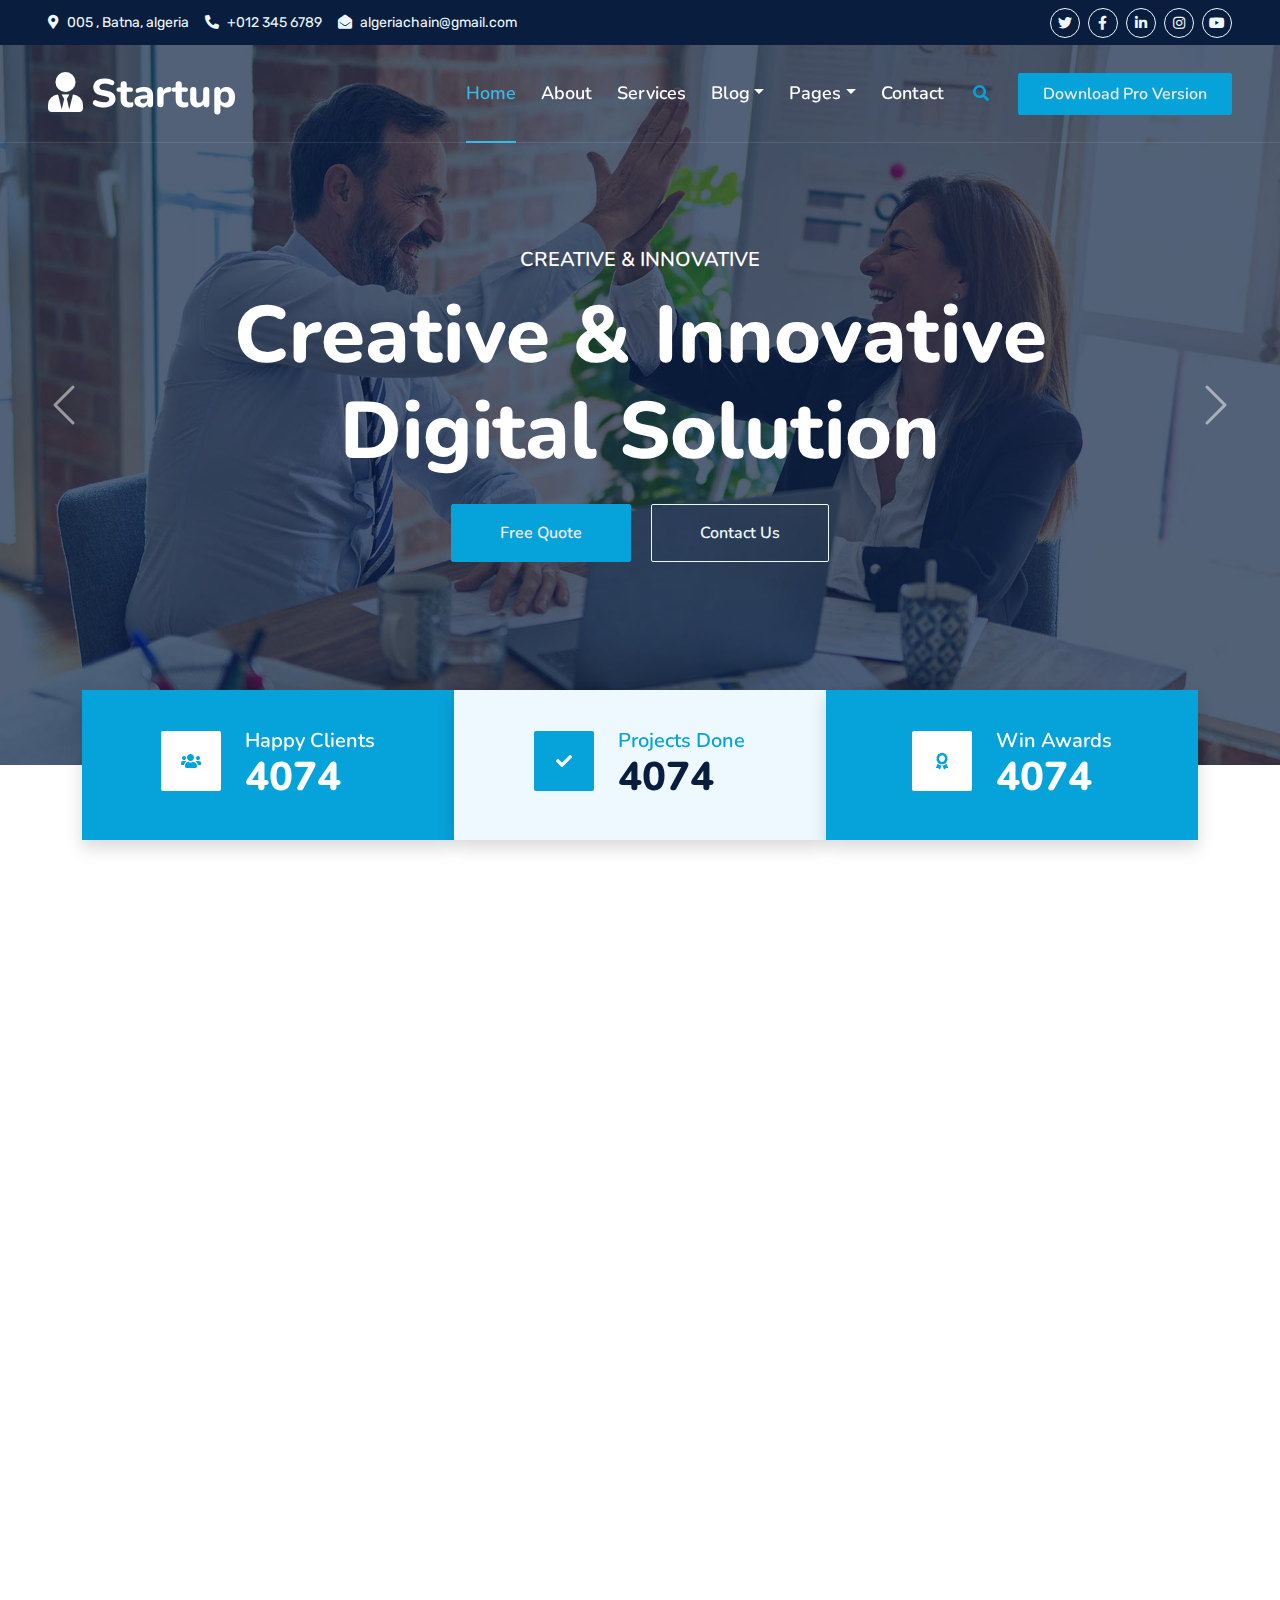
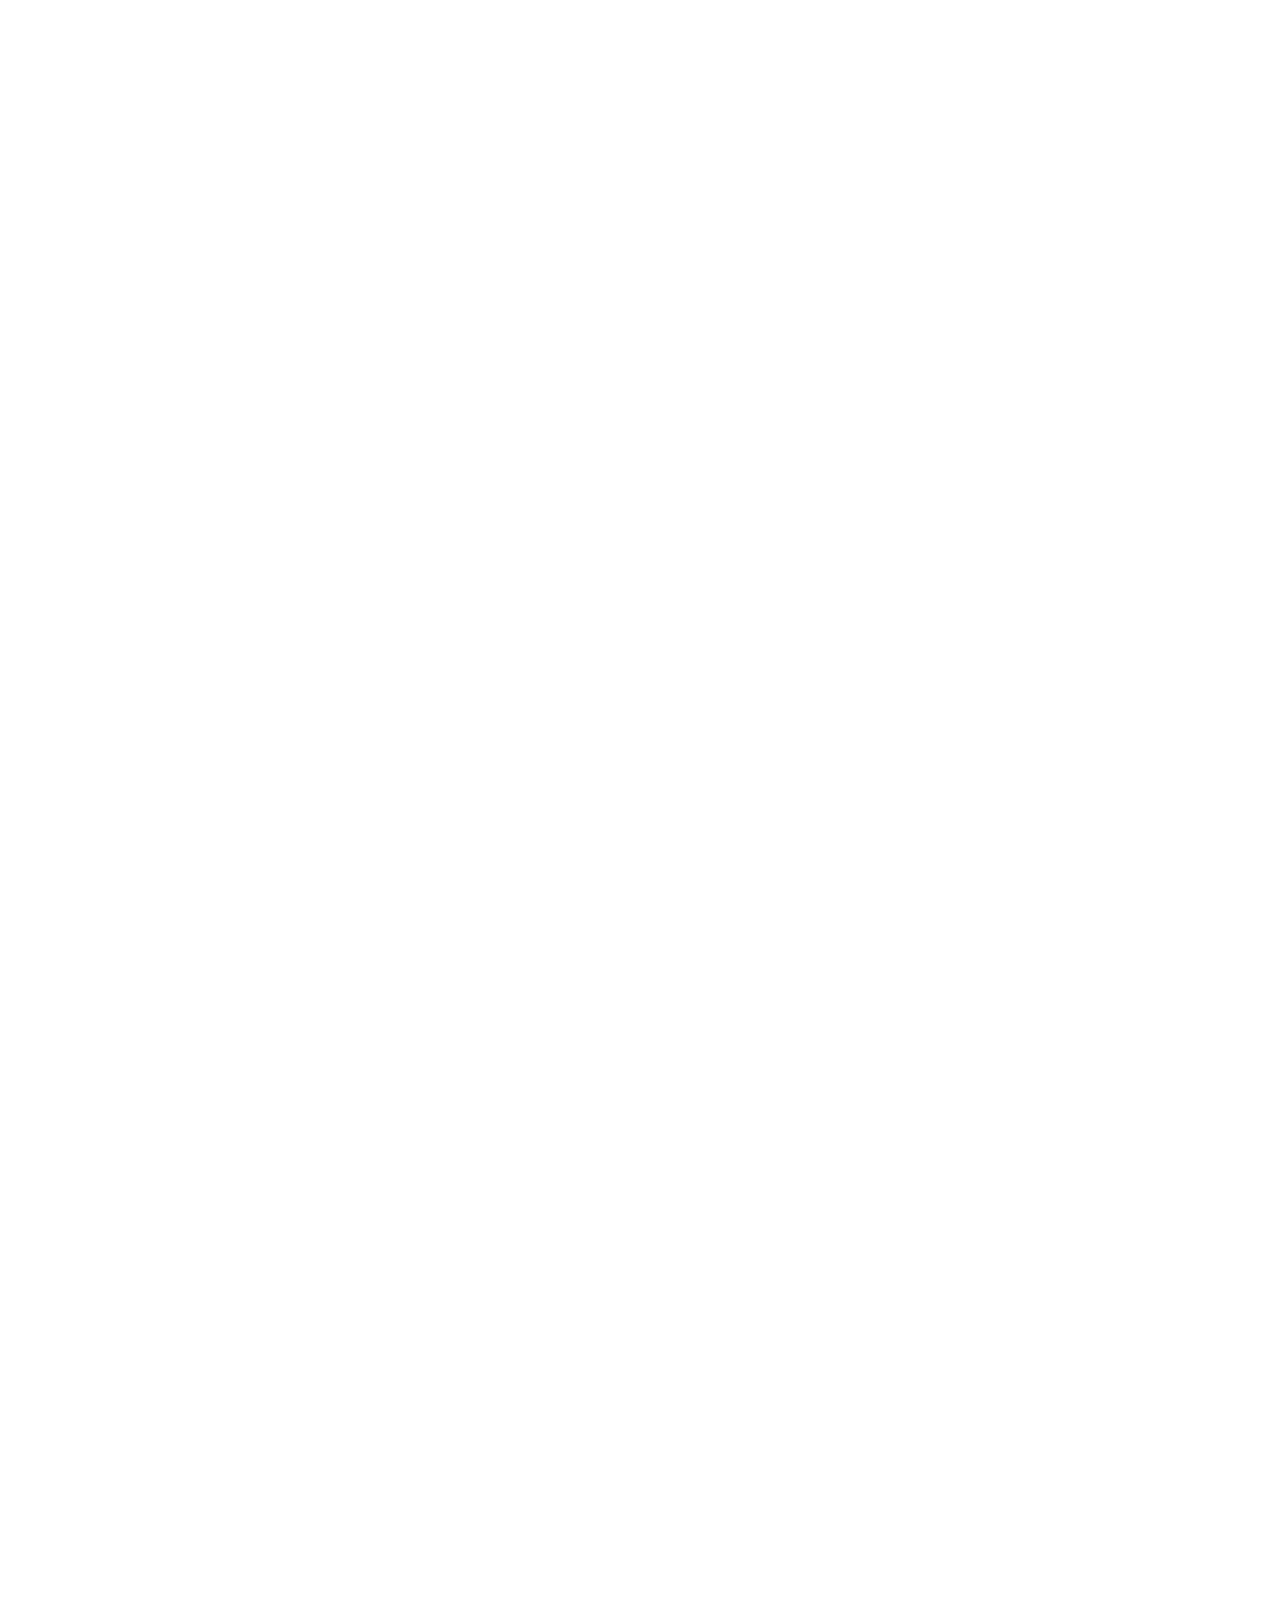
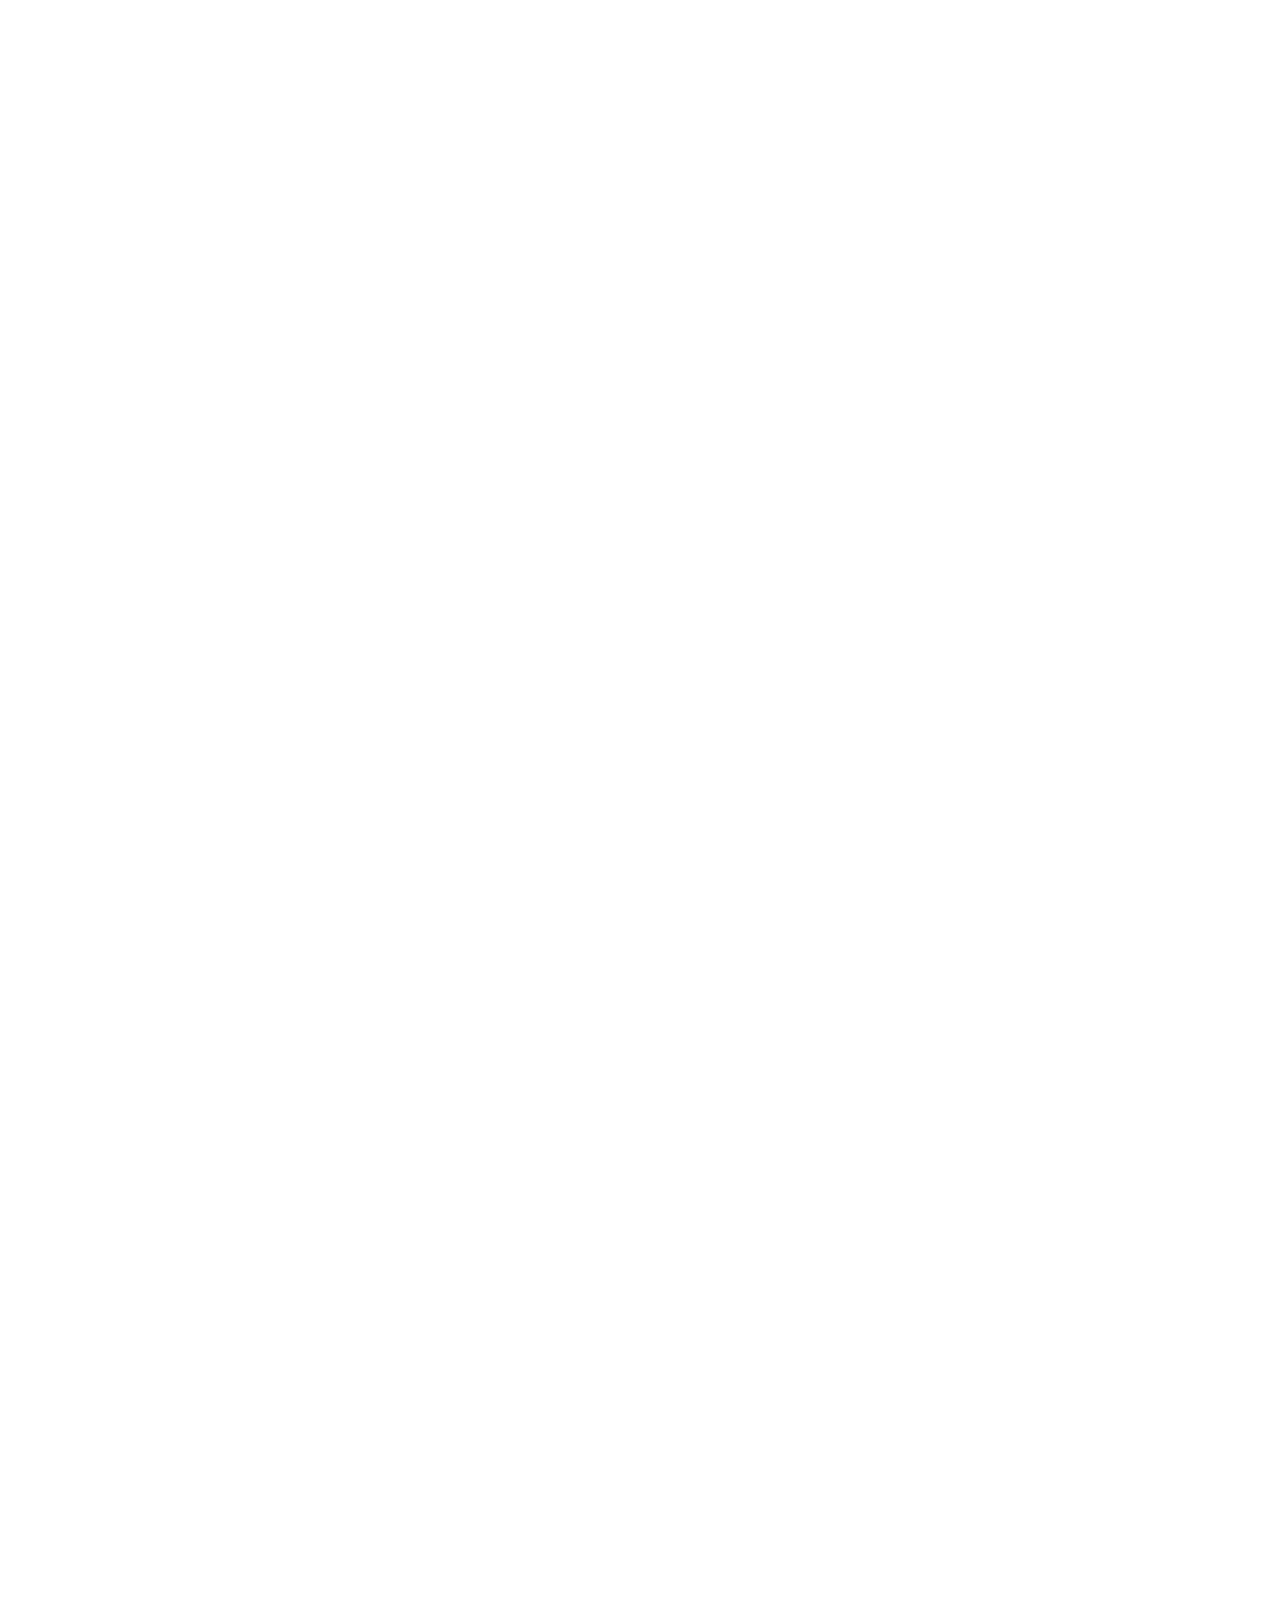
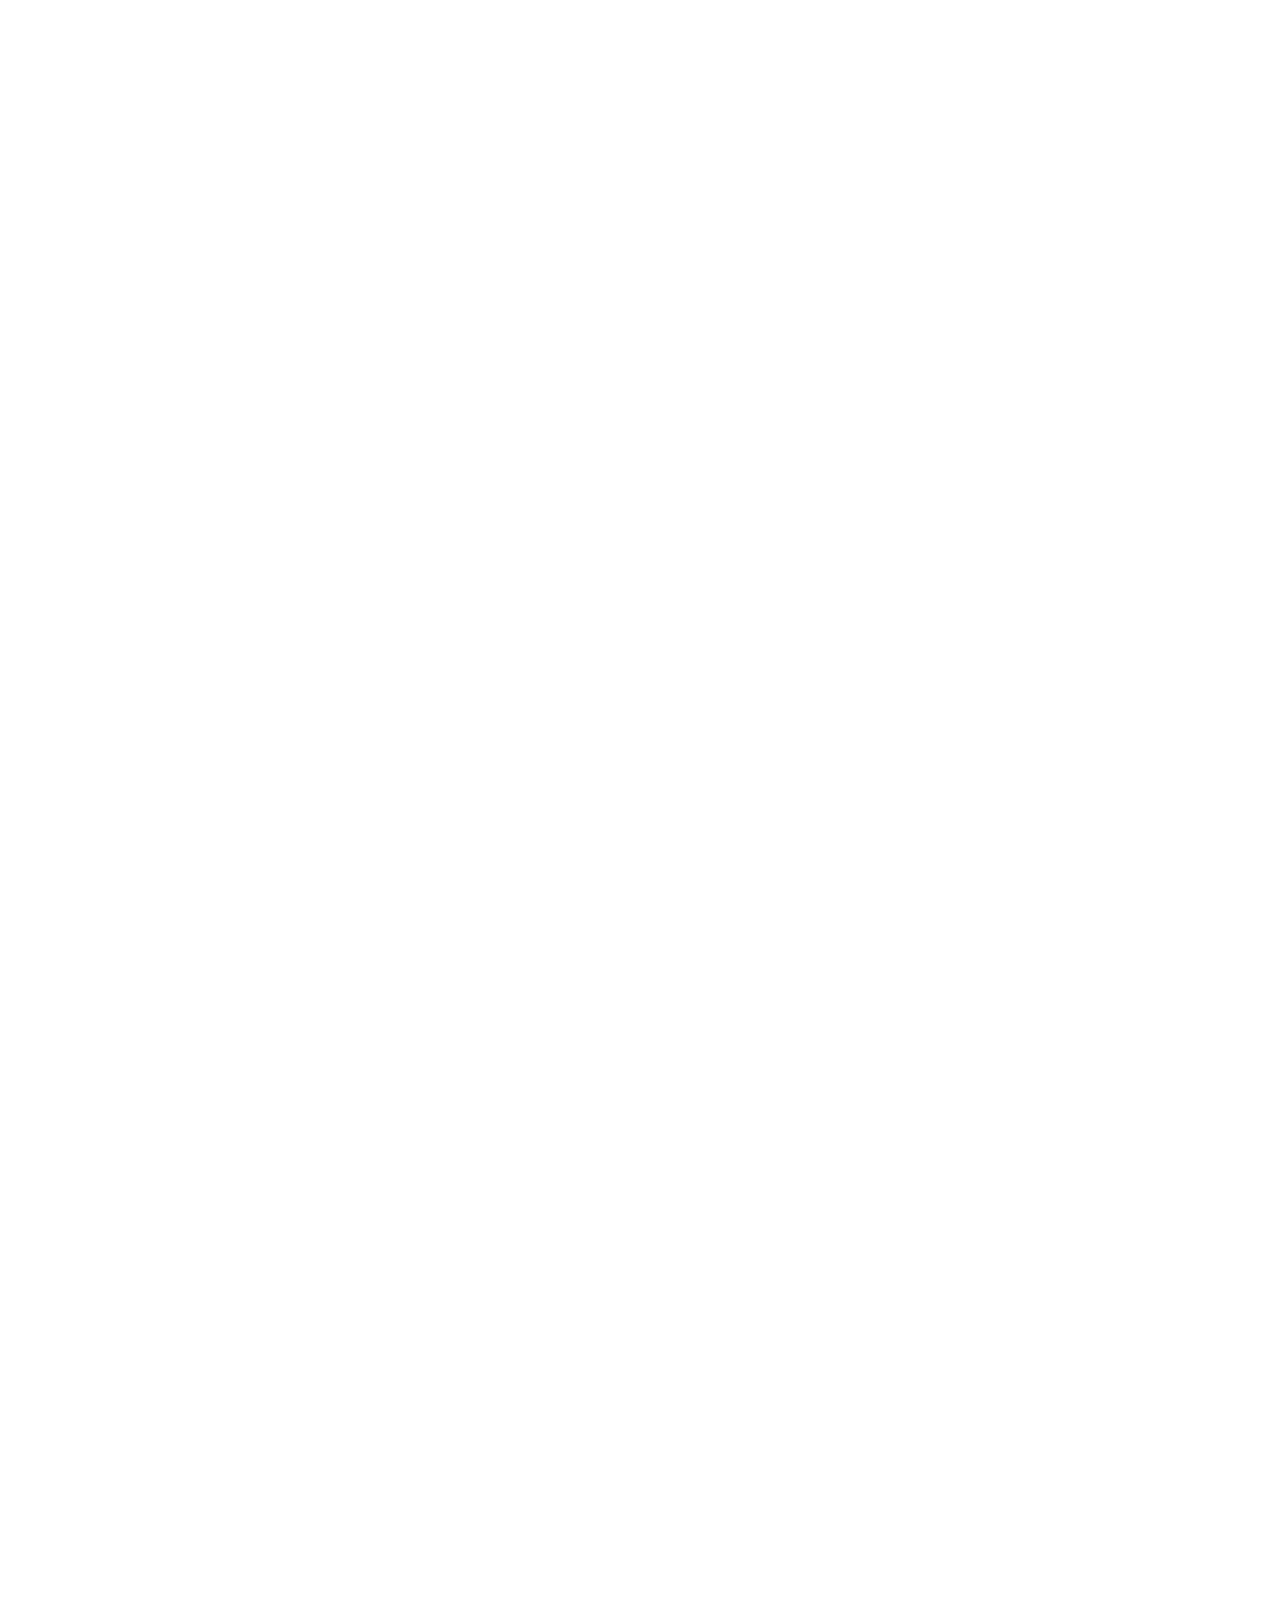
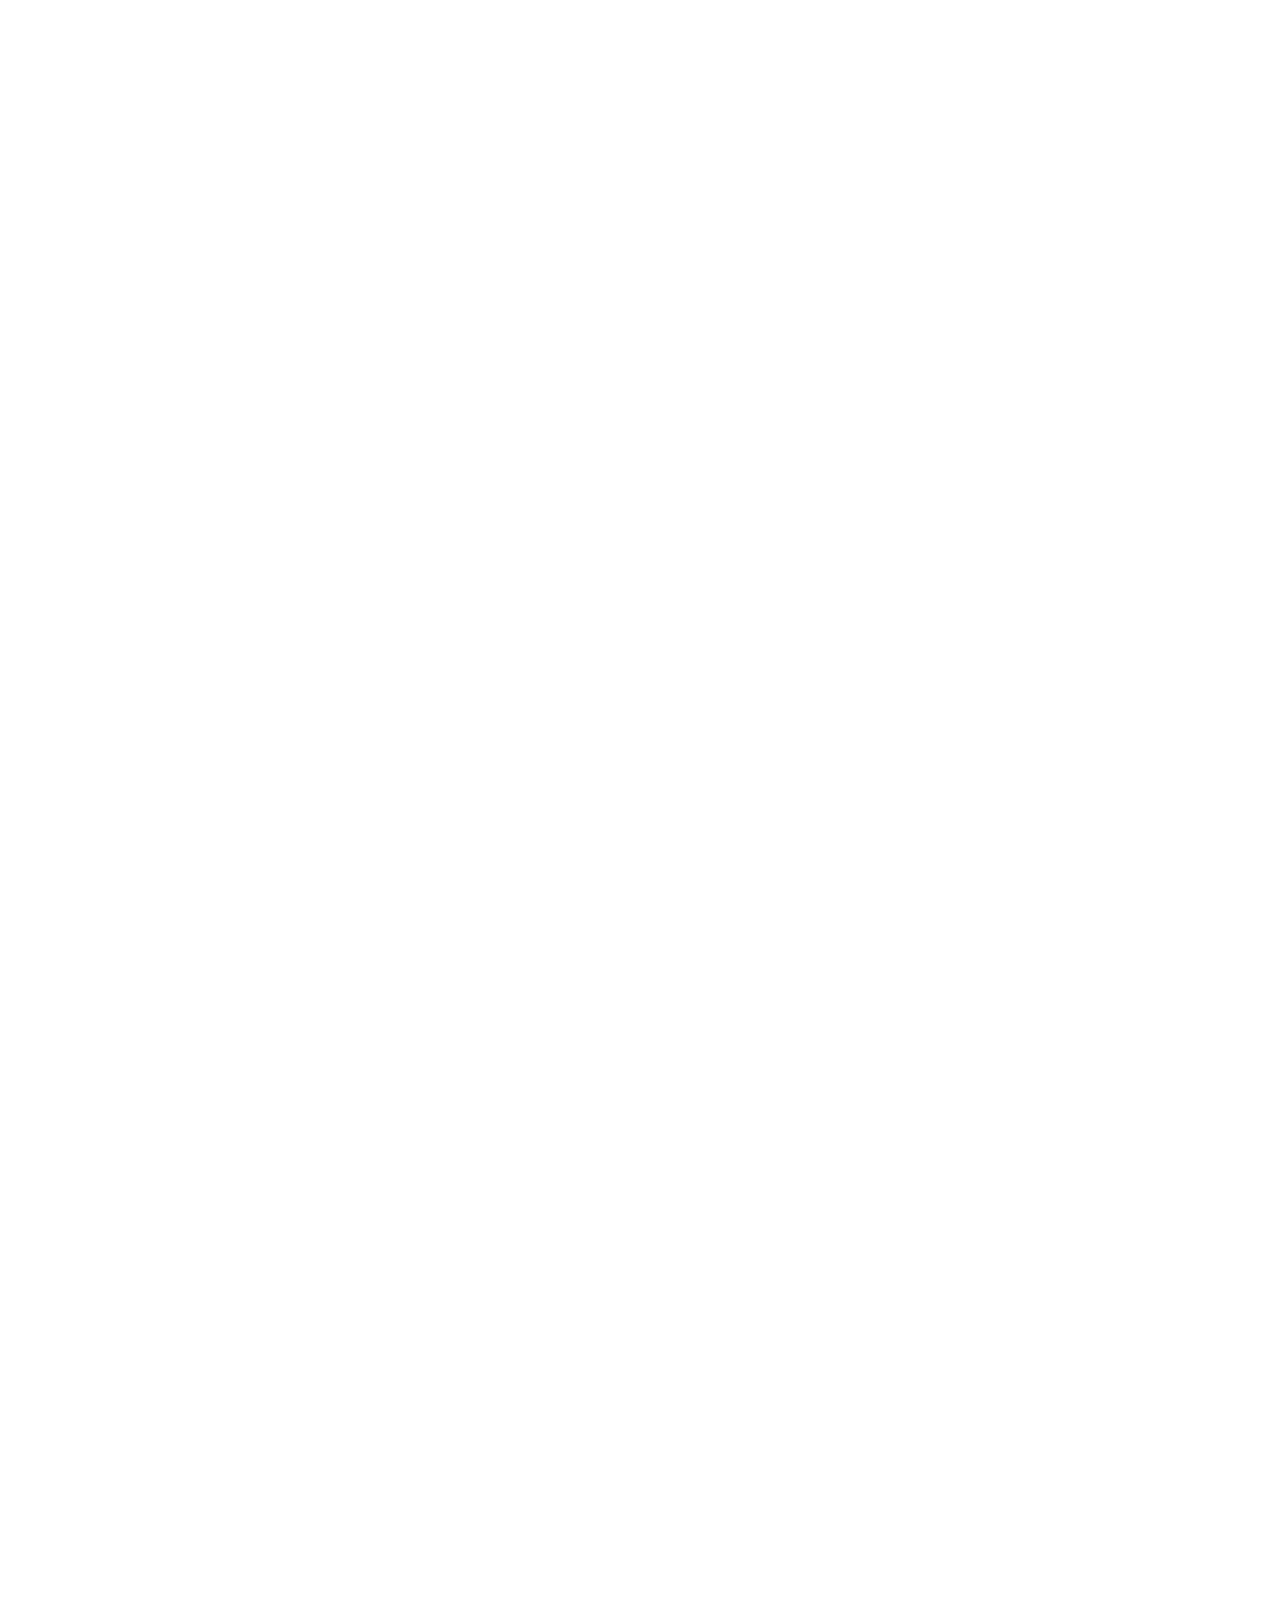
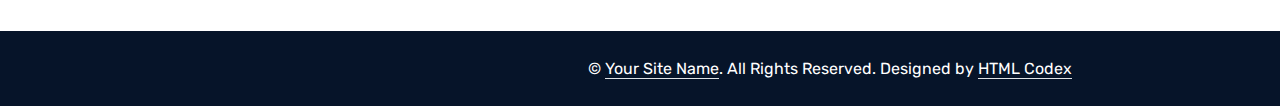
<file: git_project/index.html>
<!DOCTYPE html>
<html lang="en">

<head>
    <meta charset="utf-8">
    <title>Algeria chain</title>
    <meta content="width=device-width, initial-scale=1.0" name="viewport">
    <meta content="Free HTML Templates" name="keywords">
    <meta content="Free HTML Templates" name="description">

    <!-- Favicon -->
    <link href="img/favicon.ico" rel="icon">

    <!-- Google Web Fonts -->
    <link rel="preconnect" href="https://fonts.googleapis.com">
    <link rel="preconnect" href="https://fonts.gstatic.com" crossorigin>
    <link href="https://fonts.googleapis.com/css2?family=Nunito:wght@400;600;700;800&family=Rubik:wght@400;500;600;700&display=swap" rel="stylesheet">

    <!-- Icon Font Stylesheet -->
    <link href="https://cdnjs.cloudflare.com/ajax/libs/font-awesome/5.10.0/css/all.min.css" rel="stylesheet">
    <link href="https://cdn.jsdelivr.net/npm/bootstrap-icons@1.4.1/font/bootstrap-icons.css" rel="stylesheet">

    <!-- Libraries Stylesheet -->
    <link href="lib/owlcarousel/assets/owl.carousel.min.css" rel="stylesheet">
    <link href="lib/animate/animate.min.css" rel="stylesheet">

    <!-- Customized Bootstrap Stylesheet -->
    <link href="css/bootstrap.min.css" rel="stylesheet">

    <!-- Template Stylesheet -->
    <link href="css/style.css" rel="stylesheet">
</head>

<body>
    <!-- Spinner Start -->
    <div id="spinner" class="show bg-white position-fixed translate-middle w-100 vh-100 top-50 start-50 d-flex align-items-center justify-content-center">
        <div class="spinner"></div>
    </div>
    <!-- Spinner End -->


    <!-- Topbar Start -->
    <div class="container-fluid bg-dark px-5 d-none d-lg-block">
        <div class="row gx-0">
            <div class="col-lg-8 text-center text-lg-start mb-2 mb-lg-0">
                <div class="d-inline-flex align-items-center" style="height: 45px;">
                    <small class="me-3 text-light"><i class="fa fa-map-marker-alt me-2"></i>005 , Batna, algeria</small>
                    <small class="me-3 text-light"><i class="fa fa-phone-alt me-2"></i>+012 345 6789</small>
                    <small class="text-light"><i class="fa fa-envelope-open me-2"></i>algeriachain@gmail.com</small>
                </div>
            </div>
            <div class="col-lg-4 text-center text-lg-end">
                <div class="d-inline-flex align-items-center" style="height: 45px;">
                    <a class="btn btn-sm btn-outline-light btn-sm-square rounded-circle me-2" href=""><i class="fab fa-twitter fw-normal"></i></a>
                    <a class="btn btn-sm btn-outline-light btn-sm-square rounded-circle me-2" href=""><i class="fab fa-facebook-f fw-normal"></i></a>
                    <a class="btn btn-sm btn-outline-light btn-sm-square rounded-circle me-2" href=""><i class="fab fa-linkedin-in fw-normal"></i></a>
                    <a class="btn btn-sm btn-outline-light btn-sm-square rounded-circle me-2" href=""><i class="fab fa-instagram fw-normal"></i></a>
                    <a class="btn btn-sm btn-outline-light btn-sm-square rounded-circle" href=""><i class="fab fa-youtube fw-normal"></i></a>
                </div>
            </div>
        </div>
    </div>
    <!-- Topbar End -->


    <!-- Navbar & Carousel Start -->
    <div class="container-fluid position-relative p-0">
        <nav class="navbar navbar-expand-lg navbar-dark px-5 py-3 py-lg-0">
            <a href="index.html" class="navbar-brand p-0">
                <h1 class="m-0"><i class="fa fa-user-tie me-2"></i>Startup</h1>
            </a>
            <button class="navbar-toggler" type="button" data-bs-toggle="collapse" data-bs-target="#navbarCollapse">
                <span class="fa fa-bars"></span>
            </button>
            <div class="collapse navbar-collapse" id="navbarCollapse">
                <div class="navbar-nav ms-auto py-0">
                    <a href="index.html" class="nav-item nav-link active">Home</a>
                    <a href="about.html" class="nav-item nav-link">About</a>
                    <a href="service.html" class="nav-item nav-link">Services</a>
                    <div class="nav-item dropdown">
                        <a href="#" class="nav-link dropdown-toggle" data-bs-toggle="dropdown">Blog</a>
                        <div class="dropdown-menu m-0">
                            <a href="blog.html" class="dropdown-item">Blog Grid</a>
                            <a href="detail.html" class="dropdown-item">Blog Detail</a>
                        </div>
                    </div>
                    <div class="nav-item dropdown">
                        <a href="#" class="nav-link dropdown-toggle" data-bs-toggle="dropdown">Pages</a>
                        <div class="dropdown-menu m-0">
                            <a href="price.html" class="dropdown-item">Pricing Plan</a>
                            <a href="feature.html" class="dropdown-item">Our features</a>
                            <a href="team.html" class="dropdown-item">Team Members</a>
                            <a href="testimonial.html" class="dropdown-item">Testimonial</a>
                            <a href="quote.html" class="dropdown-item">Free Quote</a>
                        </div>
                    </div>
                    <a href="contact.html" class="nav-item nav-link">Contact</a>
                </div>
                <butaton type="button" class="btn text-primary ms-3" data-bs-toggle="modal" data-bs-target="#searchModal"><i class="fa fa-search"></i></butaton>
                <a href="https://htmlcodex.com/startup-company-website-template" class="btn btn-primary py-2 px-4 ms-3">Download Pro Version</a>
            </div>
        </nav>

        <div id="header-carousel" class="carousel slide carousel-fade" data-bs-ride="carousel">
            <div class="carousel-inner">
                <div class="carousel-item active">
                    <img class="w-100" src="img/carousel-1.jpg" alt="Image">
                    <div class="carousel-caption d-flex flex-column align-items-center justify-content-center">
                        <div class="p-3" style="max-width: 900px;">
                            <h5 class="text-white text-uppercase mb-3 animated slideInDown">Creative & Innovative</h5>
                            <h1 class="display-1 text-white mb-md-4 animated zoomIn">Creative & Innovative Digital Solution</h1>
                            <a href="quote.html" class="btn btn-primary py-md-3 px-md-5 me-3 animated slideInLeft">Free Quote</a>
                            <a href="" class="btn btn-outline-light py-md-3 px-md-5 animated slideInRight">Contact Us</a>
                        </div>
                    </div>
                </div>
                <div class="carousel-item">
                    <img class="w-100" src="img/carousel-2.jpg" alt="Image">
                    <div class="carousel-caption d-flex flex-column align-items-center justify-content-center">
                        <div class="p-3" style="max-width: 900px;">
                            <h5 class="text-white text-uppercase mb-3 animated slideInDown">Creative & Innovative</h5>
                            <h1 class="display-1 text-white mb-md-4 animated zoomIn">Creative & Innovative Digital Solution</h1>
                            <a href="quote.html" class="btn btn-primary py-md-3 px-md-5 me-3 animated slideInLeft">Free Quote</a>
                            <a href="" class="btn btn-outline-light py-md-3 px-md-5 animated slideInRight">Contact Us</a>
                        </div>
                    </div>
                </div>
            </div>
            <button class="carousel-control-prev" type="button" data-bs-target="#header-carousel"
                data-bs-slide="prev">
                <span class="carousel-control-prev-icon" aria-hidden="true"></span>
                <span class="visually-hidden">Previous</span>
            </button>
            <button class="carousel-control-next" type="button" data-bs-target="#header-carousel"
                data-bs-slide="next">
                <span class="carousel-control-next-icon" aria-hidden="true"></span>
                <span class="visually-hidden">Next</span>
            </button>
        </div>
    </div>
    <!-- Navbar & Carousel End -->


    <!-- Full Screen Search Start -->
    <div class="modal fade" id="searchModal" tabindex="-1">
        <div class="modal-dialog modal-fullscreen">
            <div class="modal-content" style="background: rgba(9, 30, 62, .7);">
                <div class="modal-header border-0">
                    <button type="button" class="btn bg-white btn-close" data-bs-dismiss="modal" aria-label="Close"></button>
                </div>
                <div class="modal-body d-flex align-items-center justify-content-center">
                    <div class="input-group" style="max-width: 600px;">
                        <input type="text" class="form-control bg-transparent border-primary p-3" placeholder="Type search keyword">
                        <button class="btn btn-primary px-4"><i class="bi bi-search"></i></button>
                    </div>
                </div>
            </div>
        </div>
    </div>
    <!-- Full Screen Search End -->


    <!-- Facts Start -->
    <div class="container-fluid facts py-5 pt-lg-0">
        <div class="container py-5 pt-lg-0">
            <div class="row gx-0">
                <div class="col-lg-4 wow zoomIn" data-wow-delay="0.1s">
                    <div class="bg-primary shadow d-flex align-items-center justify-content-center p-4" style="height: 150px;">
                        <div class="bg-white d-flex align-items-center justify-content-center rounded mb-2" style="width: 60px; height: 60px;">
                            <i class="fa fa-users text-primary"></i>
                        </div>
                        <div class="ps-4">
                            <h5 class="text-white mb-0">Happy Clients</h5>
                            <h1 class="text-white mb-0" data-toggle="counter-up">12345</h1>
                        </div>
                    </div>
                </div>
                <div class="col-lg-4 wow zoomIn" data-wow-delay="0.3s">
                    <div class="bg-light shadow d-flex align-items-center justify-content-center p-4" style="height: 150px;">
                        <div class="bg-primary d-flex align-items-center justify-content-center rounded mb-2" style="width: 60px; height: 60px;">
                            <i class="fa fa-check text-white"></i>
                        </div>
                        <div class="ps-4">
                            <h5 class="text-primary mb-0">Projects Done</h5>
                            <h1 class="mb-0" data-toggle="counter-up">12345</h1>
                        </div>
                    </div>
                </div>
                <div class="col-lg-4 wow zoomIn" data-wow-delay="0.6s">
                    <div class="bg-primary shadow d-flex align-items-center justify-content-center p-4" style="height: 150px;">
                        <div class="bg-white d-flex align-items-center justify-content-center rounded mb-2" style="width: 60px; height: 60px;">
                            <i class="fa fa-award text-primary"></i>
                        </div>
                        <div class="ps-4">
                            <h5 class="text-white mb-0">Win Awards</h5>
                            <h1 class="text-white mb-0" data-toggle="counter-up">12345</h1>
                        </div>
                    </div>
                </div>
            </div>
        </div>
    </div>
    <!-- Facts Start -->


    <!-- About Start -->
    <div class="container-fluid py-5 wow fadeInUp" data-wow-delay="0.1s">
        <div class="container py-5">
            <div class="row g-5">
                <div class="col-lg-7">
                    <div class="section-title position-relative pb-3 mb-5">
                        <h5 class="fw-bold text-primary text-uppercase">About Us</h5>
                        <h1 class="mb-0">The Best IT Solution With 10 Years of Experience</h1>
                    </div>
                    <p class="mb-4">Tempor erat elitr rebum at clita. Diam dolor diam ipsum et tempor sit. Aliqu diam amet diam et eos labore. Clita erat ipsum et lorem et sit, sed stet no labore lorem sit. Sanctus clita duo justo et tempor eirmod magna dolore erat amet</p>
                    <div class="row g-0 mb-3">
                        <div class="col-sm-6 wow zoomIn" data-wow-delay="0.2s">
                            <h5 class="mb-3"><i class="fa fa-check text-primary me-3"></i>Award Winning</h5>
                            <h5 class="mb-3"><i class="fa fa-check text-primary me-3"></i>Professional Staff</h5>
                        </div>
                        <div class="col-sm-6 wow zoomIn" data-wow-delay="0.4s">
                            <h5 class="mb-3"><i class="fa fa-check text-primary me-3"></i>24/7 Support</h5>
                            <h5 class="mb-3"><i class="fa fa-check text-primary me-3"></i>Fair Prices</h5>
                        </div>
                    </div>
                    <div class="d-flex align-items-center mb-4 wow fadeIn" data-wow-delay="0.6s">
                        <div class="bg-primary d-flex align-items-center justify-content-center rounded" style="width: 60px; height: 60px;">
                            <i class="fa fa-phone-alt text-white"></i>
                        </div>
                        <div class="ps-4">
                            <h5 class="mb-2">Call to ask any question</h5>
                            <h4 class="text-primary mb-0">+012 345 6789</h4>
                        </div>
                    </div>
                    <a href="quote.html" class="btn btn-primary py-3 px-5 mt-3 wow zoomIn" data-wow-delay="0.9s">Request A Quote</a>
                </div>
                <div class="col-lg-5" style="min-height: 500px;">
                    <div class="position-relative h-100">
                        <img class="position-absolute w-100 h-100 rounded wow zoomIn" data-wow-delay="0.9s" src="img/about.jpg" style="object-fit: cover;">
                    </div>
                </div>
            </div>
        </div>
    </div>
    <!-- About End -->


    <!-- Features Start -->
    <div class="container-fluid py-5 wow fadeInUp" data-wow-delay="0.1s">
        <div class="container py-5">
            <div class="section-title text-center position-relative pb-3 mb-5 mx-auto" style="max-width: 600px;">
                <h5 class="fw-bold text-primary text-uppercase">Why Choose Us</h5>
                <h1 class="mb-0">We Are Here to Grow Your Business Exponentially</h1>
            </div>
            <div class="row g-5">
                <div class="col-lg-4">
                    <div class="row g-5">
                        <div class="col-12 wow zoomIn" data-wow-delay="0.2s">
                            <div class="bg-primary rounded d-flex align-items-center justify-content-center mb-3" style="width: 60px; height: 60px;">
                                <i class="fa fa-cubes text-white"></i>
                            </div>
                            <h4>Best In Industry</h4>
                            <p class="mb-0">Magna sea eos sit dolor, ipsum amet lorem diam dolor eos et diam dolor</p>
                        </div>
                        <div class="col-12 wow zoomIn" data-wow-delay="0.6s">
                            <div class="bg-primary rounded d-flex align-items-center justify-content-center mb-3" style="width: 60px; height: 60px;">
                                <i class="fa fa-award text-white"></i>
                            </div>
                            <h4>Award Winning</h4>
                            <p class="mb-0">Magna sea eos sit dolor, ipsum amet lorem diam dolor eos et diam dolor</p>
                        </div>
                    </div>
                </div>
                <div class="col-lg-4  wow zoomIn" data-wow-delay="0.9s" style="min-height: 350px;">
                    <div class="position-relative h-100">
                        <img class="position-absolute w-100 h-100 rounded wow zoomIn" data-wow-delay="0.1s" src="img/feature.jpg" style="object-fit: cover;">
                    </div>
                </div>
                <div class="col-lg-4">
                    <div class="row g-5">
                        <div class="col-12 wow zoomIn" data-wow-delay="0.4s">
                            <div class="bg-primary rounded d-flex align-items-center justify-content-center mb-3" style="width: 60px; height: 60px;">
                                <i class="fa fa-users-cog text-white"></i>
                            </div>
                            <h4>Professional Staff</h4>
                            <p class="mb-0">Magna sea eos sit dolor, ipsum amet lorem diam dolor eos et diam dolor</p>
                        </div>
                        <div class="col-12 wow zoomIn" data-wow-delay="0.8s">
                            <div class="bg-primary rounded d-flex align-items-center justify-content-center mb-3" style="width: 60px; height: 60px;">
                                <i class="fa fa-phone-alt text-white"></i>
                            </div>
                            <h4>24/7 Support</h4>
                            <p class="mb-0">Magna sea eos sit dolor, ipsum amet lorem diam dolor eos et diam dolor</p>
                        </div>
                    </div>
                </div>
            </div>
        </div>
    </div>
    <!-- Features Start -->


    <!-- Service Start -->
    <div class="container-fluid py-5 wow fadeInUp" data-wow-delay="0.1s">
        <div class="container py-5">
            <div class="section-title text-center position-relative pb-3 mb-5 mx-auto" style="max-width: 600px;">
                <h5 class="fw-bold text-primary text-uppercase">Our Services</h5>
                <h1 class="mb-0">Custom IT Solutions for Your Successful Business</h1>
            </div>
            <div class="row g-5">
                <div class="col-lg-4 col-md-6 wow zoomIn" data-wow-delay="0.3s">
                    <div class="service-item bg-light rounded d-flex flex-column align-items-center justify-content-center text-center">
                        <div class="service-icon">
                            <i class="fa fa-shield-alt text-white"></i>
                        </div>
                        <h4 class="mb-3">Cyber Security</h4>
                        <p class="m-0">Amet justo dolor lorem kasd amet magna sea stet eos vero lorem ipsum dolore sed</p>
                        <a class="btn btn-lg btn-primary rounded" href="">
                            <i class="bi bi-arrow-right"></i>
                        </a>
                    </div>
                </div>
                <div class="col-lg-4 col-md-6 wow zoomIn" data-wow-delay="0.6s">
                    <div class="service-item bg-light rounded d-flex flex-column align-items-center justify-content-center text-center">
                        <div class="service-icon">
                            <i class="fa fa-chart-pie text-white"></i>
                        </div>
                        <h4 class="mb-3">Data Analytics</h4>
                        <p class="m-0">Amet justo dolor lorem kasd amet magna sea stet eos vero lorem ipsum dolore sed</p>
                        <a class="btn btn-lg btn-primary rounded" href="">
                            <i class="bi bi-arrow-right"></i>
                        </a>
                    </div>
                </div>
                <div class="col-lg-4 col-md-6 wow zoomIn" data-wow-delay="0.9s">
                    <div class="service-item bg-light rounded d-flex flex-column align-items-center justify-content-center text-center">
                        <div class="service-icon">
                            <i class="fa fa-code text-white"></i>
                        </div>
                        <h4 class="mb-3">Web Development</h4>
                        <p class="m-0">Amet justo dolor lorem kasd amet magna sea stet eos vero lorem ipsum dolore sed</p>
                        <a class="btn btn-lg btn-primary rounded" href="">
                            <i class="bi bi-arrow-right"></i>
                        </a>
                    </div>
                </div>
                <div class="col-lg-4 col-md-6 wow zoomIn" data-wow-delay="0.3s">
                    <div class="service-item bg-light rounded d-flex flex-column align-items-center justify-content-center text-center">
                        <div class="service-icon">
                            <i class="fab fa-android text-white"></i>
                        </div>
                        <h4 class="mb-3">Apps Development</h4>
                        <p class="m-0">Amet justo dolor lorem kasd amet magna sea stet eos vero lorem ipsum dolore sed</p>
                        <a class="btn btn-lg btn-primary rounded" href="">
                            <i class="bi bi-arrow-right"></i>
                        </a>
                    </div>
                </div>
                <div class="col-lg-4 col-md-6 wow zoomIn" data-wow-delay="0.6s">
                    <div class="service-item bg-light rounded d-flex flex-column align-items-center justify-content-center text-center">
                        <div class="service-icon">
                            <i class="fa fa-search text-white"></i>
                        </div>
                        <h4 class="mb-3">SEO Optimization</h4>
                        <p class="m-0">Amet justo dolor lorem kasd amet magna sea stet eos vero lorem ipsum dolore sed</p>
                        <a class="btn btn-lg btn-primary rounded" href="">
                            <i class="bi bi-arrow-right"></i>
                        </a>
                    </div>
                </div>
                <div class="col-lg-4 col-md-6 wow zoomIn" data-wow-delay="0.9s">
                    <div class="position-relative bg-primary rounded h-100 d-flex flex-column align-items-center justify-content-center text-center p-5">
                        <h3 class="text-white mb-3">Call Us For Quote</h3>
                        <p class="text-white mb-3">Clita ipsum magna kasd rebum at ipsum amet dolor justo dolor est magna stet eirmod</p>
                        <h2 class="text-white mb-0">+012 345 6789</h2>
                    </div>
                </div>
            </div>
        </div>
    </div>
    <!-- Service End -->


    <!-- Pricing Plan Start -->
    <div class="container-fluid py-5 wow fadeInUp" data-wow-delay="0.1s">
        <div class="container py-5">
            <div class="section-title text-center position-relative pb-3 mb-5 mx-auto" style="max-width: 600px;">
                <h5 class="fw-bold text-primary text-uppercase">Pricing Plans</h5>
                <h1 class="mb-0">We are Offering Competitive Prices for Our Clients</h1>
            </div>
            <div class="row g-0">
                <div class="col-lg-4 wow slideInUp" data-wow-delay="0.6s">
                    <div class="bg-light rounded">
                        <div class="border-bottom py-4 px-5 mb-4">
                            <h4 class="text-primary mb-1">Basic Plan</h4>
                            <small class="text-uppercase">For Small Size Business</small>
                        </div>
                        <div class="p-5 pt-0">
                            <h1 class="display-5 mb-3">
                                <small class="align-top" style="font-size: 22px; line-height: 45px;">$</small>49.00<small
                                    class="align-bottom" style="font-size: 16px; line-height: 40px;">/ Month</small>
                            </h1>
                            <div class="d-flex justify-content-between mb-3"><span>HTML5 & CSS3</span><i class="fa fa-check text-primary pt-1"></i></div>
                            <div class="d-flex justify-content-between mb-3"><span>Bootstrap v5</span><i class="fa fa-check text-primary pt-1"></i></div>
                            <div class="d-flex justify-content-between mb-3"><span>Responsive Layout</span><i class="fa fa-times text-danger pt-1"></i></div>
                            <div class="d-flex justify-content-between mb-2"><span>Cross-browser Support</span><i class="fa fa-times text-danger pt-1"></i></div>
                            <a href="" class="btn btn-primary py-2 px-4 mt-4">Order Now</a>
                        </div>
                    </div>
                </div>
                <div class="col-lg-4 wow slideInUp" data-wow-delay="0.3s">
                    <div class="bg-white rounded shadow position-relative" style="z-index: 1;">
                        <div class="border-bottom py-4 px-5 mb-4">
                            <h4 class="text-primary mb-1">Standard Plan</h4>
                            <small class="text-uppercase">For Medium Size Business</small>
                        </div>
                        <div class="p-5 pt-0">
                            <h1 class="display-5 mb-3">
                                <small class="align-top" style="font-size: 22px; line-height: 45px;">$</small>99.00<small
                                    class="align-bottom" style="font-size: 16px; line-height: 40px;">/ Month</small>
                            </h1>
                            <div class="d-flex justify-content-between mb-3"><span>HTML5 & CSS3</span><i class="fa fa-check text-primary pt-1"></i></div>
                            <div class="d-flex justify-content-between mb-3"><span>Bootstrap v5</span><i class="fa fa-check text-primary pt-1"></i></div>
                            <div class="d-flex justify-content-between mb-3"><span>Responsive Layout</span><i class="fa fa-check text-primary pt-1"></i></div>
                            <div class="d-flex justify-content-between mb-2"><span>Cross-browser Support</span><i class="fa fa-times text-danger pt-1"></i></div>
                            <a href="" class="btn btn-primary py-2 px-4 mt-4">Order Now</a>
                        </div>
                    </div>
                </div>
                <div class="col-lg-4 wow slideInUp" data-wow-delay="0.9s">
                    <div class="bg-light rounded">
                        <div class="border-bottom py-4 px-5 mb-4">
                            <h4 class="text-primary mb-1">Advanced Plan</h4>
                            <small class="text-uppercase">For Large Size Business</small>
                        </div>
                        <div class="p-5 pt-0">
                            <h1 class="display-5 mb-3">
                                <small class="align-top" style="font-size: 22px; line-height: 45px;">$</small>149.00<small
                                    class="align-bottom" style="font-size: 16px; line-height: 40px;">/ Month</small>
                            </h1>
                            <div class="d-flex justify-content-between mb-3"><span>HTML5 & CSS3</span><i class="fa fa-check text-primary pt-1"></i></div>
                            <div class="d-flex justify-content-between mb-3"><span>Bootstrap v5</span><i class="fa fa-check text-primary pt-1"></i></div>
                            <div class="d-flex justify-content-between mb-3"><span>Responsive Layout</span><i class="fa fa-check text-primary pt-1"></i></div>
                            <div class="d-flex justify-content-between mb-2"><span>Cross-browser Support</span><i class="fa fa-check text-primary pt-1"></i></div>
                            <a href="" class="btn btn-primary py-2 px-4 mt-4">Order Now</a>
                        </div>
                    </div>
                </div>
            </div>
        </div>
    </div>
    <!-- Pricing Plan End -->


    <!-- Quote Start -->
    <div class="container-fluid py-5 wow fadeInUp" data-wow-delay="0.1s">
        <div class="container py-5">
            <div class="row g-5">
                <div class="col-lg-7">
                    <div class="section-title position-relative pb-3 mb-5">
                        <h5 class="fw-bold text-primary text-uppercase">Request A Quote</h5>
                        <h1 class="mb-0">Need A Free Quote? Please Feel Free to Contact Us</h1>
                    </div>
                    <div class="row gx-3">
                        <div class="col-sm-6 wow zoomIn" data-wow-delay="0.2s">
                            <h5 class="mb-4"><i class="fa fa-reply text-primary me-3"></i>Reply within 24 hours</h5>
                        </div>
                        <div class="col-sm-6 wow zoomIn" data-wow-delay="0.4s">
                            <h5 class="mb-4"><i class="fa fa-phone-alt text-primary me-3"></i>24 hrs telephone support</h5>
                        </div>
                    </div>
                    <p class="mb-4">Eirmod sed tempor lorem ut dolores. Aliquyam sit sadipscing kasd ipsum. Dolor ea et dolore et at sea ea at dolor, justo ipsum duo rebum sea invidunt voluptua. Eos vero eos vero ea et dolore eirmod et. Dolores diam duo invidunt lorem. Elitr ut dolores magna sit. Sea dolore sanctus sed et. Takimata takimata sanctus sed.</p>
                    <div class="d-flex align-items-center mt-2 wow zoomIn" data-wow-delay="0.6s">
                        <div class="bg-primary d-flex align-items-center justify-content-center rounded" style="width: 60px; height: 60px;">
                            <i class="fa fa-phone-alt text-white"></i>
                        </div>
                        <div class="ps-4">
                            <h5 class="mb-2">Call to ask any question</h5>
                            <h4 class="text-primary mb-0">+012 345 6789</h4>
                        </div>
                    </div>
                </div>
                <div class="col-lg-5">
                    <div class="bg-primary rounded h-100 d-flex align-items-center p-5 wow zoomIn" data-wow-delay="0.9s">
                        <form>
                            <div class="row g-3">
                                <div class="col-xl-12">
                                    <input type="text" class="form-control bg-light border-0" placeholder="Your Name" style="height: 55px;">
                                </div>
                                <div class="col-12">
                                    <input type="email" class="form-control bg-light border-0" placeholder="Your Email" style="height: 55px;">
                                </div>
                                <div class="col-12">
                                    <select class="form-select bg-light border-0" style="height: 55px;">
                                        <option selected>Select A Service</option>
                                        <option value="1">Service 1</option>
                                        <option value="2">Service 2</option>
                                        <option value="3">Service 3</option>
                                    </select>
                                </div>
                                <div class="col-12">
                                    <textarea class="form-control bg-light border-0" rows="3" placeholder="Message"></textarea>
                                </div>
                                <div class="col-12">
                                    <button class="btn btn-dark w-100 py-3" type="submit">Request A Quote</button>
                                </div>
                            </div>
                        </form>
                    </div>
                </div>
            </div>
        </div>
    </div>
    <!-- Quote End -->


    <!-- Testimonial Start -->
    <div class="container-fluid py-5 wow fadeInUp" data-wow-delay="0.1s">
        <div class="container py-5">
            <div class="section-title text-center position-relative pb-3 mb-4 mx-auto" style="max-width: 600px;">
                <h5 class="fw-bold text-primary text-uppercase">Testimonial</h5>
                <h1 class="mb-0">What Our Clients Say About Our Digital Services</h1>
            </div>
            <div class="owl-carousel testimonial-carousel wow fadeInUp" data-wow-delay="0.6s">
                <div class="testimonial-item bg-light my-4">
                    <div class="d-flex align-items-center border-bottom pt-5 pb-4 px-5">
                        <img class="img-fluid rounded" src="img/testimonial-1.jpg" style="width: 60px; height: 60px;" >
                        <div class="ps-4">
                            <h4 class="text-primary mb-1">Client Name</h4>
                            <small class="text-uppercase">Profession</small>
                        </div>
                    </div>
                    <div class="pt-4 pb-5 px-5">
                        Dolor et eos labore, stet justo sed est sed. Diam sed sed dolor stet amet eirmod eos labore diam
                    </div>
                </div>
                <div class="testimonial-item bg-light my-4">
                    <div class="d-flex align-items-center border-bottom pt-5 pb-4 px-5">
                        <img class="img-fluid rounded" src="img/testimonial-2.jpg" style="width: 60px; height: 60px;" >
                        <div class="ps-4">
                            <h4 class="text-primary mb-1">Client Name</h4>
                            <small class="text-uppercase">Profession</small>
                        </div>
                    </div>
                    <div class="pt-4 pb-5 px-5">
                        Dolor et eos labore, stet justo sed est sed. Diam sed sed dolor stet amet eirmod eos labore diam
                    </div>
                </div>
                <div class="testimonial-item bg-light my-4">
                    <div class="d-flex align-items-center border-bottom pt-5 pb-4 px-5">
                        <img class="img-fluid rounded" src="img/testimonial-3.jpg" style="width: 60px; height: 60px;" >
                        <div class="ps-4">
                            <h4 class="text-primary mb-1">Client Name</h4>
                            <small class="text-uppercase">Profession</small>
                        </div>
                    </div>
                    <div class="pt-4 pb-5 px-5">
                        Dolor et eos labore, stet justo sed est sed. Diam sed sed dolor stet amet eirmod eos labore diam
                    </div>
                </div>
                <div class="testimonial-item bg-light my-4">
                    <div class="d-flex align-items-center border-bottom pt-5 pb-4 px-5">
                        <img class="img-fluid rounded" src="img/testimonial-4.jpg" style="width: 60px; height: 60px;" >
                        <div class="ps-4">
                            <h4 class="text-primary mb-1">Client Name</h4>
                            <small class="text-uppercase">Profession</small>
                        </div>
                    </div>
                    <div class="pt-4 pb-5 px-5">
                        Dolor et eos labore, stet justo sed est sed. Diam sed sed dolor stet amet eirmod eos labore diam
                    </div>
                </div>
            </div>
        </div>
    </div>
    <!-- Testimonial End -->


    <!-- Team Start -->
    <div class="container-fluid py-5 wow fadeInUp" data-wow-delay="0.1s">
        <div class="container py-5">
            <div class="section-title text-center position-relative pb-3 mb-5 mx-auto" style="max-width: 600px;">
                <h5 class="fw-bold text-primary text-uppercase">Team Members</h5>
                <h1 class="mb-0">Professional Stuffs Ready to Help Your Business</h1>
            </div>
            <div class="row g-5">
                <div class="col-lg-4 wow slideInUp" data-wow-delay="0.3s">
                    <div class="team-item bg-light rounded overflow-hidden">
                        <div class="team-img position-relative overflow-hidden">
                            <img class="img-fluid w-100" src="img/team-1.jpg" alt="">
                            <div class="team-social">
                                <a class="btn btn-lg btn-primary btn-lg-square rounded" href=""><i class="fab fa-twitter fw-normal"></i></a>
                                <a class="btn btn-lg btn-primary btn-lg-square rounded" href=""><i class="fab fa-facebook-f fw-normal"></i></a>
                                <a class="btn btn-lg btn-primary btn-lg-square rounded" href=""><i class="fab fa-instagram fw-normal"></i></a>
                                <a class="btn btn-lg btn-primary btn-lg-square rounded" href=""><i class="fab fa-linkedin-in fw-normal"></i></a>
                            </div>
                        </div>
                        <div class="text-center py-4">
                            <h4 class="text-primary">Full Name</h4>
                            <p class="text-uppercase m-0">Designation</p>
                        </div>
                    </div>
                </div>
                <div class="col-lg-4 wow slideInUp" data-wow-delay="0.6s">
                    <div class="team-item bg-light rounded overflow-hidden">
                        <div class="team-img position-relative overflow-hidden">
                            <img class="img-fluid w-100" src="img/team-2.jpg" alt="">
                            <div class="team-social">
                                <a class="btn btn-lg btn-primary btn-lg-square rounded" href=""><i class="fab fa-twitter fw-normal"></i></a>
                                <a class="btn btn-lg btn-primary btn-lg-square rounded" href=""><i class="fab fa-facebook-f fw-normal"></i></a>
                                <a class="btn btn-lg btn-primary btn-lg-square rounded" href=""><i class="fab fa-instagram fw-normal"></i></a>
                                <a class="btn btn-lg btn-primary btn-lg-square rounded" href=""><i class="fab fa-linkedin-in fw-normal"></i></a>
                            </div>
                        </div>
                        <div class="text-center py-4">
                            <h4 class="text-primary">Full Name</h4>
                            <p class="text-uppercase m-0">Designation</p>
                        </div>
                    </div>
                </div>
                <div class="col-lg-4 wow slideInUp" data-wow-delay="0.9s">
                    <div class="team-item bg-light rounded overflow-hidden">
                        <div class="team-img position-relative overflow-hidden">
                            <img class="img-fluid w-100" src="img/team-3.jpg" alt="">
                            <div class="team-social">
                                <a class="btn btn-lg btn-primary btn-lg-square rounded" href=""><i class="fab fa-twitter fw-normal"></i></a>
                                <a class="btn btn-lg btn-primary btn-lg-square rounded" href=""><i class="fab fa-facebook-f fw-normal"></i></a>
                                <a class="btn btn-lg btn-primary btn-lg-square rounded" href=""><i class="fab fa-instagram fw-normal"></i></a>
                                <a class="btn btn-lg btn-primary btn-lg-square rounded" href=""><i class="fab fa-linkedin-in fw-normal"></i></a>
                            </div>
                        </div>
                        <div class="text-center py-4">
                            <h4 class="text-primary">Full Name</h4>
                            <p class="text-uppercase m-0">Designation</p>
                        </div>
                    </div>
                </div>
            </div>
        </div>
    </div>
    <!-- Team End -->


    <!-- Blog Start -->
    <div class="container-fluid py-5 wow fadeInUp" data-wow-delay="0.1s">
        <div class="container py-5">
            <div class="section-title text-center position-relative pb-3 mb-5 mx-auto" style="max-width: 600px;">
                <h5 class="fw-bold text-primary text-uppercase">Latest Blog</h5>
                <h1 class="mb-0">Read The Latest Articles from Our Blog Post</h1>
            </div>
            <div class="row g-5">
                <div class="col-lg-4 wow slideInUp" data-wow-delay="0.3s">
                    <div class="blog-item bg-light rounded overflow-hidden">
                        <div class="blog-img position-relative overflow-hidden">
                            <img class="img-fluid" src="img/blog-1.jpg" alt="">
                            <a class="position-absolute top-0 start-0 bg-primary text-white rounded-end mt-5 py-2 px-4" href="">Web Design</a>
                        </div>
                        <div class="p-4">
                            <div class="d-flex mb-3">
                                <small class="me-3"><i class="far fa-user text-primary me-2"></i>John Doe</small>
                                <small><i class="far fa-calendar-alt text-primary me-2"></i>01 Jan, 2045</small>
                            </div>
                            <h4 class="mb-3">How to build a website</h4>
                            <p>Dolor et eos labore stet justo sed est sed sed sed dolor stet amet</p>
                            <a class="text-uppercase" href="">Read More <i class="bi bi-arrow-right"></i></a>
                        </div>
                    </div>
                </div>
                <div class="col-lg-4 wow slideInUp" data-wow-delay="0.6s">
                    <div class="blog-item bg-light rounded overflow-hidden">
                        <div class="blog-img position-relative overflow-hidden">
                            <img class="img-fluid" src="img/blog-2.jpg" alt="">
                            <a class="position-absolute top-0 start-0 bg-primary text-white rounded-end mt-5 py-2 px-4" href="">Web Design</a>
                        </div>
                        <div class="p-4">
                            <div class="d-flex mb-3">
                                <small class="me-3"><i class="far fa-user text-primary me-2"></i>John Doe</small>
                                <small><i class="far fa-calendar-alt text-primary me-2"></i>01 Jan, 2045</small>
                            </div>
                            <h4 class="mb-3">How to build a website</h4>
                            <p>Dolor et eos labore stet justo sed est sed sed sed dolor stet amet</p>
                            <a class="text-uppercase" href="">Read More <i class="bi bi-arrow-right"></i></a>
                        </div>
                    </div>
                </div>
                <div class="col-lg-4 wow slideInUp" data-wow-delay="0.9s">
                    <div class="blog-item bg-light rounded overflow-hidden">
                        <div class="blog-img position-relative overflow-hidden">
                            <img class="img-fluid" src="img/blog-3.jpg" alt="">
                            <a class="position-absolute top-0 start-0 bg-primary text-white rounded-end mt-5 py-2 px-4" href="">Web Design</a>
                        </div>
                        <div class="p-4">
                            <div class="d-flex mb-3">
                                <small class="me-3"><i class="far fa-user text-primary me-2"></i>John Doe</small>
                                <small><i class="far fa-calendar-alt text-primary me-2"></i>01 Jan, 2045</small>
                            </div>
                            <h4 class="mb-3">How to build a website</h4>
                            <p>Dolor et eos labore stet justo sed est sed sed sed dolor stet amet</p>
                            <a class="text-uppercase" href="">Read More <i class="bi bi-arrow-right"></i></a>
                        </div>
                    </div>
                </div>
            </div>
        </div>
    </div>
    <!-- Blog Start -->


    <!-- Vendor Start -->
    <div class="container-fluid py-5 wow fadeInUp" data-wow-delay="0.1s">
        <div class="container py-5 mb-5">
            <div class="bg-white">
                <div class="owl-carousel vendor-carousel">
                    <img src="img/vendor-1.jpg" alt="">
                    <img src="img/vendor-2.jpg" alt="">
                    <img src="img/vendor-3.jpg" alt="">
                    <img src="img/vendor-4.jpg" alt="">
                    <img src="img/vendor-5.jpg" alt="">
                    <img src="img/vendor-6.jpg" alt="">
                    <img src="img/vendor-7.jpg" alt="">
                    <img src="img/vendor-8.jpg" alt="">
                    <img src="img/vendor-9.jpg" alt="">
                </div>
            </div>
        </div>
    </div>
    <!-- Vendor End -->
    

    <!-- Footer Start -->
    <div class="container-fluid bg-dark text-light mt-5 wow fadeInUp" data-wow-delay="0.1s">
        <div class="container">
            <div class="row gx-5">
                <div class="col-lg-4 col-md-6 footer-about">
                    <div class="d-flex flex-column align-items-center justify-content-center text-center h-100 bg-primary p-4">
                        <a href="index.html" class="navbar-brand">
                            <h1 class="m-0 text-white"><i class="fa fa-user-tie me-2"></i>Startup</h1>
                        </a>
                        <p class="mt-3 mb-4">Lorem diam sit erat dolor elitr et, diam lorem justo amet clita stet eos sit. Elitr dolor duo lorem, elitr clita ipsum sea. Diam amet erat lorem stet eos. Diam amet et kasd eos duo.</p>
                        <form action="">
                            <div class="input-group">
                                <input type="text" class="form-control border-white p-3" placeholder="Your Email">
                                <button class="btn btn-dark">Sign Up</button>
                            </div>
                        </form>
                    </div>
                </div>
                <div class="col-lg-8 col-md-6">
                    <div class="row gx-5">
                        <div class="col-lg-4 col-md-12 pt-5 mb-5">
                            <div class="section-title section-title-sm position-relative pb-3 mb-4">
                                <h3 class="text-light mb-0">Get In Touch</h3>
                            </div>
                            <div class="d-flex mb-2">
                                <i class="bi bi-geo-alt text-primary me-2"></i>
                                <p class="mb-0">123 Street, New York, USA</p>
                            </div>
                            <div class="d-flex mb-2">
                                <i class="bi bi-envelope-open text-primary me-2"></i>
                                <p class="mb-0">info@example.com</p>
                            </div>
                            <div class="d-flex mb-2">
                                <i class="bi bi-telephone text-primary me-2"></i>
                                <p class="mb-0">+012 345 67890</p>
                            </div>
                            <div class="d-flex mt-4">
                                <a class="btn btn-primary btn-square me-2" href="#"><i class="fab fa-twitter fw-normal"></i></a>
                                <a class="btn btn-primary btn-square me-2" href="#"><i class="fab fa-facebook-f fw-normal"></i></a>
                                <a class="btn btn-primary btn-square me-2" href="#"><i class="fab fa-linkedin-in fw-normal"></i></a>
                                <a class="btn btn-primary btn-square" href="#"><i class="fab fa-instagram fw-normal"></i></a>
                            </div>
                        </div>
                        <div class="col-lg-4 col-md-12 pt-0 pt-lg-5 mb-5">
                            <div class="section-title section-title-sm position-relative pb-3 mb-4">
                                <h3 class="text-light mb-0">Quick Links</h3>
                            </div>
                            <div class="link-animated d-flex flex-column justify-content-start">
                                <a class="text-light mb-2" href="#"><i class="bi bi-arrow-right text-primary me-2"></i>Home</a>
                                <a class="text-light mb-2" href="#"><i class="bi bi-arrow-right text-primary me-2"></i>About Us</a>
                                <a class="text-light mb-2" href="#"><i class="bi bi-arrow-right text-primary me-2"></i>Our Services</a>
                                <a class="text-light mb-2" href="#"><i class="bi bi-arrow-right text-primary me-2"></i>Meet The Team</a>
                                <a class="text-light mb-2" href="#"><i class="bi bi-arrow-right text-primary me-2"></i>Latest Blog</a>
                                <a class="text-light" href="#"><i class="bi bi-arrow-right text-primary me-2"></i>Contact Us</a>
                            </div>
                        </div>
                        <div class="col-lg-4 col-md-12 pt-0 pt-lg-5 mb-5">
                            <div class="section-title section-title-sm position-relative pb-3 mb-4">
                                <h3 class="text-light mb-0">Popular Links</h3>
                            </div>
                            <div class="link-animated d-flex flex-column justify-content-start">
                                <a class="text-light mb-2" href="#"><i class="bi bi-arrow-right text-primary me-2"></i>Home</a>
                                <a class="text-light mb-2" href="#"><i class="bi bi-arrow-right text-primary me-2"></i>About Us</a>
                                <a class="text-light mb-2" href="#"><i class="bi bi-arrow-right text-primary me-2"></i>Our Services</a>
                                <a class="text-light mb-2" href="#"><i class="bi bi-arrow-right text-primary me-2"></i>Meet The Team</a>
                                <a class="text-light mb-2" href="#"><i class="bi bi-arrow-right text-primary me-2"></i>Latest Blog</a>
                                <a class="text-light" href="#"><i class="bi bi-arrow-right text-primary me-2"></i>Contact Us</a>
                            </div>
                        </div>
                    </div>
                </div>
            </div>
        </div>
    </div>
    <div class="container-fluid text-white" style="background: #061429;">
        <div class="container text-center">
            <div class="row justify-content-end">
                <div class="col-lg-8 col-md-6">
                    <div class="d-flex align-items-center justify-content-center" style="height: 75px;">
                        <p class="mb-0">&copy; <a class="text-white border-bottom" href="#">Your Site Name</a>. All Rights Reserved. 
						
						<!--/*** This template is free as long as you keep the footer author’s credit link/attribution link/backlink. If you'd like to use the template without the footer author’s credit link/attribution link/backlink, you can purchase the Credit Removal License from "https://htmlcodex.com/credit-removal". Thank you for your support. ***/-->
						Designed by <a class="text-white border-bottom" href="https://htmlcodex.com">HTML Codex</a></p>
                    </div>
                </div>
            </div>
        </div>
    </div>
    <!-- Footer End -->


    <!-- Back to Top -->
    <a href="#" class="btn btn-lg btn-primary btn-lg-square rounded back-to-top"><i class="bi bi-arrow-up"></i></a>


    <!-- JavaScript Libraries -->
    <script src="https://code.jquery.com/jquery-3.4.1.min.js"></script>
    <script src="https://cdn.jsdelivr.net/npm/bootstrap@5.0.0/dist/js/bootstrap.bundle.min.js"></script>
    <script src="lib/wow/wow.min.js"></script>
    <script src="lib/easing/easing.min.js"></script>
    <script src="lib/waypoints/waypoints.min.js"></script>
    <script src="lib/counterup/counterup.min.js"></script>
    <script src="lib/owlcarousel/owl.carousel.min.js"></script>

    <!-- Template Javascript -->
    <script src="js/main.js"></script>
</body>

</html>
</file>
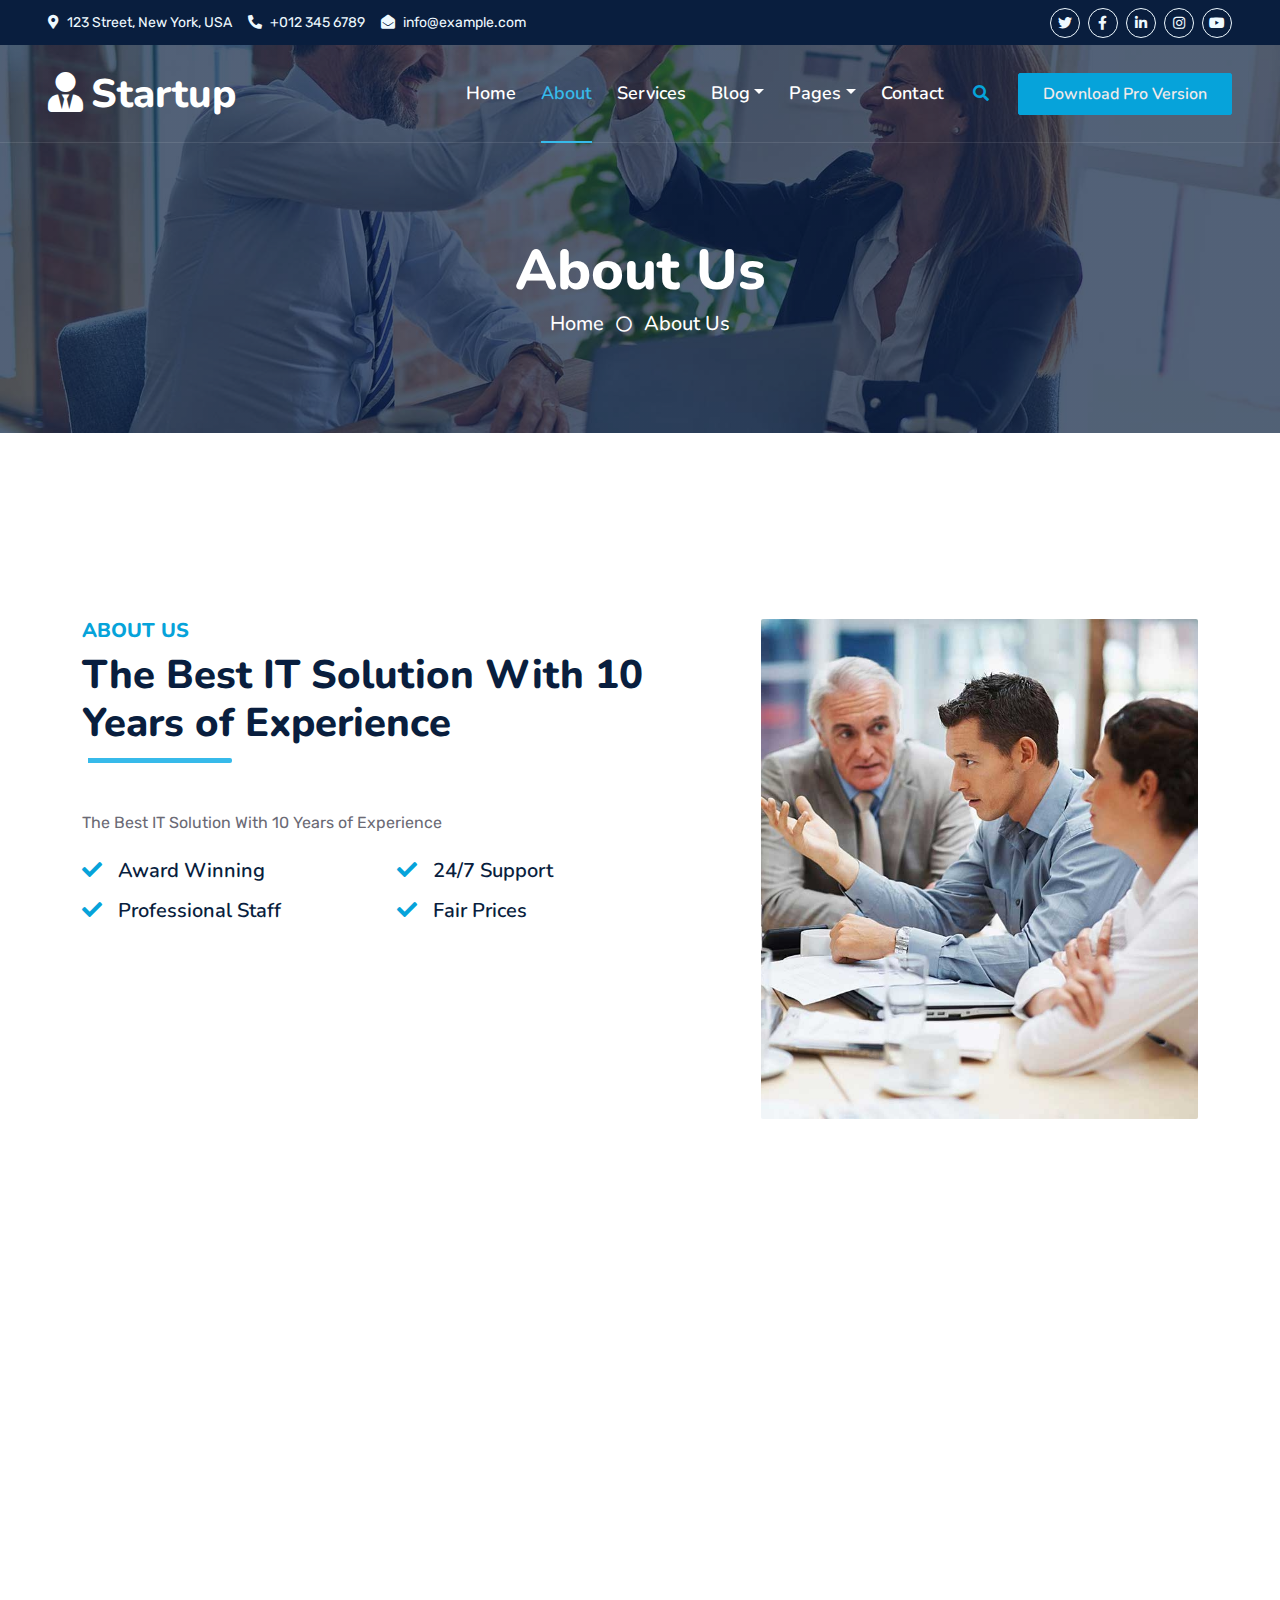
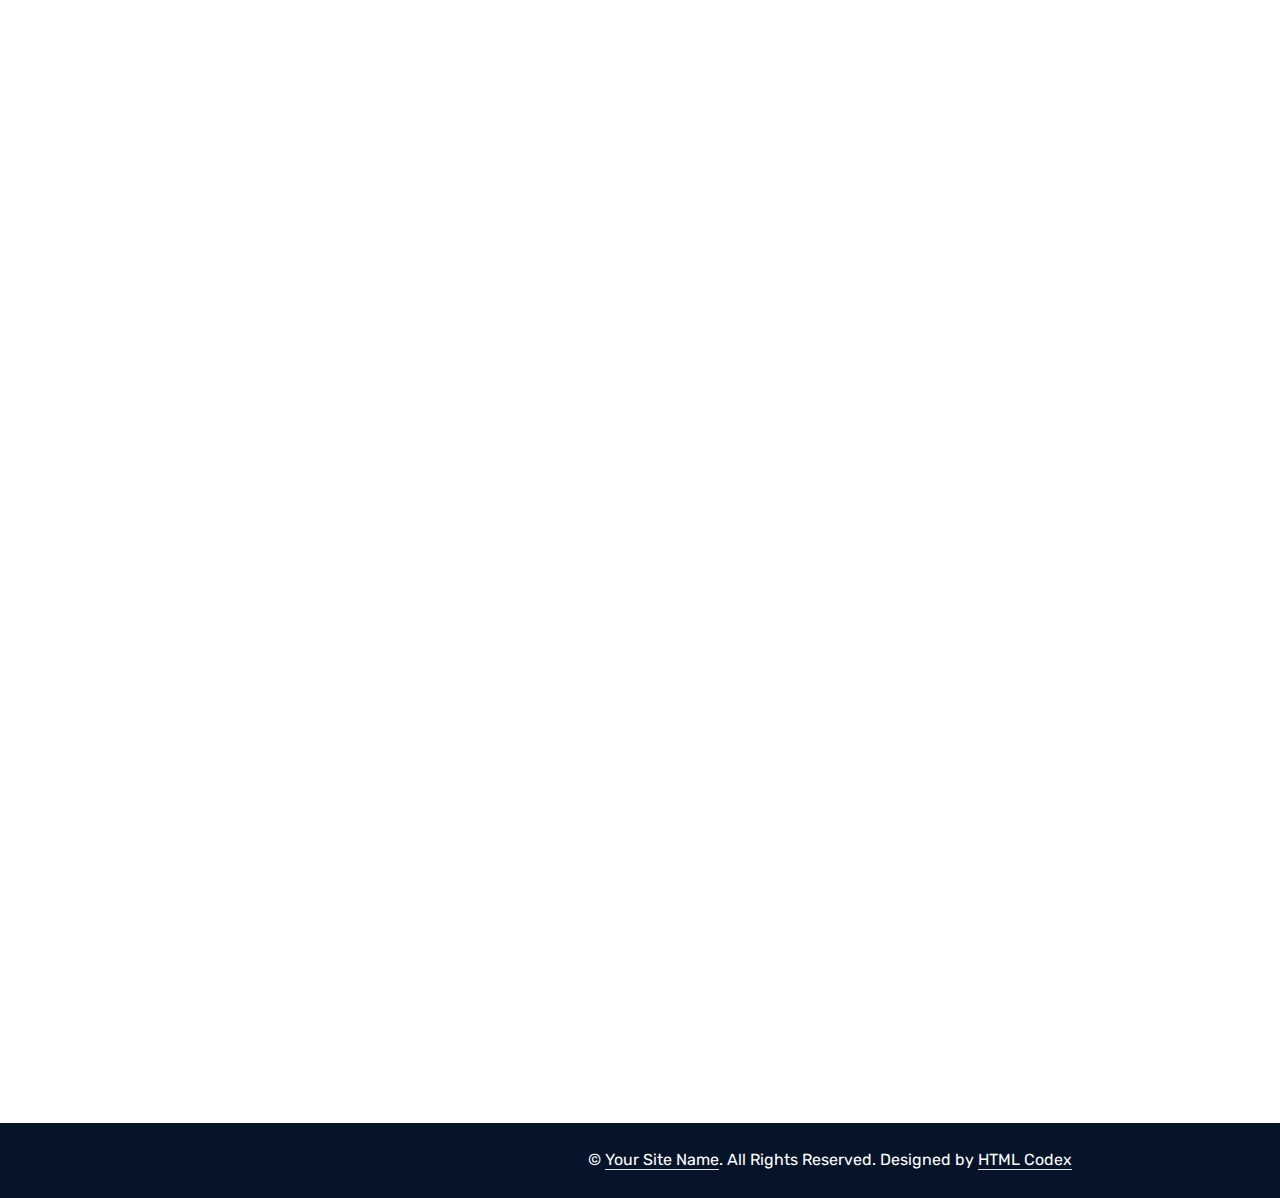
<file: git_project/about.html>
<!DOCTYPE html>
<html lang="en">

<head>
    <meta charset="utf-8">
    <title>Startup - Startup Website Template</title>
    <meta content="width=device-width, initial-scale=1.0" name="viewport">
    <meta content="Free HTML Templates" name="keywords">
    <meta content="Free HTML Templates" name="description">

    <!-- Favicon -->
    <link href="img/favicon.ico" rel="icon">

    <!-- Google Web Fonts -->
    <link rel="preconnect" href="https://fonts.googleapis.com">
    <link rel="preconnect" href="https://fonts.gstatic.com" crossorigin>
    <link href="https://fonts.googleapis.com/css2?family=Nunito:wght@400;600;700;800&family=Rubik:wght@400;500;600;700&display=swap" rel="stylesheet">

    <!-- Icon Font Stylesheet -->
    <link href="https://cdnjs.cloudflare.com/ajax/libs/font-awesome/5.10.0/css/all.min.css" rel="stylesheet">
    <link href="https://cdn.jsdelivr.net/npm/bootstrap-icons@1.4.1/font/bootstrap-icons.css" rel="stylesheet">

    <!-- Libraries Stylesheet -->
    <link href="lib/owlcarousel/assets/owl.carousel.min.css" rel="stylesheet">
    <link href="lib/animate/animate.min.css" rel="stylesheet">

    <!-- Customized Bootstrap Stylesheet -->
    <link href="css/bootstrap.min.css" rel="stylesheet">

    <!-- Template Stylesheet -->
    <link href="css/style.css" rel="stylesheet">
</head>

<body>
    <!-- Spinner Start -->
    <div id="spinner" class="show bg-white position-fixed translate-middle w-100 vh-100 top-50 start-50 d-flex align-items-center justify-content-center">
        <div class="spinner"></div>
    </div>
    <!-- Spinner End -->


    <!-- Topbar Start -->
    <div class="container-fluid bg-dark px-5 d-none d-lg-block">
        <div class="row gx-0">
            <div class="col-lg-8 text-center text-lg-start mb-2 mb-lg-0">
                <div class="d-inline-flex align-items-center" style="height: 45px;">
                    <small class="me-3 text-light"><i class="fa fa-map-marker-alt me-2"></i>123 Street, New York, USA</small>
                    <small class="me-3 text-light"><i class="fa fa-phone-alt me-2"></i>+012 345 6789</small>
                    <small class="text-light"><i class="fa fa-envelope-open me-2"></i>info@example.com</small>
                </div>
            </div>
            <div class="col-lg-4 text-center text-lg-end">
                <div class="d-inline-flex align-items-center" style="height: 45px;">
                    <a class="btn btn-sm btn-outline-light btn-sm-square rounded-circle me-2" href=""><i class="fab fa-twitter fw-normal"></i></a>
                    <a class="btn btn-sm btn-outline-light btn-sm-square rounded-circle me-2" href=""><i class="fab fa-facebook-f fw-normal"></i></a>
                    <a class="btn btn-sm btn-outline-light btn-sm-square rounded-circle me-2" href=""><i class="fab fa-linkedin-in fw-normal"></i></a>
                    <a class="btn btn-sm btn-outline-light btn-sm-square rounded-circle me-2" href=""><i class="fab fa-instagram fw-normal"></i></a>
                    <a class="btn btn-sm btn-outline-light btn-sm-square rounded-circle" href=""><i class="fab fa-youtube fw-normal"></i></a>
                </div>
            </div>
        </div>
    </div>
    <!-- Topbar End -->


    <!-- Navbar Start -->
    <div class="container-fluid position-relative p-0">
        <nav class="navbar navbar-expand-lg navbar-dark px-5 py-3 py-lg-0">
            <a href="index.html" class="navbar-brand p-0">
                <h1 class="m-0"><i class="fa fa-user-tie me-2"></i>Startup</h1>
            </a>
            <button class="navbar-toggler" type="button" data-bs-toggle="collapse" data-bs-target="#navbarCollapse">
                <span class="fa fa-bars"></span>
            </button>
            <div class="collapse navbar-collapse" id="navbarCollapse">
                <div class="navbar-nav ms-auto py-0">
                    <a href="index.html" class="nav-item nav-link">Home</a>
                    <a href="about.html" class="nav-item nav-link active">About</a>
                    <a href="service.html" class="nav-item nav-link">Services</a>
                    <div class="nav-item dropdown">
                        <a href="#" class="nav-link dropdown-toggle" data-bs-toggle="dropdown">Blog</a>
                        <div class="dropdown-menu m-0">
                            <a href="blog.html" class="dropdown-item">Blog Grid</a>
                            <a href="detail.html" class="dropdown-item">Blog Detail</a>
                        </div>
                    </div>
                    <div class="nav-item dropdown">
                        <a href="#" class="nav-link dropdown-toggle" data-bs-toggle="dropdown">Pages</a>
                        <div class="dropdown-menu m-0">
                            <a href="price.html" class="dropdown-item">Pricing Plan</a>
                            <a href="feature.html" class="dropdown-item">Our features</a>
                            <a href="team.html" class="dropdown-item">Team Members</a>
                            <a href="testimonial.html" class="dropdown-item">Testimonial</a>
                            <a href="quote.html" class="dropdown-item">Free Quote</a>
                        </div>
                    </div>
                    <a href="contact.html" class="nav-item nav-link">Contact</a>
                </div>
                <butaton type="button" class="btn text-primary ms-3" data-bs-toggle="modal" data-bs-target="#searchModal"><i class="fa fa-search"></i></butaton>
                <a href="https://htmlcodex.com/startup-company-website-template" class="btn btn-primary py-2 px-4 ms-3">Download Pro Version</a>
            </div>
        </nav>

        <div class="container-fluid bg-primary py-5 bg-header" style="margin-bottom: 90px;">
            <div class="row py-5">
                <div class="col-12 pt-lg-5 mt-lg-5 text-center">
                    <h1 class="display-4 text-white animated zoomIn">About Us</h1>
                    <a href="" class="h5 text-white">Home</a>
                    <i class="far fa-circle text-white px-2"></i>
                    <a href="" class="h5 text-white">About Us</a>
                </div>
            </div>
        </div>
    </div>
    <!-- Navbar End -->


    <!-- Full Screen Search Start -->
    <div class="modal fade" id="searchModal" tabindex="-1">
        <div class="modal-dialog modal-fullscreen">
            <div class="modal-content" style="background: rgba(9, 30, 62, .7);">
                <div class="modal-header border-0">
                    <button type="button" class="btn bg-white btn-close" data-bs-dismiss="modal" aria-label="Close"></button>
                </div>
                <div class="modal-body d-flex align-items-center justify-content-center">
                    <div class="input-group" style="max-width: 600px;">
                        <input type="text" class="form-control bg-transparent border-primary p-3" placeholder="Type search keyword">
                        <button class="btn btn-primary px-4"><i class="bi bi-search"></i></button>
                    </div>
                </div>
            </div>
        </div>
    </div>
    <!-- Full Screen Search End -->


    <!-- About Start -->
    <div class="container-fluid py-5 wow fadeInUp" data-wow-delay="0.1s">
        <div class="container py-5">
            <div class="row g-5">
                <div class="col-lg-7">
                    <div class="section-title position-relative pb-3 mb-5">
                        <h5 class="fw-bold text-primary text-uppercase">About Us</h5>
                        <h1 class="mb-0">The Best IT Solution With 10 Years of Experience</h1>
                    </div>
                    <p class="mb-4">The Best IT Solution With 10 Years of Experience</p>
                    <div class="row g-0 mb-3">
                        <div class="col-sm-6 wow zoomIn" data-wow-delay="0.2s">
                            <h5 class="mb-3"><i class="fa fa-check text-primary me-3"></i>Award Winning</h5>
                            <h5 class="mb-3"><i class="fa fa-check text-primary me-3"></i>Professional Staff</h5>
                        </div>
                        <div class="col-sm-6 wow zoomIn" data-wow-delay="0.4s">
                            <h5 class="mb-3"><i class="fa fa-check text-primary me-3"></i>24/7 Support</h5>
                            <h5 class="mb-3"><i class="fa fa-check text-primary me-3"></i>Fair Prices</h5>
                        </div>
                    </div>
                    <div class="d-flex align-items-center mb-4 wow fadeIn" data-wow-delay="0.6s">
                        <div class="bg-primary d-flex align-items-center justify-content-center rounded" style="width: 60px; height: 60px;">
                            <i class="fa fa-phone-alt text-white"></i>
                        </div>
                        <div class="ps-4">
                            <h5 class="mb-2">Contact Us</h5>
                            <h4 class="text-primary mb-0">+012 345 6789</h4>
                        </div>
                    </div>
                    <a href="quote.html" class="btn btn-primary py-3 px-5 mt-3 wow zoomIn" data-wow-delay="0.9s">Request A Quote</a>
                </div>
                <div class="col-lg-5" style="min-height: 500px;">
                    <div class="position-relative h-100">
                        <img class="position-absolute w-100 h-100 rounded wow zoomIn" data-wow-delay="0.9s" src="img/about.jpg" style="object-fit: cover;">
                    </div>
                </div>
            </div>
        </div>
    </div>
    <!-- About End -->


    <!-- Team Start -->
    <div class="container-fluid py-5 wow fadeInUp" data-wow-delay="0.1s">
        <div class="container py-5">
            <div class="section-title text-center position-relative pb-3 mb-5 mx-auto" style="max-width: 600px;">
                <h5 class="fw-bold text-primary text-uppercase">Team Members</h5>
                <h1 class="mb-0">Professional Stuffs Ready to Help Your Business</h1>
            </div>
            <div class="row g-5">
                <div class="col-lg-4 wow slideInUp" data-wow-delay="0.3s">
                    <div class="team-item bg-light rounded overflow-hidden">
                        <div class="team-img position-relative overflow-hidden">
                            <img class="img-fluid w-100" src="img/team-1.jpg" alt="">
                            <div class="team-social">
                                <a class="btn btn-lg btn-primary btn-lg-square rounded" href=""><i class="fab fa-twitter fw-normal"></i></a>
                                <a class="btn btn-lg btn-primary btn-lg-square rounded" href=""><i class="fab fa-facebook-f fw-normal"></i></a>
                                <a class="btn btn-lg btn-primary btn-lg-square rounded" href=""><i class="fab fa-instagram fw-normal"></i></a>
                                <a class="btn btn-lg btn-primary btn-lg-square rounded" href=""><i class="fab fa-linkedin-in fw-normal"></i></a>
                            </div>
                        </div>
                        <div class="text-center py-4">
                            <h4 class="text-primary">Full Name</h4>
                            <p class="text-uppercase m-0">Designation</p>
                        </div>
                    </div>
                </div>
                <div class="col-lg-4 wow slideInUp" data-wow-delay="0.6s">
                    <div class="team-item bg-light rounded overflow-hidden">
                        <div class="team-img position-relative overflow-hidden">
                            <img class="img-fluid w-100" src="img/team-2.jpg" alt="">
                            <div class="team-social">
                                <a class="btn btn-lg btn-primary btn-lg-square rounded" href=""><i class="fab fa-twitter fw-normal"></i></a>
                                <a class="btn btn-lg btn-primary btn-lg-square rounded" href=""><i class="fab fa-facebook-f fw-normal"></i></a>
                                <a class="btn btn-lg btn-primary btn-lg-square rounded" href=""><i class="fab fa-instagram fw-normal"></i></a>
                                <a class="btn btn-lg btn-primary btn-lg-square rounded" href=""><i class="fab fa-linkedin-in fw-normal"></i></a>
                            </div>
                        </div>
                        <div class="text-center py-4">
                            <h4 class="text-primary">Full Name</h4>
                            <p class="text-uppercase m-0">Designation</p>
                        </div>
                    </div>
                </div>
                <div class="col-lg-4 wow slideInUp" data-wow-delay="0.9s">
                    <div class="team-item bg-light rounded overflow-hidden">
                        <div class="team-img position-relative overflow-hidden">
                            <img class="img-fluid w-100" src="img/team-3.jpg" alt="">
                            <div class="team-social">
                                <a class="btn btn-lg btn-primary btn-lg-square rounded" href=""><i class="fab fa-twitter fw-normal"></i></a>
                                <a class="btn btn-lg btn-primary btn-lg-square rounded" href=""><i class="fab fa-facebook-f fw-normal"></i></a>
                                <a class="btn btn-lg btn-primary btn-lg-square rounded" href=""><i class="fab fa-instagram fw-normal"></i></a>
                                <a class="btn btn-lg btn-primary btn-lg-square rounded" href=""><i class="fab fa-linkedin-in fw-normal"></i></a>
                            </div>
                        </div>
                        <div class="text-center py-4">
                            <h4 class="text-primary">Full Name</h4>
                            <p class="text-uppercase m-0">Designation</p>
                        </div>
                    </div>
                </div>
            </div>
        </div>
    </div>
    <!-- Team End -->


    <!-- Vendor Start -->
    <div class="container-fluid py-5 wow fadeInUp" data-wow-delay="0.1s">
        <div class="container py-5 mb-5">
            <div class="bg-white">
                <div class="owl-carousel vendor-carousel">
                    <img src="img/vendor-1.jpg" alt="">
                    <img src="img/vendor-2.jpg" alt="">
                    <img src="img/vendor-3.jpg" alt="">
                    <img src="img/vendor-4.jpg" alt="">
                    <img src="img/vendor-5.jpg" alt="">
                    <img src="img/vendor-6.jpg" alt="">
                    <img src="img/vendor-7.jpg" alt="">
                    <img src="img/vendor-8.jpg" alt="">
                    <img src="img/vendor-9.jpg" alt="">
                </div>
            </div>
        </div>
    </div>
    <!-- Vendor End -->
    

    <!-- Footer Start -->
    <div class="container-fluid bg-dark text-light mt-5 wow fadeInUp" data-wow-delay="0.1s">
        <div class="container">
            <div class="row gx-5">
                <div class="col-lg-4 col-md-6 footer-about">
                    <div class="d-flex flex-column align-items-center justify-content-center text-center h-100 bg-primary p-4">
                        <a href="index.html" class="navbar-brand">
                            <h1 class="m-0 text-white"><i class="fa fa-user-tie me-2"></i>Startup</h1>
                        </a>
                        <p class="mt-3 mb-4">Lorem diam sit erat dolor elitr et, diam lorem justo amet clita stet eos sit. Elitr dolor duo lorem, elitr clita ipsum sea. Diam amet erat lorem stet eos. Diam amet et kasd eos duo.</p>
                        <form action="">
                            <div class="input-group">
                                <input type="text" class="form-control border-white p-3" placeholder="Your Email">
                                <button class="btn btn-dark">Sign Up</button>
                            </div>
                        </form>
                    </div>
                </div>
                <div class="col-lg-8 col-md-6">
                    <div class="row gx-5">
                        <div class="col-lg-4 col-md-12 pt-5 mb-5">
                            <div class="section-title section-title-sm position-relative pb-3 mb-4">
                                <h3 class="text-light mb-0">Get In Touch</h3>
                            </div>
                            <div class="d-flex mb-2">
                                <i class="bi bi-geo-alt text-primary me-2"></i>
                                <p class="mb-0">123 Street, New York, USA</p>
                            </div>
                            <div class="d-flex mb-2">
                                <i class="bi bi-envelope-open text-primary me-2"></i>
                                <p class="mb-0">info@example.com</p>
                            </div>
                            <div class="d-flex mb-2">
                                <i class="bi bi-telephone text-primary me-2"></i>
                                <p class="mb-0">+012 345 67890</p>
                            </div>
                            <div class="d-flex mt-4">
                                <a class="btn btn-primary btn-square me-2" href="#"><i class="fab fa-twitter fw-normal"></i></a>
                                <a class="btn btn-primary btn-square me-2" href="#"><i class="fab fa-facebook-f fw-normal"></i></a>
                                <a class="btn btn-primary btn-square me-2" href="#"><i class="fab fa-linkedin-in fw-normal"></i></a>
                                <a class="btn btn-primary btn-square" href="#"><i class="fab fa-instagram fw-normal"></i></a>
                            </div>
                        </div>
                        <div class="col-lg-4 col-md-12 pt-0 pt-lg-5 mb-5">
                            <div class="section-title section-title-sm position-relative pb-3 mb-4">
                                <h3 class="text-light mb-0">Quick Links</h3>
                            </div>
                            <div class="link-animated d-flex flex-column justify-content-start">
                                <a class="text-light mb-2" href="#"><i class="bi bi-arrow-right text-primary me-2"></i>Home</a>
                                <a class="text-light mb-2" href="#"><i class="bi bi-arrow-right text-primary me-2"></i>About Us</a>
                                <a class="text-light mb-2" href="#"><i class="bi bi-arrow-right text-primary me-2"></i>Our Services</a>
                                <a class="text-light mb-2" href="#"><i class="bi bi-arrow-right text-primary me-2"></i>Meet The Team</a>
                                <a class="text-light mb-2" href="#"><i class="bi bi-arrow-right text-primary me-2"></i>Latest Blog</a>
                                <a class="text-light" href="#"><i class="bi bi-arrow-right text-primary me-2"></i>Contact Us</a>
                            </div>
                        </div>
                        <div class="col-lg-4 col-md-12 pt-0 pt-lg-5 mb-5">
                            <div class="section-title section-title-sm position-relative pb-3 mb-4">
                                <h3 class="text-light mb-0">Popular Links</h3>
                            </div>
                            <div class="link-animated d-flex flex-column justify-content-start">
                                <a class="text-light mb-2" href="#"><i class="bi bi-arrow-right text-primary me-2"></i>Home</a>
                                <a class="text-light mb-2" href="#"><i class="bi bi-arrow-right text-primary me-2"></i>About Us</a>
                                <a class="text-light mb-2" href="#"><i class="bi bi-arrow-right text-primary me-2"></i>Our Services</a>
                                <a class="text-light mb-2" href="#"><i class="bi bi-arrow-right text-primary me-2"></i>Meet The Team</a>
                                <a class="text-light mb-2" href="#"><i class="bi bi-arrow-right text-primary me-2"></i>Latest Blog</a>
                                <a class="text-light" href="#"><i class="bi bi-arrow-right text-primary me-2"></i>Contact Us</a>
                            </div>
                        </div>
                    </div>
                </div>
            </div>
        </div>
    </div>
    <div class="container-fluid text-white" style="background: #061429;">
        <div class="container text-center">
            <div class="row justify-content-end">
                <div class="col-lg-8 col-md-6">
                    <div class="d-flex align-items-center justify-content-center" style="height: 75px;">
                        <p class="mb-0">&copy; <a class="text-white border-bottom" href="#">Your Site Name</a>. All Rights Reserved. 
						
						<!--/*** This template is free as long as you keep the footer author’s credit link/attribution link/backlink. If you'd like to use the template without the footer author’s credit link/attribution link/backlink, you can purchase the Credit Removal License from "https://htmlcodex.com/credit-removal". Thank you for your support. ***/-->
						Designed by <a class="text-white border-bottom" href="https://htmlcodex.com">HTML Codex</a></p>
                    </div>
                </div>
            </div>
        </div>
    </div>
    <!-- Footer End -->


    <!-- Back to Top -->
    <a href="#" class="btn btn-lg btn-primary btn-lg-square rounded back-to-top"><i class="bi bi-arrow-up"></i></a>


    <!-- JavaScript Libraries -->
    <script src="https://code.jquery.com/jquery-3.4.1.min.js"></script>
    <script src="https://cdn.jsdelivr.net/npm/bootstrap@5.0.0/dist/js/bootstrap.bundle.min.js"></script>
    <script src="lib/wow/wow.min.js"></script>
    <script src="lib/easing/easing.min.js"></script>
    <script src="lib/waypoints/waypoints.min.js"></script>
    <script src="lib/counterup/counterup.min.js"></script>
    <script src="lib/owlcarousel/owl.carousel.min.js"></script>

    <!-- Template Javascript -->
    <script src="js/main.js"></script>
</body>

</html>
</file>
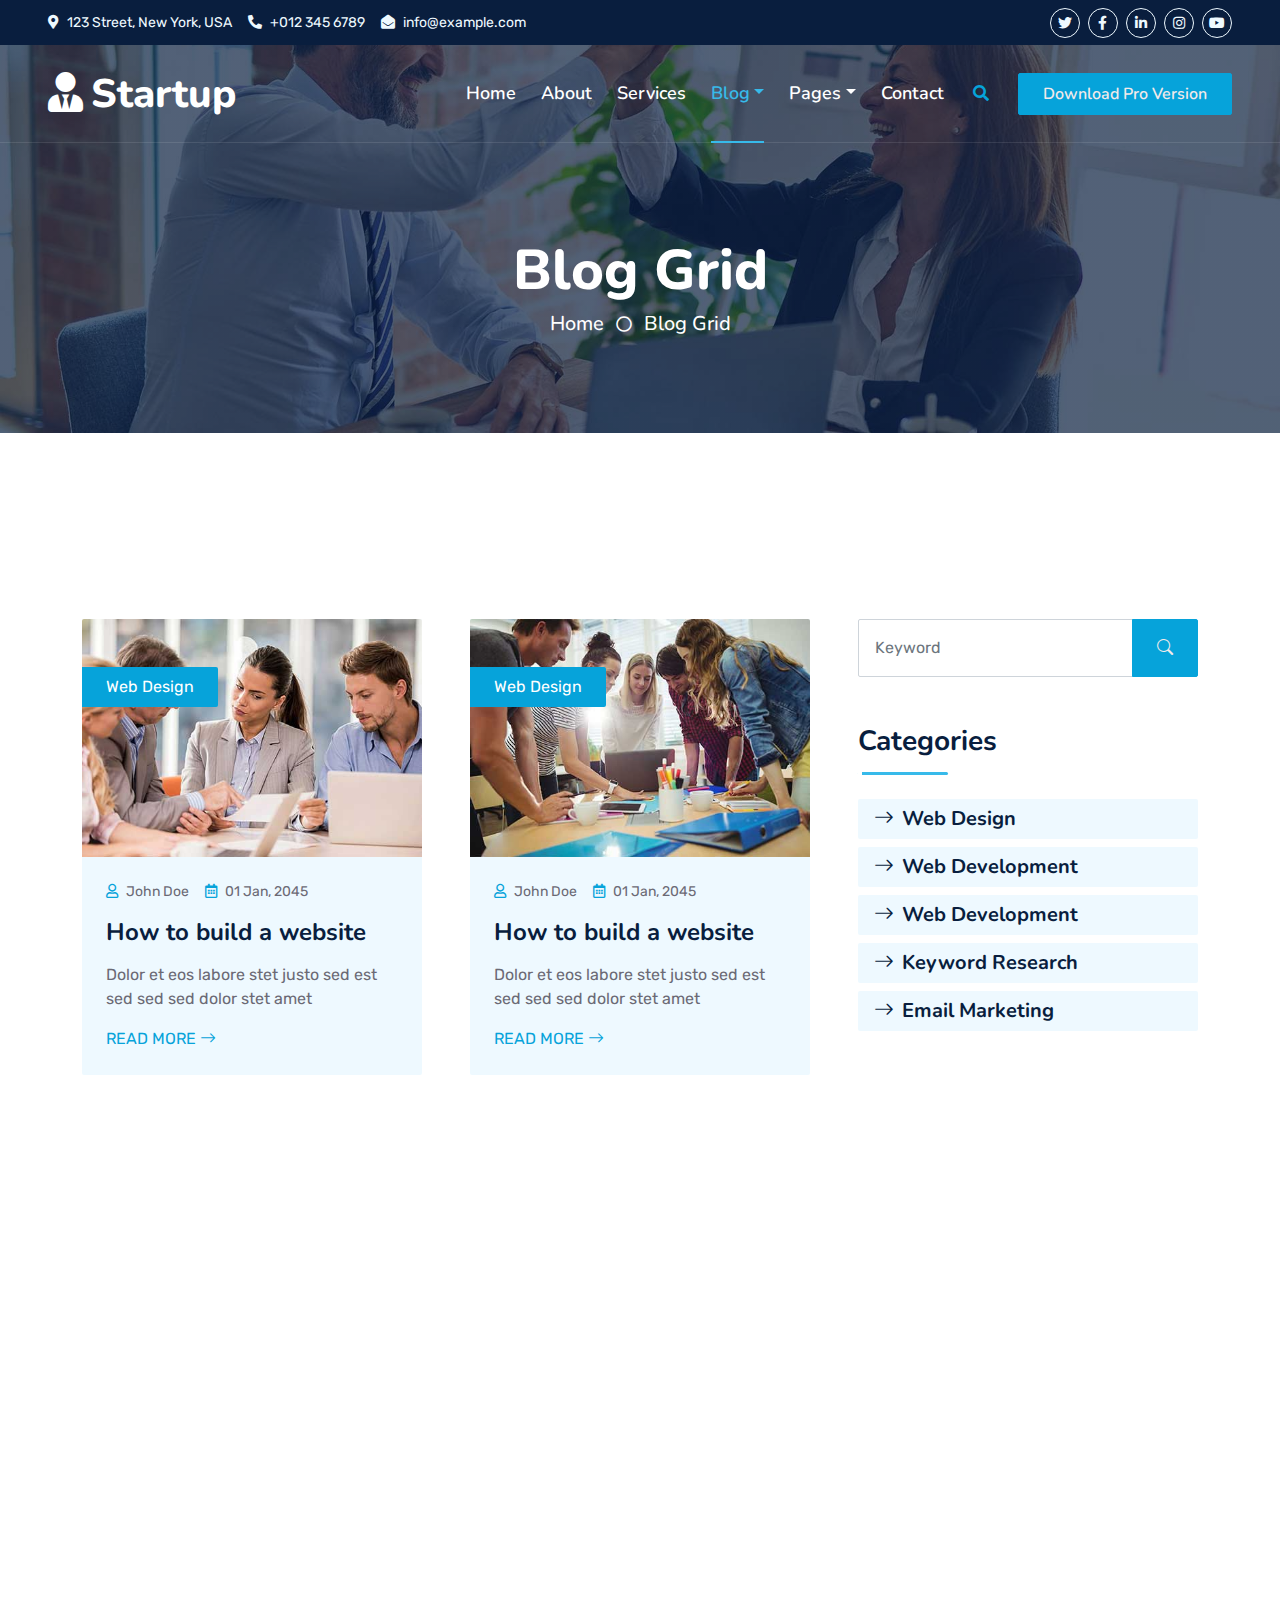
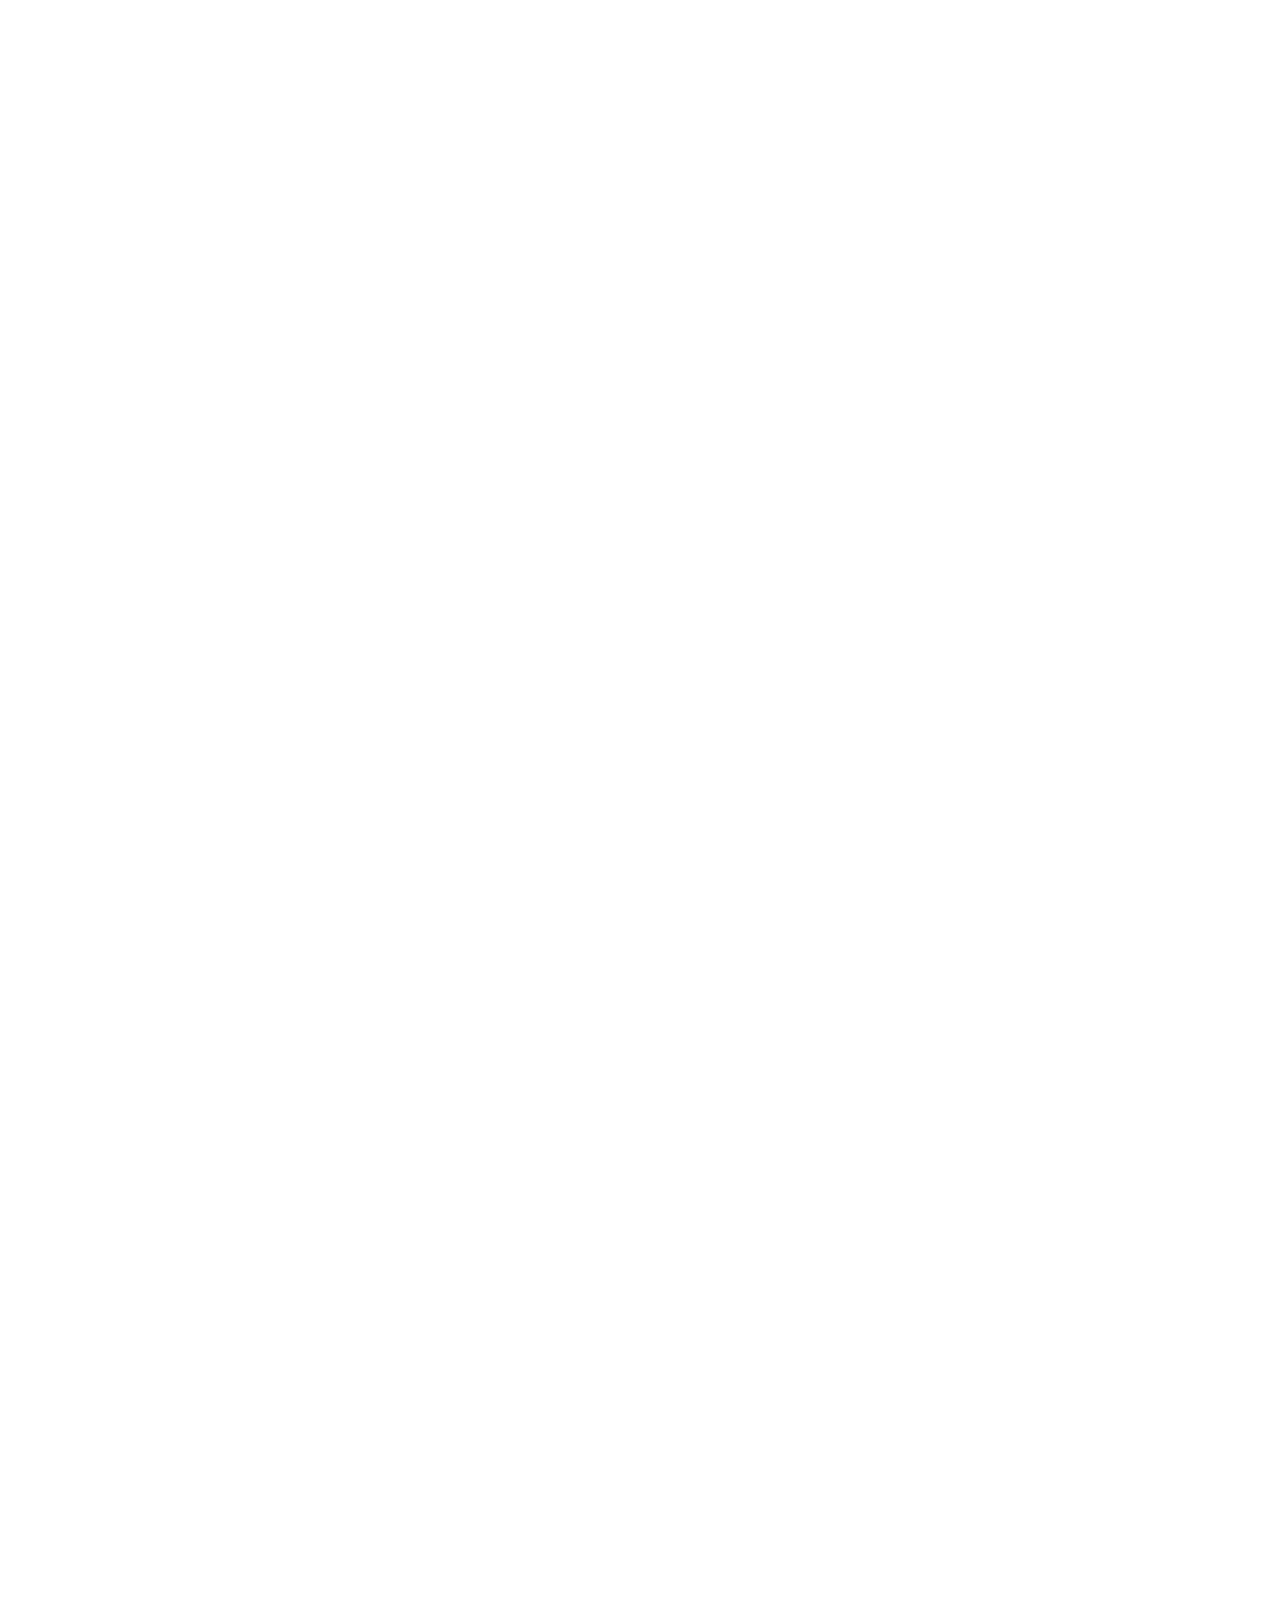
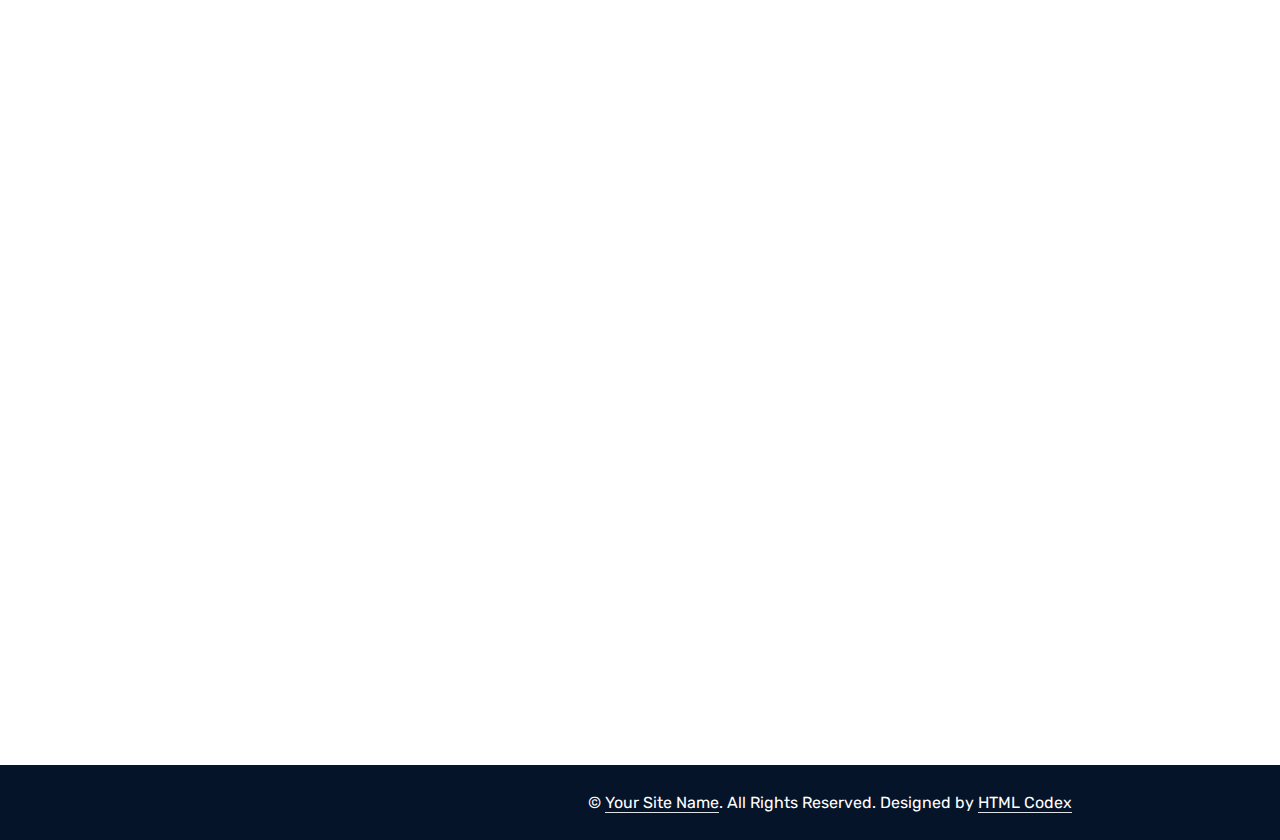
<file: git_project/blog.html>
<!DOCTYPE html>
<html lang="en">

<head>
    <meta charset="utf-8">
    <title>Startup - Startup Website Template</title>
    <meta content="width=device-width, initial-scale=1.0" name="viewport">
    <meta content="Free HTML Templates" name="keywords">
    <meta content="Free HTML Templates" name="description">

    <!-- Favicon -->
    <link href="img/favicon.ico" rel="icon">

    <!-- Google Web Fonts -->
    <link rel="preconnect" href="https://fonts.googleapis.com">
    <link rel="preconnect" href="https://fonts.gstatic.com" crossorigin>
    <link href="https://fonts.googleapis.com/css2?family=Nunito:wght@400;600;700;800&family=Rubik:wght@400;500;600;700&display=swap" rel="stylesheet">

    <!-- Icon Font Stylesheet -->
    <link href="https://cdnjs.cloudflare.com/ajax/libs/font-awesome/5.10.0/css/all.min.css" rel="stylesheet">
    <link href="https://cdn.jsdelivr.net/npm/bootstrap-icons@1.4.1/font/bootstrap-icons.css" rel="stylesheet">

    <!-- Libraries Stylesheet -->
    <link href="lib/owlcarousel/assets/owl.carousel.min.css" rel="stylesheet">
    <link href="lib/animate/animate.min.css" rel="stylesheet">

    <!-- Customized Bootstrap Stylesheet -->
    <link href="css/bootstrap.min.css" rel="stylesheet">

    <!-- Template Stylesheet -->
    <link href="css/style.css" rel="stylesheet">
</head>

<body>
    <!-- Spinner Start -->
    <div id="spinner" class="show bg-white position-fixed translate-middle w-100 vh-100 top-50 start-50 d-flex align-items-center justify-content-center">
        <div class="spinner"></div>
    </div>
    <!-- Spinner End -->


    <!-- Topbar Start -->
    <div class="container-fluid bg-dark px-5 d-none d-lg-block">
        <div class="row gx-0">
            <div class="col-lg-8 text-center text-lg-start mb-2 mb-lg-0">
                <div class="d-inline-flex align-items-center" style="height: 45px;">
                    <small class="me-3 text-light"><i class="fa fa-map-marker-alt me-2"></i>123 Street, New York, USA</small>
                    <small class="me-3 text-light"><i class="fa fa-phone-alt me-2"></i>+012 345 6789</small>
                    <small class="text-light"><i class="fa fa-envelope-open me-2"></i>info@example.com</small>
                </div>
            </div>
            <div class="col-lg-4 text-center text-lg-end">
                <div class="d-inline-flex align-items-center" style="height: 45px;">
                    <a class="btn btn-sm btn-outline-light btn-sm-square rounded-circle me-2" href=""><i class="fab fa-twitter fw-normal"></i></a>
                    <a class="btn btn-sm btn-outline-light btn-sm-square rounded-circle me-2" href=""><i class="fab fa-facebook-f fw-normal"></i></a>
                    <a class="btn btn-sm btn-outline-light btn-sm-square rounded-circle me-2" href=""><i class="fab fa-linkedin-in fw-normal"></i></a>
                    <a class="btn btn-sm btn-outline-light btn-sm-square rounded-circle me-2" href=""><i class="fab fa-instagram fw-normal"></i></a>
                    <a class="btn btn-sm btn-outline-light btn-sm-square rounded-circle" href=""><i class="fab fa-youtube fw-normal"></i></a>
                </div>
            </div>
        </div>
    </div>
    <!-- Topbar End -->


    <!-- Navbar Start -->
    <div class="container-fluid position-relative p-0">
        <nav class="navbar navbar-expand-lg navbar-dark px-5 py-3 py-lg-0">
            <a href="index.html" class="navbar-brand p-0">
                <h1 class="m-0"><i class="fa fa-user-tie me-2"></i>Startup</h1>
            </a>
            <button class="navbar-toggler" type="button" data-bs-toggle="collapse" data-bs-target="#navbarCollapse">
                <span class="fa fa-bars"></span>
            </button>
            <div class="collapse navbar-collapse" id="navbarCollapse">
                <div class="navbar-nav ms-auto py-0">
                    <a href="index.html" class="nav-item nav-link">Home</a>
                    <a href="about.html" class="nav-item nav-link">About</a>
                    <a href="service.html" class="nav-item nav-link">Services</a>
                    <div class="nav-item dropdown">
                        <a href="#" class="nav-link dropdown-toggle active" data-bs-toggle="dropdown">Blog</a>
                        <div class="dropdown-menu m-0">
                            <a href="blog.html" class="dropdown-item active">Blog Grid</a>
                            <a href="detail.html" class="dropdown-item">Blog Detail</a>
                        </div>
                    </div>
                    <div class="nav-item dropdown">
                        <a href="#" class="nav-link dropdown-toggle" data-bs-toggle="dropdown">Pages</a>
                        <div class="dropdown-menu m-0">
                            <a href="price.html" class="dropdown-item">Pricing Plan</a>
                            <a href="feature.html" class="dropdown-item">Our features</a>
                            <a href="team.html" class="dropdown-item">Team Members</a>
                            <a href="testimonial.html" class="dropdown-item">Testimonial</a>
                            <a href="quote.html" class="dropdown-item">Free Quote</a>
                        </div>
                    </div>
                    <a href="contact.html" class="nav-item nav-link">Contact</a>
                </div>
                <butaton type="button" class="btn text-primary ms-3" data-bs-toggle="modal" data-bs-target="#searchModal"><i class="fa fa-search"></i></butaton>
                <a href="https://htmlcodex.com/startup-company-website-template" class="btn btn-primary py-2 px-4 ms-3">Download Pro Version</a>
            </div>
        </nav>

        <div class="container-fluid bg-primary py-5 bg-header" style="margin-bottom: 90px;">
            <div class="row py-5">
                <div class="col-12 pt-lg-5 mt-lg-5 text-center">
                    <h1 class="display-4 text-white animated zoomIn">Blog Grid</h1>
                    <a href="" class="h5 text-white">Home</a>
                    <i class="far fa-circle text-white px-2"></i>
                    <a href="" class="h5 text-white">Blog Grid</a>
                </div>
            </div>
        </div>
    </div>
    <!-- Navbar End -->


    <!-- Full Screen Search Start -->
    <div class="modal fade" id="searchModal" tabindex="-1">
        <div class="modal-dialog modal-fullscreen">
            <div class="modal-content" style="background: rgba(9, 30, 62, .7);">
                <div class="modal-header border-0">
                    <button type="button" class="btn bg-white btn-close" data-bs-dismiss="modal" aria-label="Close"></button>
                </div>
                <div class="modal-body d-flex align-items-center justify-content-center">
                    <div class="input-group" style="max-width: 600px;">
                        <input type="text" class="form-control bg-transparent border-primary p-3" placeholder="Type search keyword">
                        <button class="btn btn-primary px-4"><i class="bi bi-search"></i></button>
                    </div>
                </div>
            </div>
        </div>
    </div>
    <!-- Full Screen Search End -->


    <!-- Blog Start -->
    <div class="container-fluid py-5 wow fadeInUp" data-wow-delay="0.1s">
        <div class="container py-5">
            <div class="row g-5">
                <!-- Blog list Start -->
                <div class="col-lg-8">
                    <div class="row g-5">
                        <div class="col-md-6 wow slideInUp" data-wow-delay="0.1s">
                            <div class="blog-item bg-light rounded overflow-hidden">
                                <div class="blog-img position-relative overflow-hidden">
                                    <img class="img-fluid" src="img/blog-1.jpg" alt="">
                                    <a class="position-absolute top-0 start-0 bg-primary text-white rounded-end mt-5 py-2 px-4" href="">Web Design</a>
                                </div>
                                <div class="p-4">
                                    <div class="d-flex mb-3">
                                        <small class="me-3"><i class="far fa-user text-primary me-2"></i>John Doe</small>
                                        <small><i class="far fa-calendar-alt text-primary me-2"></i>01 Jan, 2045</small>
                                    </div>
                                    <h4 class="mb-3">How to build a website</h4>
                                    <p>Dolor et eos labore stet justo sed est sed sed sed dolor stet amet</p>
                                    <a class="text-uppercase" href="">Read More <i class="bi bi-arrow-right"></i></a>
                                </div>
                            </div>
                        </div>
                        <div class="col-md-6 wow slideInUp" data-wow-delay="0.6s">
                            <div class="blog-item bg-light rounded overflow-hidden">
                                <div class="blog-img position-relative overflow-hidden">
                                    <img class="img-fluid" src="img/blog-2.jpg" alt="">
                                    <a class="position-absolute top-0 start-0 bg-primary text-white rounded-end mt-5 py-2 px-4" href="">Web Design</a>
                                </div>
                                <div class="p-4">
                                    <div class="d-flex mb-3">
                                        <small class="me-3"><i class="far fa-user text-primary me-2"></i>John Doe</small>
                                        <small><i class="far fa-calendar-alt text-primary me-2"></i>01 Jan, 2045</small>
                                    </div>
                                    <h4 class="mb-3">How to build a website</h4>
                                    <p>Dolor et eos labore stet justo sed est sed sed sed dolor stet amet</p>
                                    <a class="text-uppercase" href="">Read More <i class="bi bi-arrow-right"></i></a>
                                </div>
                            </div>
                        </div>
                        <div class="col-md-6 wow slideInUp" data-wow-delay="0.1s">
                            <div class="blog-item bg-light rounded overflow-hidden">
                                <div class="blog-img position-relative overflow-hidden">
                                    <img class="img-fluid" src="img/blog-3.jpg" alt="">
                                    <a class="position-absolute top-0 start-0 bg-primary text-white rounded-end mt-5 py-2 px-4" href="">Web Design</a>
                                </div>
                                <div class="p-4">
                                    <div class="d-flex mb-3">
                                        <small class="me-3"><i class="far fa-user text-primary me-2"></i>John Doe</small>
                                        <small><i class="far fa-calendar-alt text-primary me-2"></i>01 Jan, 2045</small>
                                    </div>
                                    <h4 class="mb-3">How to build a website</h4>
                                    <p>Dolor et eos labore stet justo sed est sed sed sed dolor stet amet</p>
                                    <a class="text-uppercase" href="">Read More <i class="bi bi-arrow-right"></i></a>
                                </div>
                            </div>
                        </div>
                        <div class="col-md-6 wow slideInUp" data-wow-delay="0.6s">
                            <div class="blog-item bg-light rounded overflow-hidden">
                                <div class="blog-img position-relative overflow-hidden">
                                    <img class="img-fluid" src="img/blog-1.jpg" alt="">
                                    <a class="position-absolute top-0 start-0 bg-primary text-white rounded-end mt-5 py-2 px-4" href="">Web Design</a>
                                </div>
                                <div class="p-4">
                                    <div class="d-flex mb-3">
                                        <small class="me-3"><i class="far fa-user text-primary me-2"></i>John Doe</small>
                                        <small><i class="far fa-calendar-alt text-primary me-2"></i>01 Jan, 2045</small>
                                    </div>
                                    <h4 class="mb-3">How to build a website</h4>
                                    <p>Dolor et eos labore stet justo sed est sed sed sed dolor stet amet</p>
                                    <a class="text-uppercase" href="">Read More <i class="bi bi-arrow-right"></i></a>
                                </div>
                            </div>
                        </div>
                        <div class="col-md-6 wow slideInUp" data-wow-delay="0.1s">
                            <div class="blog-item bg-light rounded overflow-hidden">
                                <div class="blog-img position-relative overflow-hidden">
                                    <img class="img-fluid" src="img/blog-2.jpg" alt="">
                                    <a class="position-absolute top-0 start-0 bg-primary text-white rounded-end mt-5 py-2 px-4" href="">Web Design</a>
                                </div>
                                <div class="p-4">
                                    <div class="d-flex mb-3">
                                        <small class="me-3"><i class="far fa-user text-primary me-2"></i>John Doe</small>
                                        <small><i class="far fa-calendar-alt text-primary me-2"></i>01 Jan, 2045</small>
                                    </div>
                                    <h4 class="mb-3">How to build a website</h4>
                                    <p>Dolor et eos labore stet justo sed est sed sed sed dolor stet amet</p>
                                    <a class="text-uppercase" href="">Read More <i class="bi bi-arrow-right"></i></a>
                                </div>
                            </div>
                        </div>
                        <div class="col-md-6 wow slideInUp" data-wow-delay="0.6s">
                            <div class="blog-item bg-light rounded overflow-hidden">
                                <div class="blog-img position-relative overflow-hidden">
                                    <img class="img-fluid" src="img/blog-3.jpg" alt="">
                                    <a class="position-absolute top-0 start-0 bg-primary text-white rounded-end mt-5 py-2 px-4" href="">Web Design</a>
                                </div>
                                <div class="p-4">
                                    <div class="d-flex mb-3">
                                        <small class="me-3"><i class="far fa-user text-primary me-2"></i>John Doe</small>
                                        <small><i class="far fa-calendar-alt text-primary me-2"></i>01 Jan, 2045</small>
                                    </div>
                                    <h4 class="mb-3">How to build a website</h4>
                                    <p>Dolor et eos labore stet justo sed est sed sed sed dolor stet amet</p>
                                    <a class="text-uppercase" href="">Read More <i class="bi bi-arrow-right"></i></a>
                                </div>
                            </div>
                        </div>
                        <div class="col-md-6 wow slideInUp" data-wow-delay="0.1s">
                            <div class="blog-item bg-light rounded overflow-hidden">
                                <div class="blog-img position-relative overflow-hidden">
                                    <img class="img-fluid" src="img/blog-1.jpg" alt="">
                                    <a class="position-absolute top-0 start-0 bg-primary text-white rounded-end mt-5 py-2 px-4" href="">Web Design</a>
                                </div>
                                <div class="p-4">
                                    <div class="d-flex mb-3">
                                        <small class="me-3"><i class="far fa-user text-primary me-2"></i>John Doe</small>
                                        <small><i class="far fa-calendar-alt text-primary me-2"></i>01 Jan, 2045</small>
                                    </div>
                                    <h4 class="mb-3">How to build a website</h4>
                                    <p>Dolor et eos labore stet justo sed est sed sed sed dolor stet amet</p>
                                    <a class="text-uppercase" href="">Read More <i class="bi bi-arrow-right"></i></a>
                                </div>
                            </div>
                        </div>
                        <div class="col-md-6 wow slideInUp" data-wow-delay="0.6s">
                            <div class="blog-item bg-light rounded overflow-hidden">
                                <div class="blog-img position-relative overflow-hidden">
                                    <img class="img-fluid" src="img/blog-2.jpg" alt="">
                                    <a class="position-absolute top-0 start-0 bg-primary text-white rounded-end mt-5 py-2 px-4" href="">Web Design</a>
                                </div>
                                <div class="p-4">
                                    <div class="d-flex mb-3">
                                        <small class="me-3"><i class="far fa-user text-primary me-2"></i>John Doe</small>
                                        <small><i class="far fa-calendar-alt text-primary me-2"></i>01 Jan, 2045</small>
                                    </div>
                                    <h4 class="mb-3">How to build a website</h4>
                                    <p>Dolor et eos labore stet justo sed est sed sed sed dolor stet amet</p>
                                    <a class="text-uppercase" href="">Read More <i class="bi bi-arrow-right"></i></a>
                                </div>
                            </div>
                        </div>
                        <div class="col-md-6 wow slideInUp" data-wow-delay="0.1s">
                            <div class="blog-item bg-light rounded overflow-hidden">
                                <div class="blog-img position-relative overflow-hidden">
                                    <img class="img-fluid" src="img/blog-3.jpg" alt="">
                                    <a class="position-absolute top-0 start-0 bg-primary text-white rounded-end mt-5 py-2 px-4" href="">Web Design</a>
                                </div>
                                <div class="p-4">
                                    <div class="d-flex mb-3">
                                        <small class="me-3"><i class="far fa-user text-primary me-2"></i>John Doe</small>
                                        <small><i class="far fa-calendar-alt text-primary me-2"></i>01 Jan, 2045</small>
                                    </div>
                                    <h4 class="mb-3">How to build a website</h4>
                                    <p>Dolor et eos labore stet justo sed est sed sed sed dolor stet amet</p>
                                    <a class="text-uppercase" href="">Read More <i class="bi bi-arrow-right"></i></a>
                                </div>
                            </div>
                        </div>
                        <div class="col-md-6 wow slideInUp" data-wow-delay="0.6s">
                            <div class="blog-item bg-light rounded overflow-hidden">
                                <div class="blog-img position-relative overflow-hidden">
                                    <img class="img-fluid" src="img/blog-1.jpg" alt="">
                                    <a class="position-absolute top-0 start-0 bg-primary text-white rounded-end mt-5 py-2 px-4" href="">Web Design</a>
                                </div>
                                <div class="p-4">
                                    <div class="d-flex mb-3">
                                        <small class="me-3"><i class="far fa-user text-primary me-2"></i>John Doe</small>
                                        <small><i class="far fa-calendar-alt text-primary me-2"></i>01 Jan, 2045</small>
                                    </div>
                                    <h4 class="mb-3">How to build a website</h4>
                                    <p>Dolor et eos labore stet justo sed est sed sed sed dolor stet amet</p>
                                    <a class="text-uppercase" href="">Read More <i class="bi bi-arrow-right"></i></a>
                                </div>
                            </div>
                        </div>
                        <div class="col-12 wow slideInUp" data-wow-delay="0.1s">
                            <nav aria-label="Page navigation">
                              <ul class="pagination pagination-lg m-0">
                                <li class="page-item disabled">
                                  <a class="page-link rounded-0" href="#" aria-label="Previous">
                                    <span aria-hidden="true"><i class="bi bi-arrow-left"></i></span>
                                  </a>
                                </li>
                                <li class="page-item active"><a class="page-link" href="#">1</a></li>
                                <li class="page-item"><a class="page-link" href="#">2</a></li>
                                <li class="page-item"><a class="page-link" href="#">3</a></li>
                                <li class="page-item">
                                  <a class="page-link rounded-0" href="#" aria-label="Next">
                                    <span aria-hidden="true"><i class="bi bi-arrow-right"></i></span>
                                  </a>
                                </li>
                              </ul>
                            </nav>
                        </div>
                    </div>
                </div>
                <!-- Blog list End -->
    
                <!-- Sidebar Start -->
                <div class="col-lg-4">
                    <!-- Search Form Start -->
                    <div class="mb-5 wow slideInUp" data-wow-delay="0.1s">
                        <div class="input-group">
                            <input type="text" class="form-control p-3" placeholder="Keyword">
                            <button class="btn btn-primary px-4"><i class="bi bi-search"></i></button>
                        </div>
                    </div>
                    <!-- Search Form End -->
    
                    <!-- Category Start -->
                    <div class="mb-5 wow slideInUp" data-wow-delay="0.1s">
                        <div class="section-title section-title-sm position-relative pb-3 mb-4">
                            <h3 class="mb-0">Categories</h3>
                        </div>
                        <div class="link-animated d-flex flex-column justify-content-start">
                            <a class="h5 fw-semi-bold bg-light rounded py-2 px-3 mb-2" href="#"><i class="bi bi-arrow-right me-2"></i>Web Design</a>
                            <a class="h5 fw-semi-bold bg-light rounded py-2 px-3 mb-2" href="#"><i class="bi bi-arrow-right me-2"></i>Web Development</a>
                            <a class="h5 fw-semi-bold bg-light rounded py-2 px-3 mb-2" href="#"><i class="bi bi-arrow-right me-2"></i>Web Development</a>
                            <a class="h5 fw-semi-bold bg-light rounded py-2 px-3 mb-2" href="#"><i class="bi bi-arrow-right me-2"></i>Keyword Research</a>
                            <a class="h5 fw-semi-bold bg-light rounded py-2 px-3 mb-2" href="#"><i class="bi bi-arrow-right me-2"></i>Email Marketing</a>
                        </div>
                    </div>
                    <!-- Category End -->
    
                    <!-- Recent Post Start -->
                    <div class="mb-5 wow slideInUp" data-wow-delay="0.1s">
                        <div class="section-title section-title-sm position-relative pb-3 mb-4">
                            <h3 class="mb-0">Recent Post</h3>
                        </div>
                        <div class="d-flex rounded overflow-hidden mb-3">
                            <img class="img-fluid" src="img/blog-1.jpg" style="width: 100px; height: 100px; object-fit: cover;" alt="">
                            <a href="" class="h5 fw-semi-bold d-flex align-items-center bg-light px-3 mb-0">Lorem ipsum dolor sit amet adipis elit
                            </a>
                        </div>
                        <div class="d-flex rounded overflow-hidden mb-3">
                            <img class="img-fluid" src="img/blog-2.jpg" style="width: 100px; height: 100px; object-fit: cover;" alt="">
                            <a href="" class="h5 fw-semi-bold d-flex align-items-center bg-light px-3 mb-0">Lorem ipsum dolor sit amet adipis elit
                            </a>
                        </div>
                        <div class="d-flex rounded overflow-hidden mb-3">
                            <img class="img-fluid" src="img/blog-3.jpg" style="width: 100px; height: 100px; object-fit: cover;" alt="">
                            <a href="" class="h5 fw-semi-bold d-flex align-items-center bg-light px-3 mb-0">Lorem ipsum dolor sit amet adipis elit
                            </a>
                        </div>
                        <div class="d-flex rounded overflow-hidden mb-3">
                            <img class="img-fluid" src="img/blog-1.jpg" style="width: 100px; height: 100px; object-fit: cover;" alt="">
                            <a href="" class="h5 fw-semi-bold d-flex align-items-center bg-light px-3 mb-0">Lorem ipsum dolor sit amet adipis elit
                            </a>
                        </div>
                        <div class="d-flex rounded overflow-hidden mb-3">
                            <img class="img-fluid" src="img/blog-2.jpg" style="width: 100px; height: 100px; object-fit: cover;" alt="">
                            <a href="" class="h5 fw-semi-bold d-flex align-items-center bg-light px-3 mb-0">Lorem ipsum dolor sit amet adipis elit
                            </a>
                        </div>
                        <div class="d-flex rounded overflow-hidden mb-3">
                            <img class="img-fluid" src="img/blog-3.jpg" style="width: 100px; height: 100px; object-fit: cover;" alt="">
                            <a href="" class="h5 fw-semi-bold d-flex align-items-center bg-light px-3 mb-0">Lorem ipsum dolor sit amet adipis elit
                            </a>
                        </div>
                    </div>
                    <!-- Recent Post End -->
    
                    <!-- Image Start -->
                    <div class="mb-5 wow slideInUp" data-wow-delay="0.1s">
                        <img src="img/blog-1.jpg" alt="" class="img-fluid rounded">
                    </div>
                    <!-- Image End -->
    
                    <!-- Tags Start -->
                    <div class="mb-5 wow slideInUp" data-wow-delay="0.1s">
                        <div class="section-title section-title-sm position-relative pb-3 mb-4">
                            <h3 class="mb-0">Tag Cloud</h3>
                        </div>
                        <div class="d-flex flex-wrap m-n1">
                            <a href="" class="btn btn-light m-1">Design</a>
                            <a href="" class="btn btn-light m-1">Development</a>
                            <a href="" class="btn btn-light m-1">Marketing</a>
                            <a href="" class="btn btn-light m-1">SEO</a>
                            <a href="" class="btn btn-light m-1">Writing</a>
                            <a href="" class="btn btn-light m-1">Consulting</a>
                            <a href="" class="btn btn-light m-1">Design</a>
                            <a href="" class="btn btn-light m-1">Development</a>
                            <a href="" class="btn btn-light m-1">Marketing</a>
                            <a href="" class="btn btn-light m-1">SEO</a>
                            <a href="" class="btn btn-light m-1">Writing</a>
                            <a href="" class="btn btn-light m-1">Consulting</a>
                        </div>
                    </div>
                    <!-- Tags End -->
    
                    <!-- Plain Text Start -->
                    <div class="wow slideInUp" data-wow-delay="0.1s">
                        <div class="section-title section-title-sm position-relative pb-3 mb-4">
                            <h3 class="mb-0">Plain Text</h3>
                        </div>
                        <div class="bg-light text-center" style="padding: 30px;">
                            <p>Vero sea et accusam justo dolor accusam lorem consetetur, dolores sit amet sit dolor clita kasd justo, diam accusam no sea ut tempor magna takimata, amet sit et diam dolor ipsum amet diam</p>
                            <a href="" class="btn btn-primary py-2 px-4">Read More</a>
                        </div>
                    </div>
                    <!-- Plain Text End -->
                </div>
                <!-- Sidebar End -->
            </div>
        </div>
    </div>
    <!-- Blog End -->


    <!-- Vendor Start -->
    <div class="container-fluid py-5 wow fadeInUp" data-wow-delay="0.1s">
        <div class="container py-5 mb-5">
            <div class="bg-white">
                <div class="owl-carousel vendor-carousel">
                    <img src="img/vendor-1.jpg" alt="">
                    <img src="img/vendor-2.jpg" alt="">
                    <img src="img/vendor-3.jpg" alt="">
                    <img src="img/vendor-4.jpg" alt="">
                    <img src="img/vendor-5.jpg" alt="">
                    <img src="img/vendor-6.jpg" alt="">
                    <img src="img/vendor-7.jpg" alt="">
                    <img src="img/vendor-8.jpg" alt="">
                    <img src="img/vendor-9.jpg" alt="">
                </div>
            </div>
        </div>
    </div>
    <!-- Vendor End -->
    

    <!-- Footer Start -->
    <div class="container-fluid bg-dark text-light mt-5 wow fadeInUp" data-wow-delay="0.1s">
        <div class="container">
            <div class="row gx-5">
                <div class="col-lg-4 col-md-6 footer-about">
                    <div class="d-flex flex-column align-items-center justify-content-center text-center h-100 bg-primary p-4">
                        <a href="index.html" class="navbar-brand">
                            <h1 class="m-0 text-white"><i class="fa fa-user-tie me-2"></i>Startup</h1>
                        </a>
                        <p class="mt-3 mb-4">Lorem diam sit erat dolor elitr et, diam lorem justo amet clita stet eos sit. Elitr dolor duo lorem, elitr clita ipsum sea. Diam amet erat lorem stet eos. Diam amet et kasd eos duo.</p>
                        <form action="">
                            <div class="input-group">
                                <input type="text" class="form-control border-white p-3" placeholder="Your Email">
                                <button class="btn btn-dark">Sign Up</button>
                            </div>
                        </form>
                    </div>
                </div>
                <div class="col-lg-8 col-md-6">
                    <div class="row gx-5">
                        <div class="col-lg-4 col-md-12 pt-5 mb-5">
                            <div class="section-title section-title-sm position-relative pb-3 mb-4">
                                <h3 class="text-light mb-0">Get In Touch</h3>
                            </div>
                            <div class="d-flex mb-2">
                                <i class="bi bi-geo-alt text-primary me-2"></i>
                                <p class="mb-0">123 Street, New York, USA</p>
                            </div>
                            <div class="d-flex mb-2">
                                <i class="bi bi-envelope-open text-primary me-2"></i>
                                <p class="mb-0">info@example.com</p>
                            </div>
                            <div class="d-flex mb-2">
                                <i class="bi bi-telephone text-primary me-2"></i>
                                <p class="mb-0">+012 345 67890</p>
                            </div>
                            <div class="d-flex mt-4">
                                <a class="btn btn-primary btn-square me-2" href="#"><i class="fab fa-twitter fw-normal"></i></a>
                                <a class="btn btn-primary btn-square me-2" href="#"><i class="fab fa-facebook-f fw-normal"></i></a>
                                <a class="btn btn-primary btn-square me-2" href="#"><i class="fab fa-linkedin-in fw-normal"></i></a>
                                <a class="btn btn-primary btn-square" href="#"><i class="fab fa-instagram fw-normal"></i></a>
                            </div>
                        </div>
                        <div class="col-lg-4 col-md-12 pt-0 pt-lg-5 mb-5">
                            <div class="section-title section-title-sm position-relative pb-3 mb-4">
                                <h3 class="text-light mb-0">Quick Links</h3>
                            </div>
                            <div class="link-animated d-flex flex-column justify-content-start">
                                <a class="text-light mb-2" href="#"><i class="bi bi-arrow-right text-primary me-2"></i>Home</a>
                                <a class="text-light mb-2" href="#"><i class="bi bi-arrow-right text-primary me-2"></i>About Us</a>
                                <a class="text-light mb-2" href="#"><i class="bi bi-arrow-right text-primary me-2"></i>Our Services</a>
                                <a class="text-light mb-2" href="#"><i class="bi bi-arrow-right text-primary me-2"></i>Meet The Team</a>
                                <a class="text-light mb-2" href="#"><i class="bi bi-arrow-right text-primary me-2"></i>Latest Blog</a>
                                <a class="text-light" href="#"><i class="bi bi-arrow-right text-primary me-2"></i>Contact Us</a>
                            </div>
                        </div>
                        <div class="col-lg-4 col-md-12 pt-0 pt-lg-5 mb-5">
                            <div class="section-title section-title-sm position-relative pb-3 mb-4">
                                <h3 class="text-light mb-0">Popular Links</h3>
                            </div>
                            <div class="link-animated d-flex flex-column justify-content-start">
                                <a class="text-light mb-2" href="#"><i class="bi bi-arrow-right text-primary me-2"></i>Home</a>
                                <a class="text-light mb-2" href="#"><i class="bi bi-arrow-right text-primary me-2"></i>About Us</a>
                                <a class="text-light mb-2" href="#"><i class="bi bi-arrow-right text-primary me-2"></i>Our Services</a>
                                <a class="text-light mb-2" href="#"><i class="bi bi-arrow-right text-primary me-2"></i>Meet The Team</a>
                                <a class="text-light mb-2" href="#"><i class="bi bi-arrow-right text-primary me-2"></i>Latest Blog</a>
                                <a class="text-light" href="#"><i class="bi bi-arrow-right text-primary me-2"></i>Contact Us</a>
                            </div>
                        </div>
                    </div>
                </div>
            </div>
        </div>
    </div>
    <div class="container-fluid text-white" style="background: #061429;">
        <div class="container text-center">
            <div class="row justify-content-end">
                <div class="col-lg-8 col-md-6">
                    <div class="d-flex align-items-center justify-content-center" style="height: 75px;">
                        <p class="mb-0">&copy; <a class="text-white border-bottom" href="#">Your Site Name</a>. All Rights Reserved. 
						
						<!--/*** This template is free as long as you keep the footer author’s credit link/attribution link/backlink. If you'd like to use the template without the footer author’s credit link/attribution link/backlink, you can purchase the Credit Removal License from "https://htmlcodex.com/credit-removal". Thank you for your support. ***/-->
						Designed by <a class="text-white border-bottom" href="https://htmlcodex.com">HTML Codex</a></p>
                    </div>
                </div>
            </div>
        </div>
    </div>
    <!-- Footer End -->


    <!-- Back to Top -->
    <a href="#" class="btn btn-lg btn-primary btn-lg-square rounded back-to-top"><i class="bi bi-arrow-up"></i></a>


    <!-- JavaScript Libraries -->
    <script src="https://code.jquery.com/jquery-3.4.1.min.js"></script>
    <script src="https://cdn.jsdelivr.net/npm/bootstrap@5.0.0/dist/js/bootstrap.bundle.min.js"></script>
    <script src="lib/wow/wow.min.js"></script>
    <script src="lib/easing/easing.min.js"></script>
    <script src="lib/waypoints/waypoints.min.js"></script>
    <script src="lib/counterup/counterup.min.js"></script>
    <script src="lib/owlcarousel/owl.carousel.min.js"></script>

    <!-- Template Javascript -->
    <script src="js/main.js"></script>
</body>

</html>
</file>
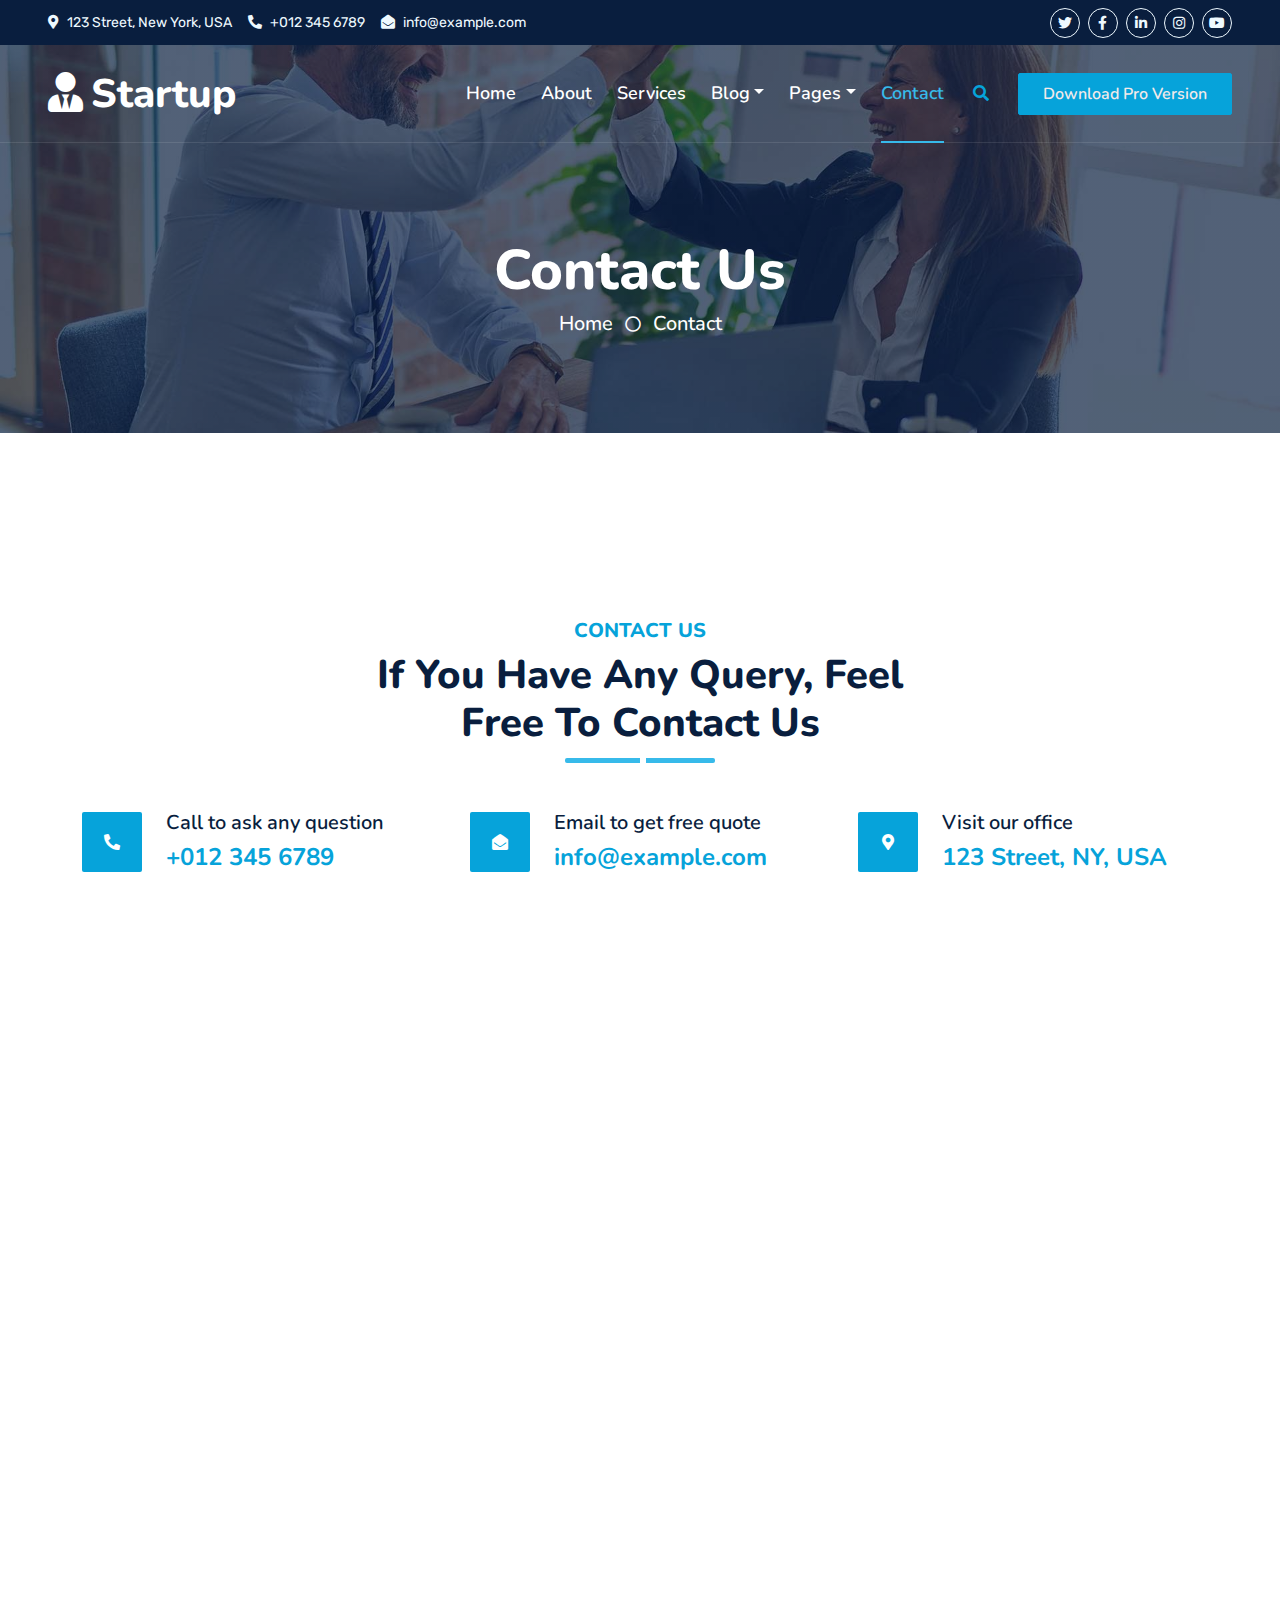
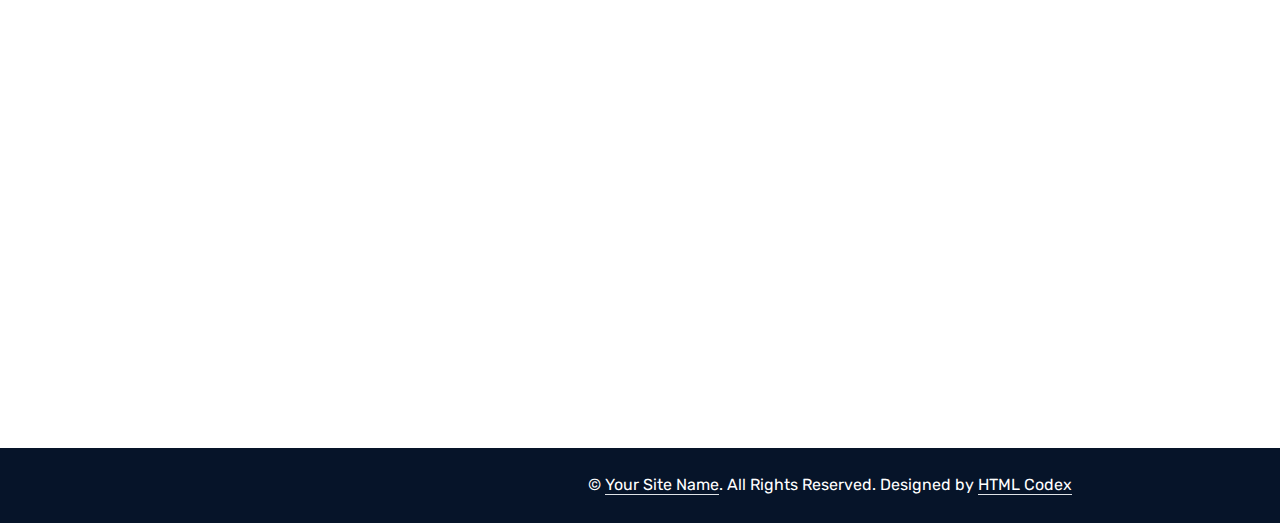
<file: git_project/contact.html>
<!DOCTYPE html>
<html lang="en">

<head>
    <meta charset="utf-8">
    <title>Startup - Startup Website Template</title>
    <meta content="width=device-width, initial-scale=1.0" name="viewport">
    <meta content="Free HTML Templates" name="keywords">
    <meta content="Free HTML Templates" name="description">

    <!-- Favicon -->
    <link href="img/favicon.ico" rel="icon">

    <!-- Google Web Fonts -->
    <link rel="preconnect" href="https://fonts.googleapis.com">
    <link rel="preconnect" href="https://fonts.gstatic.com" crossorigin>
    <link href="https://fonts.googleapis.com/css2?family=Nunito:wght@400;600;700;800&family=Rubik:wght@400;500;600;700&display=swap" rel="stylesheet">

    <!-- Icon Font Stylesheet -->
    <link href="https://cdnjs.cloudflare.com/ajax/libs/font-awesome/5.10.0/css/all.min.css" rel="stylesheet">
    <link href="https://cdn.jsdelivr.net/npm/bootstrap-icons@1.4.1/font/bootstrap-icons.css" rel="stylesheet">

    <!-- Libraries Stylesheet -->
    <link href="lib/owlcarousel/assets/owl.carousel.min.css" rel="stylesheet">
    <link href="lib/animate/animate.min.css" rel="stylesheet">

    <!-- Customized Bootstrap Stylesheet -->
    <link href="css/bootstrap.min.css" rel="stylesheet">

    <!-- Template Stylesheet -->
    <link href="css/style.css" rel="stylesheet">
</head>

<body>
    <!-- Spinner Start -->
    <div id="spinner" class="show bg-white position-fixed translate-middle w-100 vh-100 top-50 start-50 d-flex align-items-center justify-content-center">
        <div class="spinner"></div>
    </div>
    <!-- Spinner End -->


    <!-- Topbar Start -->
    <div class="container-fluid bg-dark px-5 d-none d-lg-block">
        <div class="row gx-0">
            <div class="col-lg-8 text-center text-lg-start mb-2 mb-lg-0">
                <div class="d-inline-flex align-items-center" style="height: 45px;">
                    <small class="me-3 text-light"><i class="fa fa-map-marker-alt me-2"></i>123 Street, New York, USA</small>
                    <small class="me-3 text-light"><i class="fa fa-phone-alt me-2"></i>+012 345 6789</small>
                    <small class="text-light"><i class="fa fa-envelope-open me-2"></i>info@example.com</small>
                </div>
            </div>
            <div class="col-lg-4 text-center text-lg-end">
                <div class="d-inline-flex align-items-center" style="height: 45px;">
                    <a class="btn btn-sm btn-outline-light btn-sm-square rounded-circle me-2" href=""><i class="fab fa-twitter fw-normal"></i></a>
                    <a class="btn btn-sm btn-outline-light btn-sm-square rounded-circle me-2" href=""><i class="fab fa-facebook-f fw-normal"></i></a>
                    <a class="btn btn-sm btn-outline-light btn-sm-square rounded-circle me-2" href=""><i class="fab fa-linkedin-in fw-normal"></i></a>
                    <a class="btn btn-sm btn-outline-light btn-sm-square rounded-circle me-2" href=""><i class="fab fa-instagram fw-normal"></i></a>
                    <a class="btn btn-sm btn-outline-light btn-sm-square rounded-circle" href=""><i class="fab fa-youtube fw-normal"></i></a>
                </div>
            </div>
        </div>
    </div>
    <!-- Topbar End -->


    <!-- Navbar Start -->
    <div class="container-fluid position-relative p-0">
        <nav class="navbar navbar-expand-lg navbar-dark px-5 py-3 py-lg-0">
            <a href="index.html" class="navbar-brand p-0">
                <h1 class="m-0"><i class="fa fa-user-tie me-2"></i>Startup</h1>
            </a>
            <button class="navbar-toggler" type="button" data-bs-toggle="collapse" data-bs-target="#navbarCollapse">
                <span class="fa fa-bars"></span>
            </button>
            <div class="collapse navbar-collapse" id="navbarCollapse">
                <div class="navbar-nav ms-auto py-0">
                    <a href="index.html" class="nav-item nav-link">Home</a>
                    <a href="about.html" class="nav-item nav-link">About</a>
                    <a href="service.html" class="nav-item nav-link">Services</a>
                    <div class="nav-item dropdown">
                        <a href="#" class="nav-link dropdown-toggle" data-bs-toggle="dropdown">Blog</a>
                        <div class="dropdown-menu m-0">
                            <a href="blog.html" class="dropdown-item">Blog Grid</a>
                            <a href="detail.html" class="dropdown-item">Blog Detail</a>
                        </div>
                    </div>
                    <div class="nav-item dropdown">
                        <a href="#" class="nav-link dropdown-toggle" data-bs-toggle="dropdown">Pages</a>
                        <div class="dropdown-menu m-0">
                            <a href="price.html" class="dropdown-item">Pricing Plan</a>
                            <a href="feature.html" class="dropdown-item">Our features</a>
                            <a href="team.html" class="dropdown-item">Team Members</a>
                            <a href="testimonial.html" class="dropdown-item">Testimonial</a>
                            <a href="quote.html" class="dropdown-item">Free Quote</a>
                        </div>
                    </div>
                    <a href="contact.html" class="nav-item nav-link active">Contact</a>
                </div>
                <butaton type="button" class="btn text-primary ms-3" data-bs-toggle="modal" data-bs-target="#searchModal"><i class="fa fa-search"></i></butaton>
                <a href="https://htmlcodex.com/startup-company-website-template" class="btn btn-primary py-2 px-4 ms-3">Download Pro Version</a>
            </div>
        </nav>

        <div class="container-fluid bg-primary py-5 bg-header" style="margin-bottom: 90px;">
            <div class="row py-5">
                <div class="col-12 pt-lg-5 mt-lg-5 text-center">
                    <h1 class="display-4 text-white animated zoomIn">Contact Us</h1>
                    <a href="" class="h5 text-white">Home</a>
                    <i class="far fa-circle text-white px-2"></i>
                    <a href="" class="h5 text-white">Contact</a>
                </div>
            </div>
        </div>
    </div>
    <!-- Navbar End -->


    <!-- Full Screen Search Start -->
    <div class="modal fade" id="searchModal" tabindex="-1">
        <div class="modal-dialog modal-fullscreen">
            <div class="modal-content" style="background: rgba(9, 30, 62, .7);">
                <div class="modal-header border-0">
                    <button type="button" class="btn bg-white btn-close" data-bs-dismiss="modal" aria-label="Close"></button>
                </div>
                <div class="modal-body d-flex align-items-center justify-content-center">
                    <div class="input-group" style="max-width: 600px;">
                        <input type="text" class="form-control bg-transparent border-primary p-3" placeholder="Type search keyword">
                        <button class="btn btn-primary px-4"><i class="bi bi-search"></i></button>
                    </div>
                </div>
            </div>
        </div>
    </div>
    <!-- Full Screen Search End -->


    <!-- Contact Start -->
    <div class="container-fluid py-5 wow fadeInUp" data-wow-delay="0.1s">
        <div class="container py-5">
            <div class="section-title text-center position-relative pb-3 mb-5 mx-auto" style="max-width: 600px;">
                <h5 class="fw-bold text-primary text-uppercase">Contact Us</h5>
                <h1 class="mb-0">If You Have Any Query, Feel Free To Contact Us</h1>
            </div>
            <div class="row g-5 mb-5">
                <div class="col-lg-4">
                    <div class="d-flex align-items-center wow fadeIn" data-wow-delay="0.1s">
                        <div class="bg-primary d-flex align-items-center justify-content-center rounded" style="width: 60px; height: 60px;">
                            <i class="fa fa-phone-alt text-white"></i>
                        </div>
                        <div class="ps-4">
                            <h5 class="mb-2">Call to ask any question</h5>
                            <h4 class="text-primary mb-0">+012 345 6789</h4>
                        </div>
                    </div>
                </div>
                <div class="col-lg-4">
                    <div class="d-flex align-items-center wow fadeIn" data-wow-delay="0.4s">
                        <div class="bg-primary d-flex align-items-center justify-content-center rounded" style="width: 60px; height: 60px;">
                            <i class="fa fa-envelope-open text-white"></i>
                        </div>
                        <div class="ps-4">
                            <h5 class="mb-2">Email to get free quote</h5>
                            <h4 class="text-primary mb-0">info@example.com</h4>
                        </div>
                    </div>
                </div>
                <div class="col-lg-4">
                    <div class="d-flex align-items-center wow fadeIn" data-wow-delay="0.8s">
                        <div class="bg-primary d-flex align-items-center justify-content-center rounded" style="width: 60px; height: 60px;">
                            <i class="fa fa-map-marker-alt text-white"></i>
                        </div>
                        <div class="ps-4">
                            <h5 class="mb-2">Visit our office</h5>
                            <h4 class="text-primary mb-0">123 Street, NY, USA</h4>
                        </div>
                    </div>
                </div>
            </div>
            <div class="row g-5">
                <div class="col-lg-6 wow slideInUp" data-wow-delay="0.3s">
                    <form>
                        <div class="row g-3">
                            <div class="col-md-6">
                                <input type="text" class="form-control border-0 bg-light px-4" placeholder="Your Name" style="height: 55px;">
                            </div>
                            <div class="col-md-6">
                                <input type="email" class="form-control border-0 bg-light px-4" placeholder="Your Email" style="height: 55px;">
                            </div>
                            <div class="col-12">
                                <input type="text" class="form-control border-0 bg-light px-4" placeholder="Subject" style="height: 55px;">
                            </div>
                            <div class="col-12">
                                <textarea class="form-control border-0 bg-light px-4 py-3" rows="4" placeholder="Message"></textarea>
                            </div>
                            <div class="col-12">
                                <button class="btn btn-primary w-100 py-3" type="submit">Send Message</button>
                            </div>
                        </div>
                    </form>
                </div>
                <div class="col-lg-6 wow slideInUp" data-wow-delay="0.6s">
                    <iframe class="position-relative rounded w-100 h-100"
                        src="https://www.google.com/maps/embed?pb=!1m18!1m12!1m3!1d3001156.4288297426!2d-78.01371936852176!3d42.72876761954724!2m3!1f0!2f0!3f0!3m2!1i1024!2i768!4f13.1!3m3!1m2!1s0x4ccc4bf0f123a5a9%3A0xddcfc6c1de189567!2sNew%20York%2C%20USA!5e0!3m2!1sen!2sbd!4v1603794290143!5m2!1sen!2sbd"
                        frameborder="0" style="min-height: 350px; border:0;" allowfullscreen="" aria-hidden="false"
                        tabindex="0"></iframe>
                </div>
            </div>
        </div>
    </div>
    <!-- Contact End -->


    <!-- Vendor Start -->
    <div class="container-fluid py-5 wow fadeInUp" data-wow-delay="0.1s">
        <div class="container py-5 mb-5">
            <div class="bg-white">
                <div class="owl-carousel vendor-carousel">
                    <img src="img/vendor-1.jpg" alt="">
                    <img src="img/vendor-2.jpg" alt="">
                    <img src="img/vendor-3.jpg" alt="">
                    <img src="img/vendor-4.jpg" alt="">
                    <img src="img/vendor-5.jpg" alt="">
                    <img src="img/vendor-6.jpg" alt="">
                    <img src="img/vendor-7.jpg" alt="">
                    <img src="img/vendor-8.jpg" alt="">
                    <img src="img/vendor-9.jpg" alt="">
                </div>
            </div>
        </div>
    </div>
    <!-- Vendor End -->
    

    <!-- Footer Start -->
    <div class="container-fluid bg-dark text-light mt-5 wow fadeInUp" data-wow-delay="0.1s">
        <div class="container">
            <div class="row gx-5">
                <div class="col-lg-4 col-md-6 footer-about">
                    <div class="d-flex flex-column align-items-center justify-content-center text-center h-100 bg-primary p-4">
                        <a href="index.html" class="navbar-brand">
                            <h1 class="m-0 text-white"><i class="fa fa-user-tie me-2"></i>Startup</h1>
                        </a>
                        <p class="mt-3 mb-4">Lorem diam sit erat dolor elitr et, diam lorem justo amet clita stet eos sit. Elitr dolor duo lorem, elitr clita ipsum sea. Diam amet erat lorem stet eos. Diam amet et kasd eos duo.</p>
                        <form action="">
                            <div class="input-group">
                                <input type="text" class="form-control border-white p-3" placeholder="Your Email">
                                <button class="btn btn-dark">Sign Up</button>
                            </div>
                        </form>
                    </div>
                </div>
                <div class="col-lg-8 col-md-6">
                    <div class="row gx-5">
                        <div class="col-lg-4 col-md-12 pt-5 mb-5">
                            <div class="section-title section-title-sm position-relative pb-3 mb-4">
                                <h3 class="text-light mb-0">Get In Touch</h3>
                            </div>
                            <div class="d-flex mb-2">
                                <i class="bi bi-geo-alt text-primary me-2"></i>
                                <p class="mb-0">123 Street, New York, USA</p>
                            </div>
                            <div class="d-flex mb-2">
                                <i class="bi bi-envelope-open text-primary me-2"></i>
                                <p class="mb-0">info@example.com</p>
                            </div>
                            <div class="d-flex mb-2">
                                <i class="bi bi-telephone text-primary me-2"></i>
                                <p class="mb-0">+012 345 67890</p>
                            </div>
                            <div class="d-flex mt-4">
                                <a class="btn btn-primary btn-square me-2" href="#"><i class="fab fa-twitter fw-normal"></i></a>
                                <a class="btn btn-primary btn-square me-2" href="#"><i class="fab fa-facebook-f fw-normal"></i></a>
                                <a class="btn btn-primary btn-square me-2" href="#"><i class="fab fa-linkedin-in fw-normal"></i></a>
                                <a class="btn btn-primary btn-square" href="#"><i class="fab fa-instagram fw-normal"></i></a>
                            </div>
                        </div>
                        <div class="col-lg-4 col-md-12 pt-0 pt-lg-5 mb-5">
                            <div class="section-title section-title-sm position-relative pb-3 mb-4">
                                <h3 class="text-light mb-0">Quick Links</h3>
                            </div>
                            <div class="link-animated d-flex flex-column justify-content-start">
                                <a class="text-light mb-2" href="#"><i class="bi bi-arrow-right text-primary me-2"></i>Home</a>
                                <a class="text-light mb-2" href="#"><i class="bi bi-arrow-right text-primary me-2"></i>About Us</a>
                                <a class="text-light mb-2" href="#"><i class="bi bi-arrow-right text-primary me-2"></i>Our Services</a>
                                <a class="text-light mb-2" href="#"><i class="bi bi-arrow-right text-primary me-2"></i>Meet The Team</a>
                                <a class="text-light mb-2" href="#"><i class="bi bi-arrow-right text-primary me-2"></i>Latest Blog</a>
                                <a class="text-light" href="#"><i class="bi bi-arrow-right text-primary me-2"></i>Contact Us</a>
                            </div>
                        </div>
                        <div class="col-lg-4 col-md-12 pt-0 pt-lg-5 mb-5">
                            <div class="section-title section-title-sm position-relative pb-3 mb-4">
                                <h3 class="text-light mb-0">Popular Links</h3>
                            </div>
                            <div class="link-animated d-flex flex-column justify-content-start">
                                <a class="text-light mb-2" href="#"><i class="bi bi-arrow-right text-primary me-2"></i>Home</a>
                                <a class="text-light mb-2" href="#"><i class="bi bi-arrow-right text-primary me-2"></i>About Us</a>
                                <a class="text-light mb-2" href="#"><i class="bi bi-arrow-right text-primary me-2"></i>Our Services</a>
                                <a class="text-light mb-2" href="#"><i class="bi bi-arrow-right text-primary me-2"></i>Meet The Team</a>
                                <a class="text-light mb-2" href="#"><i class="bi bi-arrow-right text-primary me-2"></i>Latest Blog</a>
                                <a class="text-light" href="#"><i class="bi bi-arrow-right text-primary me-2"></i>Contact Us</a>
                            </div>
                        </div>
                    </div>
                </div>
            </div>
        </div>
    </div>
    <div class="container-fluid text-white" style="background: #061429;">
        <div class="container text-center">
            <div class="row justify-content-end">
                <div class="col-lg-8 col-md-6">
                    <div class="d-flex align-items-center justify-content-center" style="height: 75px;">
                        <p class="mb-0">&copy; <a class="text-white border-bottom" href="#">Your Site Name</a>. All Rights Reserved. 
						
						<!--/*** This template is free as long as you keep the footer author’s credit link/attribution link/backlink. If you'd like to use the template without the footer author’s credit link/attribution link/backlink, you can purchase the Credit Removal License from "https://htmlcodex.com/credit-removal". Thank you for your support. ***/-->
						Designed by <a class="text-white border-bottom" href="https://htmlcodex.com">HTML Codex</a></p>
                    </div>
                </div>
            </div>
        </div>
    </div>
    <!-- Footer End -->


    <!-- Back to Top -->
    <a href="#" class="btn btn-lg btn-primary btn-lg-square rounded back-to-top"><i class="bi bi-arrow-up"></i></a>


    <!-- JavaScript Libraries -->
    <script src="https://code.jquery.com/jquery-3.4.1.min.js"></script>
    <script src="https://cdn.jsdelivr.net/npm/bootstrap@5.0.0/dist/js/bootstrap.bundle.min.js"></script>
    <script src="lib/wow/wow.min.js"></script>
    <script src="lib/easing/easing.min.js"></script>
    <script src="lib/waypoints/waypoints.min.js"></script>
    <script src="lib/counterup/counterup.min.js"></script>
    <script src="lib/owlcarousel/owl.carousel.min.js"></script>

    <!-- Template Javascript -->
    <script src="js/main.js"></script>
</body>

</html>
</file>
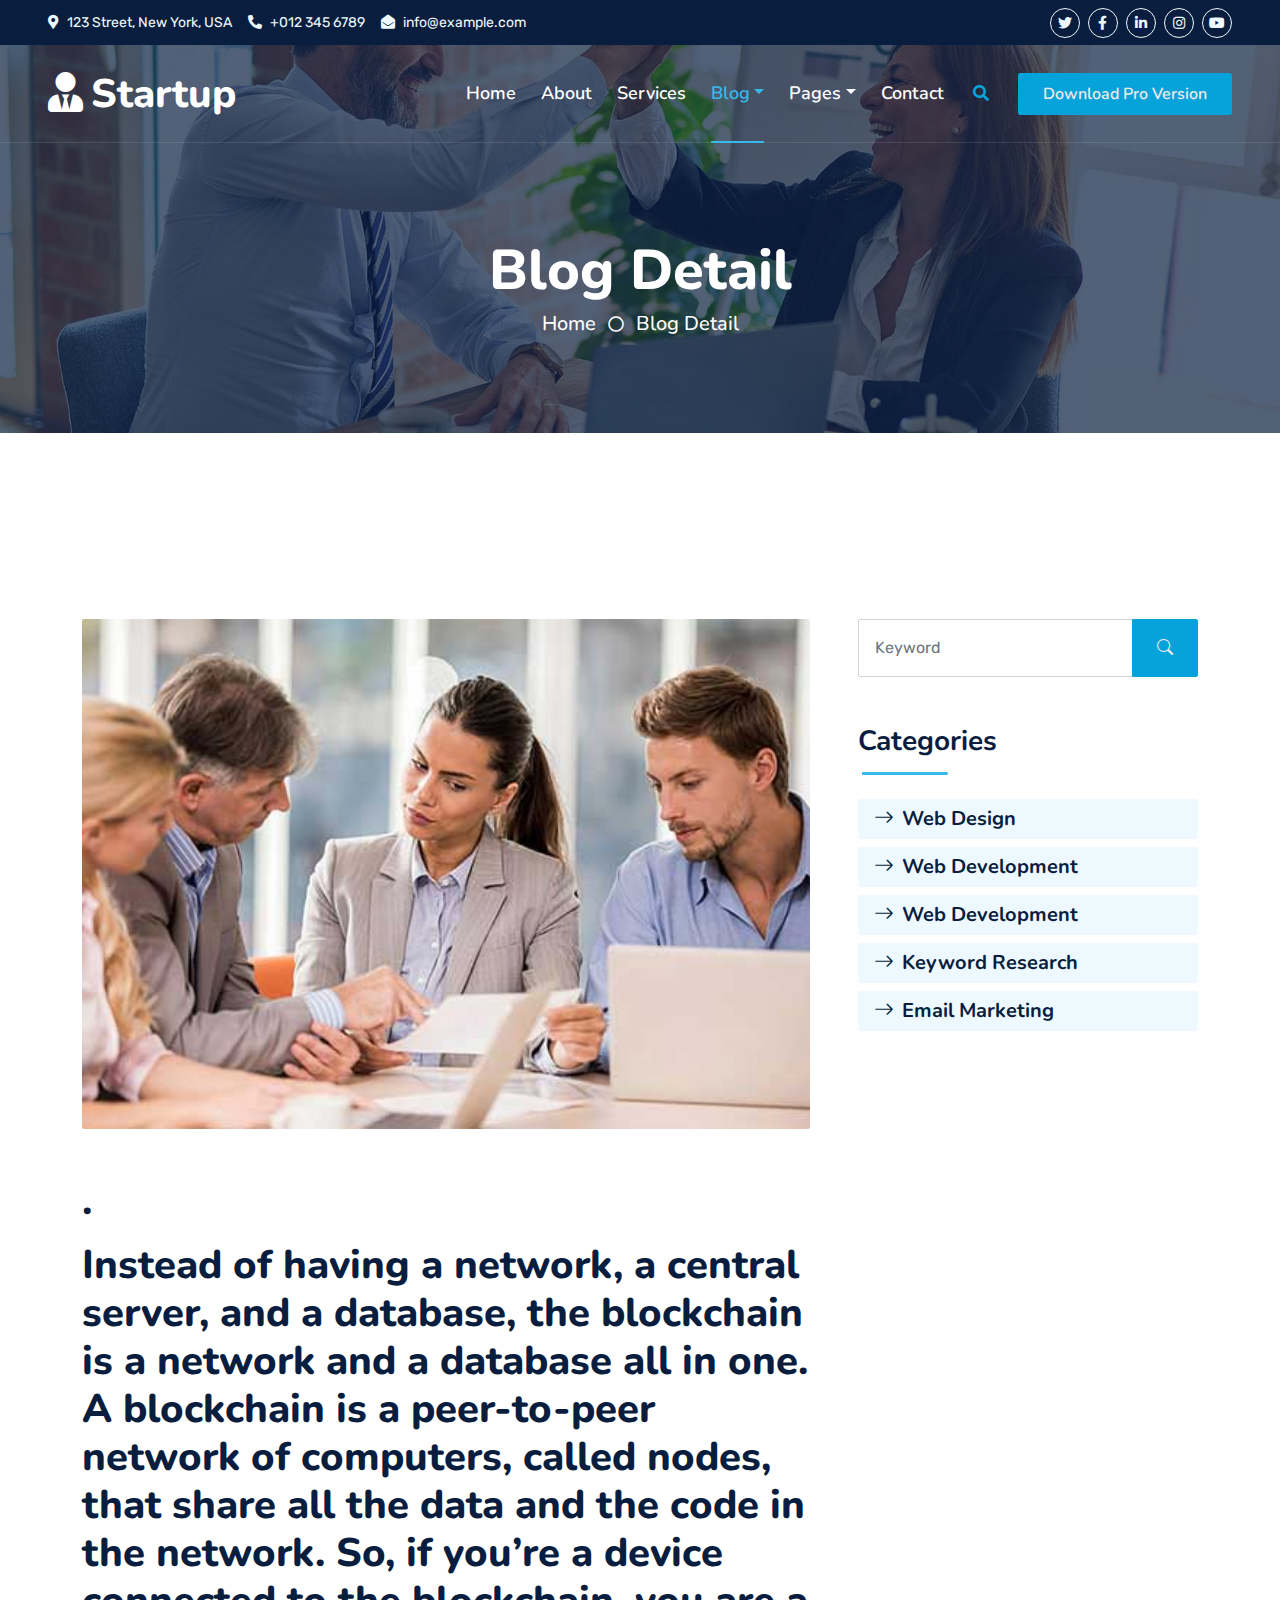
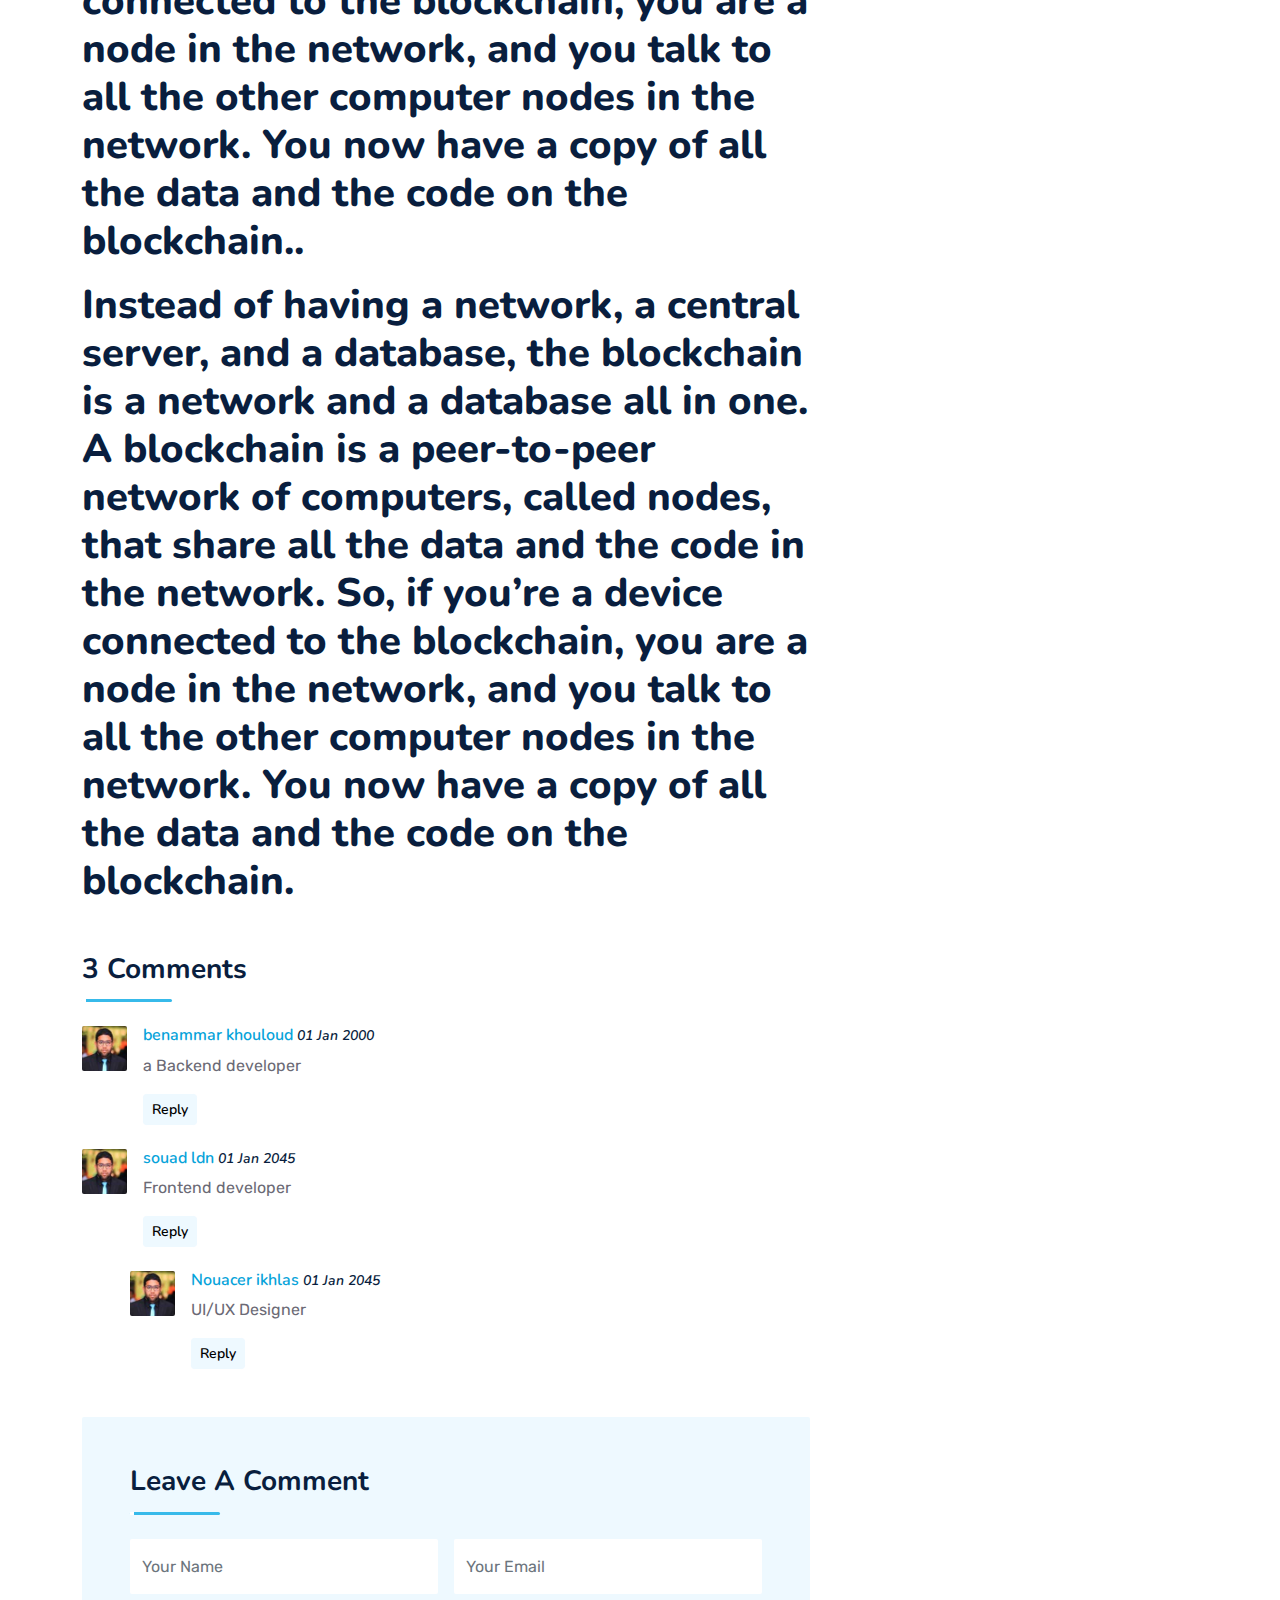
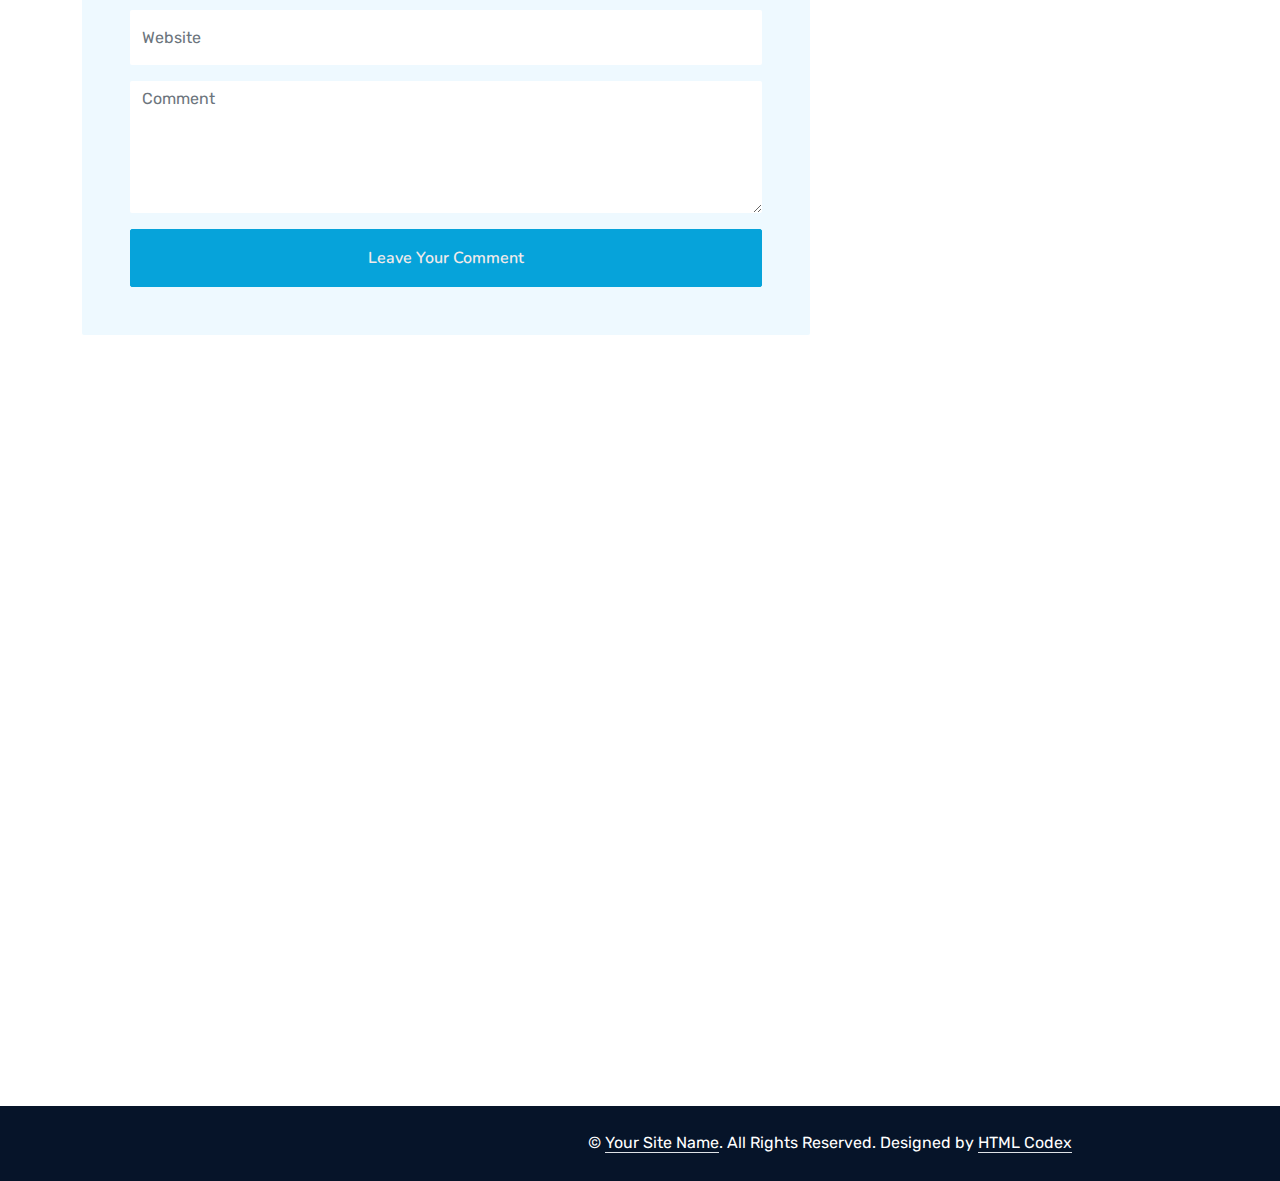
<file: git_project/detail.html>
<!DOCTYPE html>
<html lang="en">

<head>
    <meta charset="utf-8">
    <title>Startup - Startup Website Template</title>
    <meta content="width=device-width, initial-scale=1.0" name="viewport">
    <meta content="Free HTML Templates" name="keywords">
    <meta content="Free HTML Templates" name="description">

    <!-- Favicon -->
    <link href="img/favicon.ico" rel="icon">

    <!-- Google Web Fonts -->
    <link rel="preconnect" href="https://fonts.googleapis.com">
    <link rel="preconnect" href="https://fonts.gstatic.com" crossorigin>
    <link href="https://fonts.googleapis.com/css2?family=Nunito:wght@400;600;700;800&family=Rubik:wght@400;500;600;700&display=swap" rel="stylesheet">

    <!-- Icon Font Stylesheet -->
    <link href="https://cdnjs.cloudflare.com/ajax/libs/font-awesome/5.10.0/css/all.min.css" rel="stylesheet">
    <link href="https://cdn.jsdelivr.net/npm/bootstrap-icons@1.4.1/font/bootstrap-icons.css" rel="stylesheet">

    <!-- Libraries Stylesheet -->
    <link href="lib/owlcarousel/assets/owl.carousel.min.css" rel="stylesheet">
    <link href="lib/animate/animate.min.css" rel="stylesheet">

    <!-- Customized Bootstrap Stylesheet -->
    <link href="css/bootstrap.min.css" rel="stylesheet">

    <!-- Template Stylesheet -->
    <link href="css/style.css" rel="stylesheet">
</head>

<body>
    <!-- Spinner Start -->
    <div id="spinner" class="show bg-white position-fixed translate-middle w-100 vh-100 top-50 start-50 d-flex align-items-center justify-content-center">
        <div class="spinner"></div>
    </div>
    <!-- Spinner End -->


    <!-- Topbar Start -->
    <div class="container-fluid bg-dark px-5 d-none d-lg-block">
        <div class="row gx-0">
            <div class="col-lg-8 text-center text-lg-start mb-2 mb-lg-0">
                <div class="d-inline-flex align-items-center" style="height: 45px;">
                    <small class="me-3 text-light"><i class="fa fa-map-marker-alt me-2"></i>123 Street, New York, USA</small>
                    <small class="me-3 text-light"><i class="fa fa-phone-alt me-2"></i>+012 345 6789</small>
                    <small class="text-light"><i class="fa fa-envelope-open me-2"></i>info@example.com</small>
                </div>
            </div>
            <div class="col-lg-4 text-center text-lg-end">
                <div class="d-inline-flex align-items-center" style="height: 45px;">
                    <a class="btn btn-sm btn-outline-light btn-sm-square rounded-circle me-2" href=""><i class="fab fa-twitter fw-normal"></i></a>
                    <a class="btn btn-sm btn-outline-light btn-sm-square rounded-circle me-2" href=""><i class="fab fa-facebook-f fw-normal"></i></a>
                    <a class="btn btn-sm btn-outline-light btn-sm-square rounded-circle me-2" href=""><i class="fab fa-linkedin-in fw-normal"></i></a>
                    <a class="btn btn-sm btn-outline-light btn-sm-square rounded-circle me-2" href=""><i class="fab fa-instagram fw-normal"></i></a>
                    <a class="btn btn-sm btn-outline-light btn-sm-square rounded-circle" href=""><i class="fab fa-youtube fw-normal"></i></a>
                </div>
            </div>
        </div>
    </div>
    <!-- Topbar End -->


    <!-- Navbar Start -->
    <div class="container-fluid position-relative p-0">
        <nav class="navbar navbar-expand-lg navbar-dark px-5 py-3 py-lg-0">
            <a href="index.html" class="navbar-brand p-0">
                <h1 class="m-0"><i class="fa fa-user-tie me-2"></i>Startup</h1>
            </a>
            <button class="navbar-toggler" type="button" data-bs-toggle="collapse" data-bs-target="#navbarCollapse">
                <span class="fa fa-bars"></span>
            </button>
            <div class="collapse navbar-collapse" id="navbarCollapse">
                <div class="navbar-nav ms-auto py-0">
                    <a href="index.html" class="nav-item nav-link">Home</a>
                    <a href="about.html" class="nav-item nav-link">About</a>
                    <a href="service.html" class="nav-item nav-link">Services</a>
                    <div class="nav-item dropdown">
                        <a href="#" class="nav-link dropdown-toggle active" data-bs-toggle="dropdown">Blog</a>
                        <div class="dropdown-menu m-0">
                            <a href="blog.html" class="dropdown-item">Blog Grid</a>
                            <a href="detail.html" class="dropdown-item active">Blog Detail</a>
                        </div>
                    </div>
                    <div class="nav-item dropdown">
                        <a href="#" class="nav-link dropdown-toggle" data-bs-toggle="dropdown">Pages</a>
                        <div class="dropdown-menu m-0">
                            <a href="price.html" class="dropdown-item">Pricing Plan</a>
                            <a href="feature.html" class="dropdown-item">Our features</a>
                            <a href="team.html" class="dropdown-item">Team Members</a>
                            <a href="testimonial.html" class="dropdown-item">Testimonial</a>
                            <a href="quote.html" class="dropdown-item">Free Quote</a>
                        </div>
                    </div>
                    <a href="contact.html" class="nav-item nav-link">Contact</a>
                </div>
                <butaton type="button" class="btn text-primary ms-3" data-bs-toggle="modal" data-bs-target="#searchModal"><i class="fa fa-search"></i></butaton>
                <a href="https://htmlcodex.com/startup-company-website-template" class="btn btn-primary py-2 px-4 ms-3">Download Pro Version</a>
            </div>
        </nav>

        <div class="container-fluid bg-primary py-5 bg-header" style="margin-bottom: 90px;">
            <div class="row py-5">
                <div class="col-12 pt-lg-5 mt-lg-5 text-center">
                    <h1 class="display-4 text-white animated zoomIn">Blog Detail</h1>
                    <a href="" class="h5 text-white">Home</a>
                    <i class="far fa-circle text-white px-2"></i>
                    <a href="" class="h5 text-white">Blog Detail</a>
                </div>
            </div>
        </div>
    </div>
    <!-- Navbar End -->


    <!-- Full Screen Search Start -->
    <div class="modal fade" id="searchModal" tabindex="-1">
        <div class="modal-dialog modal-fullscreen">
            <div class="modal-content" style="background: rgba(9, 30, 62, .7);">
                <div class="modal-header border-0">
                    <button type="button" class="btn bg-white btn-close" data-bs-dismiss="modal" aria-label="Close"></button>
                </div>
                <div class="modal-body d-flex align-items-center justify-content-center">
                    <div class="input-group" style="max-width: 600px;">
                        <input type="text" class="form-control bg-transparent border-primary p-3" placeholder="Type search keyword">
                        <button class="btn btn-primary px-4"><i class="bi bi-search"></i></button>
                    </div>
                </div>
            </div>
        </div>
    </div>
    <!-- Full Screen Search End -->


    <!-- Blog Start -->
    <div class="container-fluid py-5 wow fadeInUp" data-wow-delay="0.1s">
        <div class="container py-5">
            <div class="row g-5">
                <div class="col-lg-8">
                    <!-- Blog Detail Start -->
                    <div class="mb-5">
                        <img class="img-fluid w-100 rounded mb-5" src="img/blog-1.jpg" alt="">
                        <h1 class="mb-4">.</p>
                        <p>Instead of having a network, a central server, and a database, the blockchain is a network and a database all in one. A blockchain is a peer-to-peer network of computers, called nodes, that share all the data and the code in the network. So, if you’re a device connected to the blockchain, you are a node in the network, and you talk to all the other computer nodes in the network. You now have a copy of all the data and the code on the blockchain..</p>
                        <p>Instead of having a network, a central server, and a database, the blockchain is a network and a database all in one. A blockchain is a peer-to-peer network of computers, called nodes, that share all the data and the code in the network. So, if you’re a device connected to the blockchain, you are a node in the network, and you talk to all the other computer nodes in the network. You now have a copy of all the data and the code on the blockchain.</p>
                        
                    </div>
                    <!-- Blog Detail End -->
    
                    <!-- Comment List Start -->
                    <div class="mb-5">
                        <div class="section-title section-title-sm position-relative pb-3 mb-4">
                            <h3 class="mb-0">3 Comments</h3>
                        </div>
                        <div class="d-flex mb-4">
                            <img src="img/user.jpg" class="img-fluid rounded" style="width: 45px; height: 45px;">
                            <div class="ps-3">
                                <h6><a href="">benammar khouloud</a> <small><i>01 Jan 2000</i></small></h6>
                                <p>a Backend developer</p>
                                <button class="btn btn-sm btn-light">Reply</button>
                            </div>
                        </div>
                        <div class="d-flex mb-4">
                            <img src="img/user.jpg" class="img-fluid rounded" style="width: 45px; height: 45px;">
                            <div class="ps-3">
                                <h6><a href="">souad ldn</a> <small><i>01 Jan 2045</i></small></h6>
                                <p>Frontend developer</p>
                                <button class="btn btn-sm btn-light">Reply</button>
                            </div>
                        </div>
                        <div class="d-flex ms-5 mb-4">
                            <img src="img/user.jpg" class="img-fluid rounded" style="width: 45px; height: 45px;">
                            <div class="ps-3">
                                <h6><a href="">Nouacer ikhlas</a> <small><i>01 Jan 2045</i></small></h6>
                                <p>UI/UX Designer</p>
                                <button class="btn btn-sm btn-light">Reply</button>
                            </div>
                        </div>
                    </div>
                    <!-- Comment List End -->
    
                    <!-- Comment Form Start -->
                    <div class="bg-light rounded p-5">
                        <div class="section-title section-title-sm position-relative pb-3 mb-4">
                            <h3 class="mb-0">Leave A Comment</h3>
                        </div>
                        <form>
                            <div class="row g-3">
                                <div class="col-12 col-sm-6">
                                    <input type="text" class="form-control bg-white border-0" placeholder="Your Name" style="height: 55px;">
                                </div>
                                <div class="col-12 col-sm-6">
                                    <input type="email" class="form-control bg-white border-0" placeholder="Your Email" style="height: 55px;">
                                </div>
                                <div class="col-12">
                                    <input type="text" class="form-control bg-white border-0" placeholder="Website" style="height: 55px;">
                                </div>
                                <div class="col-12">
                                    <textarea class="form-control bg-white border-0" rows="5" placeholder="Comment"></textarea>
                                </div>
                                <div class="col-12">
                                    <button class="btn btn-primary w-100 py-3" type="submit">Leave Your Comment</button>
                                </div>
                            </div>
                        </form>
                    </div>
                    <!-- Comment Form End -->
                </div>
    
                <!-- Sidebar Start -->
                <div class="col-lg-4">
                    <!-- Search Form Start -->
                    <div class="mb-5 wow slideInUp" data-wow-delay="0.1s">
                        <div class="input-group">
                            <input type="text" class="form-control p-3" placeholder="Keyword">
                            <button class="btn btn-primary px-4"><i class="bi bi-search"></i></button>
                        </div>
                    </div>
                    <!-- Search Form End -->
    
                    <!-- Category Start -->
                    <div class="mb-5 wow slideInUp" data-wow-delay="0.1s">
                        <div class="section-title section-title-sm position-relative pb-3 mb-4">
                            <h3 class="mb-0">Categories</h3>
                        </div>
                        <div class="link-animated d-flex flex-column justify-content-start">
                            <a class="h5 fw-semi-bold bg-light rounded py-2 px-3 mb-2" href="#"><i class="bi bi-arrow-right me-2"></i>Web Design</a>
                            <a class="h5 fw-semi-bold bg-light rounded py-2 px-3 mb-2" href="#"><i class="bi bi-arrow-right me-2"></i>Web Development</a>
                            <a class="h5 fw-semi-bold bg-light rounded py-2 px-3 mb-2" href="#"><i class="bi bi-arrow-right me-2"></i>Web Development</a>
                            <a class="h5 fw-semi-bold bg-light rounded py-2 px-3 mb-2" href="#"><i class="bi bi-arrow-right me-2"></i>Keyword Research</a>
                            <a class="h5 fw-semi-bold bg-light rounded py-2 px-3 mb-2" href="#"><i class="bi bi-arrow-right me-2"></i>Email Marketing</a>
                        </div>
                    </div>
                    <!-- Category End -->
    
                    <!-- Recent Post Start -->
                    <div class="mb-5 wow slideInUp" data-wow-delay="0.1s">
                        <div class="section-title section-title-sm position-relative pb-3 mb-4">
                            <h3 class="mb-0">Recent Post</h3>
                        </div>
                        <div class="d-flex rounded overflow-hidden mb-3">
                            <img class="img-fluid" src="img/blog-1.jpg" style="width: 100px; height: 100px; object-fit: cover;" alt="">
                            <a href="" class="h5 fw-semi-bold d-flex align-items-center bg-light px-3 mb-0">Lorem ipsum dolor sit amet adipis elit
                            </a>
                        </div>
                        <div class="d-flex rounded overflow-hidden mb-3">
                            <img class="img-fluid" src="img/blog-2.jpg" style="width: 100px; height: 100px; object-fit: cover;" alt="">
                            <a href="" class="h5 fw-semi-bold d-flex align-items-center bg-light px-3 mb-0">Lorem ipsum dolor sit amet adipis elit
                            </a>
                        </div>
                        <div class="d-flex rounded overflow-hidden mb-3">
                            <img class="img-fluid" src="img/blog-3.jpg" style="width: 100px; height: 100px; object-fit: cover;" alt="">
                            <a href="" class="h5 fw-semi-bold d-flex align-items-center bg-light px-3 mb-0">Lorem ipsum dolor sit amet adipis elit
                            </a>
                        </div>
                        <div class="d-flex rounded overflow-hidden mb-3">
                            <img class="img-fluid" src="img/blog-1.jpg" style="width: 100px; height: 100px; object-fit: cover;" alt="">
                            <a href="" class="h5 fw-semi-bold d-flex align-items-center bg-light px-3 mb-0">Lorem ipsum dolor sit amet adipis elit
                            </a>
                        </div>
                        <div class="d-flex rounded overflow-hidden mb-3">
                            <img class="img-fluid" src="img/blog-2.jpg" style="width: 100px; height: 100px; object-fit: cover;" alt="">
                            <a href="" class="h5 fw-semi-bold d-flex align-items-center bg-light px-3 mb-0">Lorem ipsum dolor sit amet adipis elit
                            </a>
                        </div>
                        <div class="d-flex rounded overflow-hidden mb-3">
                            <img class="img-fluid" src="img/blog-3.jpg" style="width: 100px; height: 100px; object-fit: cover;" alt="">
                            <a href="" class="h5 fw-semi-bold d-flex align-items-center bg-light px-3 mb-0">Lorem ipsum dolor sit amet adipis elit
                            </a>
                        </div>
                    </div>
                    <!-- Recent Post End -->
    
                    <!-- Image Start -->
                    <div class="mb-5 wow slideInUp" data-wow-delay="0.1s">
                        <img src="img/blog-1.jpg" alt="" class="img-fluid rounded">
                    </div>
                    <!-- Image End -->
    
                    <!-- Tags Start -->
                    <div class="mb-5 wow slideInUp" data-wow-delay="0.1s">
                        <div class="section-title section-title-sm position-relative pb-3 mb-4">
                            <h3 class="mb-0">Tag Cloud</h3>
                        </div>
                        <div class="d-flex flex-wrap m-n1">
                            <a href="" class="btn btn-light m-1">Design</a>
                            <a href="" class="btn btn-light m-1">Development</a>
                            <a href="" class="btn btn-light m-1">Marketing</a>
                            <a href="" class="btn btn-light m-1">SEO</a>
                            <a href="" class="btn btn-light m-1">Writing</a>
                            <a href="" class="btn btn-light m-1">Consulting</a>
                            <a href="" class="btn btn-light m-1">Design</a>
                            <a href="" class="btn btn-light m-1">Development</a>
                            <a href="" class="btn btn-light m-1">Marketing</a>
                            <a href="" class="btn btn-light m-1">SEO</a>
                            <a href="" class="btn btn-light m-1">Writing</a>
                            <a href="" class="btn btn-light m-1">Consulting</a>
                        </div>
                    </div>
                    <!-- Tags End -->
    
                    <!-- Plain Text Start -->
                    <div class="wow slideInUp" data-wow-delay="0.1s">
                        <div class="section-title section-title-sm position-relative pb-3 mb-4">
                            <h3 class="mb-0">Plain Text</h3>
                        </div>
                        <div class="bg-light text-center" style="padding: 30px;">
                            <p>Vero sea et accusam justo dolor accusam lorem consetetur, dolores sit amet sit dolor clita kasd justo, diam accusam no sea ut tempor magna takimata, amet sit et diam dolor ipsum amet diam</p>
                            <a href="" class="btn btn-primary py-2 px-4">Read More</a>
                        </div>
                    </div>
                    <!-- Plain Text End -->
                </div>
                <!-- Sidebar End -->
            </div>
        </div>
    </div>
    <!-- Blog End -->


    <!-- Vendor Start -->
    <div class="container-fluid py-5 wow fadeInUp" data-wow-delay="0.1s">
        <div class="container py-5 mb-5">
            <div class="bg-white">
                <div class="owl-carousel vendor-carousel">
                    <img src="img/vendor-1.jpg" alt="">
                    <img src="img/vendor-2.jpg" alt="">
                    <img src="img/vendor-3.jpg" alt="">
                    <img src="img/vendor-4.jpg" alt="">
                    <img src="img/vendor-5.jpg" alt="">
                    <img src="img/vendor-6.jpg" alt="">
                    <img src="img/vendor-7.jpg" alt="">
                    <img src="img/vendor-8.jpg" alt="">
                    <img src="img/vendor-9.jpg" alt="">
                </div>
            </div>
        </div>
    </div>
    <!-- Vendor End -->
    

    <!-- Footer Start -->
    <div class="container-fluid bg-dark text-light mt-5 wow fadeInUp" data-wow-delay="0.1s">
        <div class="container">
            <div class="row gx-5">
                <div class="col-lg-4 col-md-6 footer-about">
                    <div class="d-flex flex-column align-items-center justify-content-center text-center h-100 bg-primary p-4">
                        <a href="index.html" class="navbar-brand">
                            <h1 class="m-0 text-white"><i class="fa fa-user-tie me-2"></i>Startup</h1>
                        </a>
                        <p class="mt-3 mb-4">Lorem diam sit erat dolor elitr et, diam lorem justo amet clita stet eos sit. Elitr dolor duo lorem, elitr clita ipsum sea. Diam amet erat lorem stet eos. Diam amet et kasd eos duo.</p>
                        <form action="">
                            <div class="input-group">
                                <input type="text" class="form-control border-white p-3" placeholder="Your Email">
                                <button class="btn btn-dark">Sign Up</button>
                            </div>
                        </form>
                    </div>
                </div>
                <div class="col-lg-8 col-md-6">
                    <div class="row gx-5">
                        <div class="col-lg-4 col-md-12 pt-5 mb-5">
                            <div class="section-title section-title-sm position-relative pb-3 mb-4">
                                <h3 class="text-light mb-0">Get In Touch</h3>
                            </div>
                            <div class="d-flex mb-2">
                                <i class="bi bi-geo-alt text-primary me-2"></i>
                                <p class="mb-0">123 Street, New York, USA</p>
                            </div>
                            <div class="d-flex mb-2">
                                <i class="bi bi-envelope-open text-primary me-2"></i>
                                <p class="mb-0">info@example.com</p>
                            </div>
                            <div class="d-flex mb-2">
                                <i class="bi bi-telephone text-primary me-2"></i>
                                <p class="mb-0">+012 345 67890</p>
                            </div>
                            <div class="d-flex mt-4">
                                <a class="btn btn-primary btn-square me-2" href="#"><i class="fab fa-twitter fw-normal"></i></a>
                                <a class="btn btn-primary btn-square me-2" href="#"><i class="fab fa-facebook-f fw-normal"></i></a>
                                <a class="btn btn-primary btn-square me-2" href="#"><i class="fab fa-linkedin-in fw-normal"></i></a>
                                <a class="btn btn-primary btn-square" href="#"><i class="fab fa-instagram fw-normal"></i></a>
                            </div>
                        </div>
                        <div class="col-lg-4 col-md-12 pt-0 pt-lg-5 mb-5">
                            <div class="section-title section-title-sm position-relative pb-3 mb-4">
                                <h3 class="text-light mb-0">Quick Links</h3>
                            </div>
                            <div class="link-animated d-flex flex-column justify-content-start">
                                <a class="text-light mb-2" href="#"><i class="bi bi-arrow-right text-primary me-2"></i>Home</a>
                                <a class="text-light mb-2" href="#"><i class="bi bi-arrow-right text-primary me-2"></i>About Us</a>
                                <a class="text-light mb-2" href="#"><i class="bi bi-arrow-right text-primary me-2"></i>Our Services</a>
                                <a class="text-light mb-2" href="#"><i class="bi bi-arrow-right text-primary me-2"></i>Meet The Team</a>
                                <a class="text-light mb-2" href="#"><i class="bi bi-arrow-right text-primary me-2"></i>Latest Blog</a>
                                <a class="text-light" href="#"><i class="bi bi-arrow-right text-primary me-2"></i>Contact Us</a>
                            </div>
                        </div>
                        <div class="col-lg-4 col-md-12 pt-0 pt-lg-5 mb-5">
                            <div class="section-title section-title-sm position-relative pb-3 mb-4">
                                <h3 class="text-light mb-0">Popular Links</h3>
                            </div>
                            <div class="link-animated d-flex flex-column justify-content-start">
                                <a class="text-light mb-2" href="#"><i class="bi bi-arrow-right text-primary me-2"></i>Home</a>
                                <a class="text-light mb-2" href="#"><i class="bi bi-arrow-right text-primary me-2"></i>About Us</a>
                                <a class="text-light mb-2" href="#"><i class="bi bi-arrow-right text-primary me-2"></i>Our Services</a>
                                <a class="text-light mb-2" href="#"><i class="bi bi-arrow-right text-primary me-2"></i>Meet The Team</a>
                                <a class="text-light mb-2" href="#"><i class="bi bi-arrow-right text-primary me-2"></i>Latest Blog</a>
                                <a class="text-light" href="#"><i class="bi bi-arrow-right text-primary me-2"></i>Contact Us</a>
                            </div>
                        </div>
                    </div>
                </div>
            </div>
        </div>
    </div>
    <div class="container-fluid text-white" style="background: #061429;">
        <div class="container text-center">
            <div class="row justify-content-end">
                <div class="col-lg-8 col-md-6">
                    <div class="d-flex align-items-center justify-content-center" style="height: 75px;">
                        <p class="mb-0">&copy; <a class="text-white border-bottom" href="#">Your Site Name</a>. All Rights Reserved. 
						
						<!--/*** This template is free as long as you keep the footer author’s credit link/attribution link/backlink. If you'd like to use the template without the footer author’s credit link/attribution link/backlink, you can purchase the Credit Removal License from "https://htmlcodex.com/credit-removal". Thank you for your support. ***/-->
						Designed by <a class="text-white border-bottom" href="https://htmlcodex.com">HTML Codex</a></p>
                    </div>
                </div>
            </div>
        </div>
    </div>
    <!-- Footer End -->


    <!-- Back to Top -->
    <a href="#" class="btn btn-lg btn-primary btn-lg-square rounded back-to-top"><i class="bi bi-arrow-up"></i></a>


    <!-- JavaScript Libraries -->
    <script src="https://code.jquery.com/jquery-3.4.1.min.js"></script>
    <script src="https://cdn.jsdelivr.net/npm/bootstrap@5.0.0/dist/js/bootstrap.bundle.min.js"></script>
    <script src="lib/wow/wow.min.js"></script>
    <script src="lib/easing/easing.min.js"></script>
    <script src="lib/waypoints/waypoints.min.js"></script>
    <script src="lib/counterup/counterup.min.js"></script>
    <script src="lib/owlcarousel/owl.carousel.min.js"></script>

    <!-- Template Javascript -->
    <script src="js/main.js"></script>
</body>

</html>
</file>
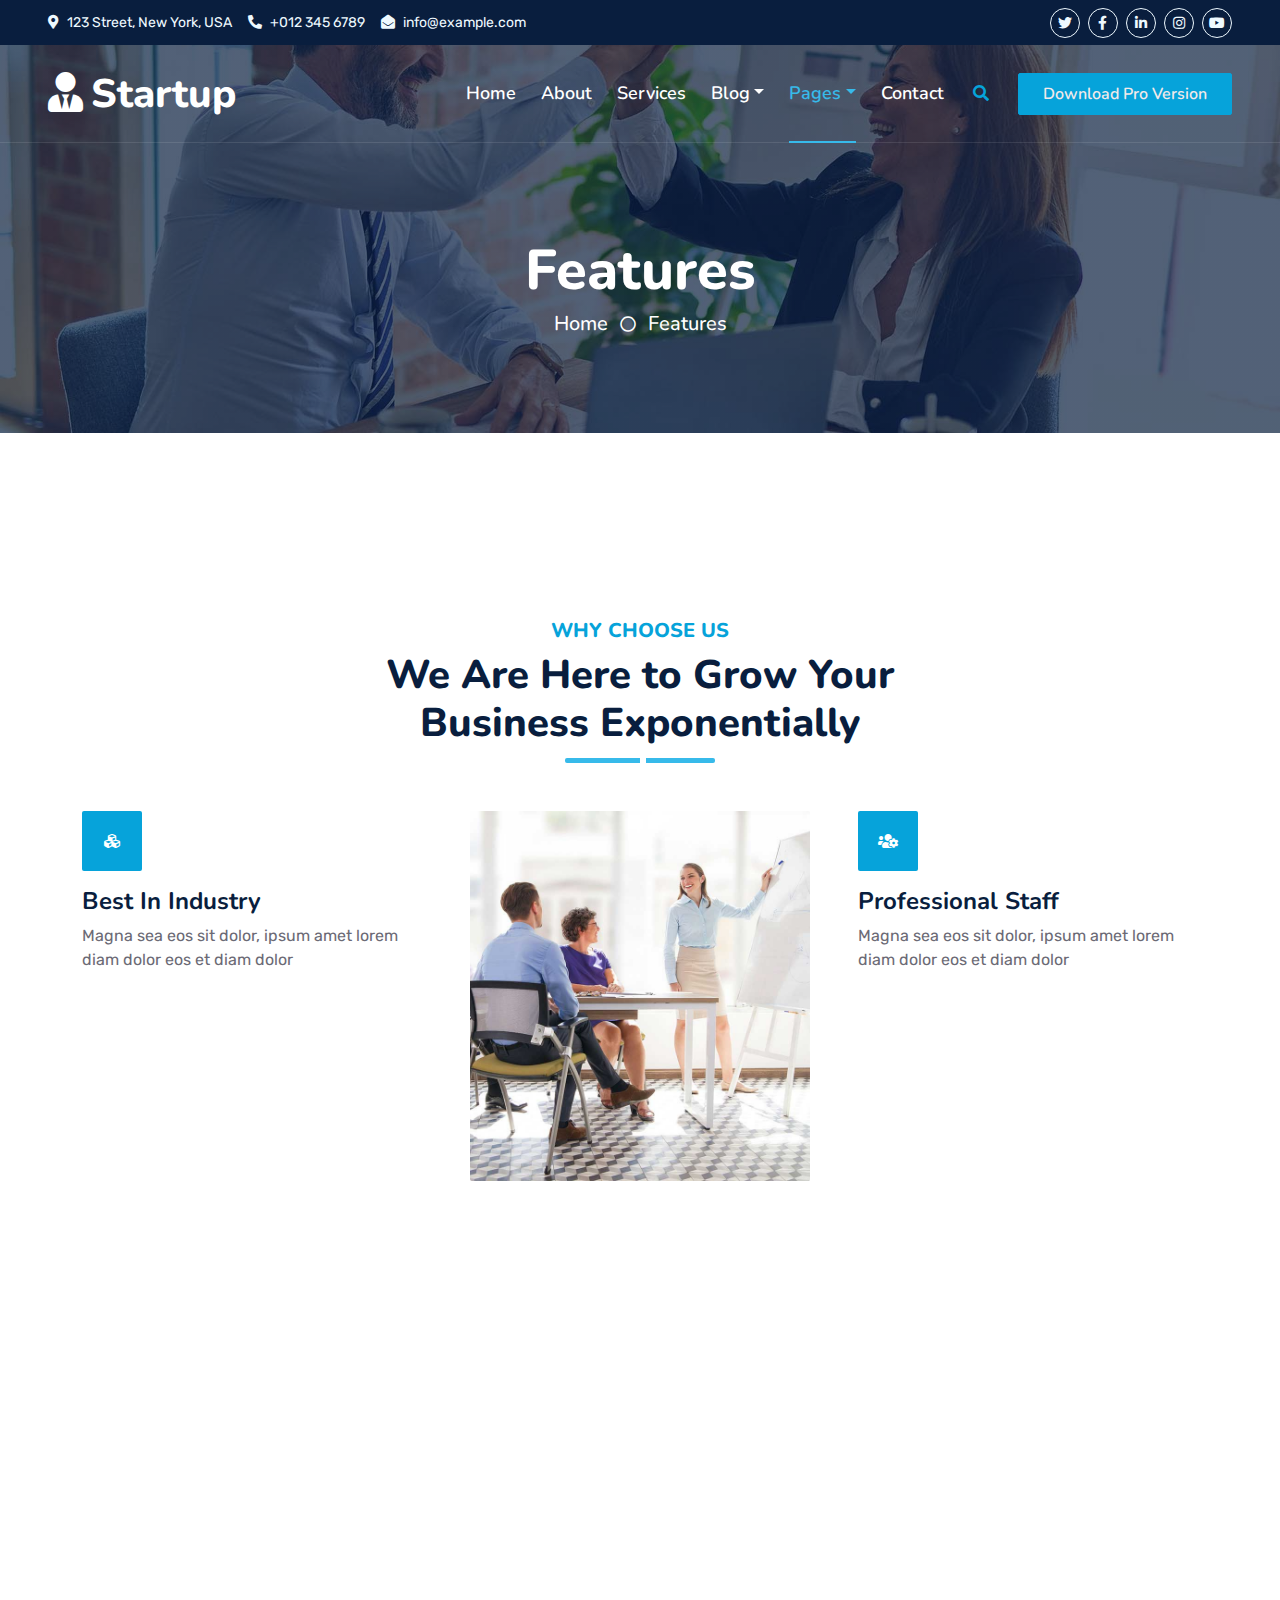
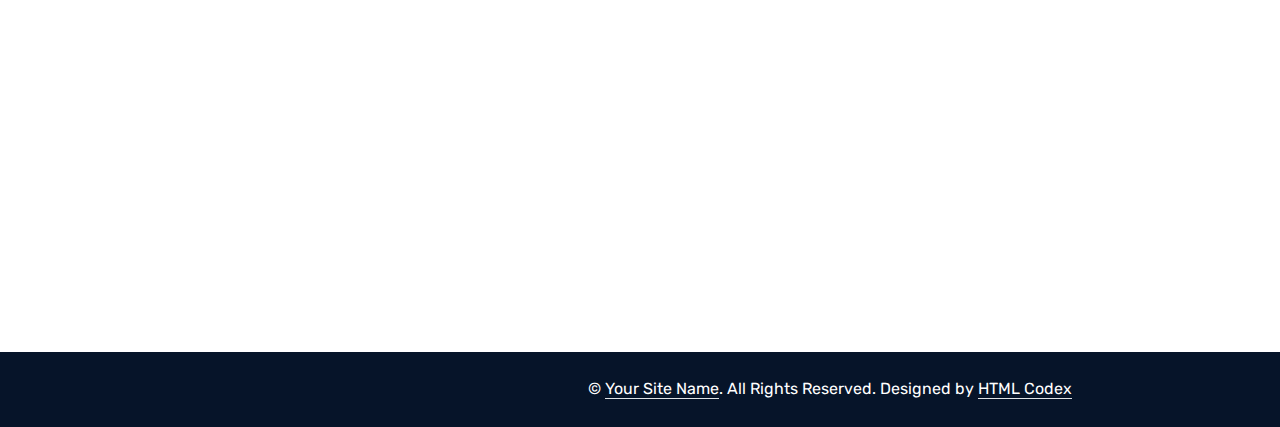
<file: git_project/feature.html>
<!DOCTYPE html>
<html lang="en">

<head>
    <meta charset="utf-8">
    <title>Startup - Startup Website Template</title>
    <meta content="width=device-width, initial-scale=1.0" name="viewport">
    <meta content="Free HTML Templates" name="keywords">
    <meta content="Free HTML Templates" name="description">

    <!-- Favicon -->
    <link href="img/favicon.ico" rel="icon">

    <!-- Google Web Fonts -->
    <link rel="preconnect" href="https://fonts.googleapis.com">
    <link rel="preconnect" href="https://fonts.gstatic.com" crossorigin>
    <link href="https://fonts.googleapis.com/css2?family=Nunito:wght@400;600;700;800&family=Rubik:wght@400;500;600;700&display=swap" rel="stylesheet">

    <!-- Icon Font Stylesheet -->
    <link href="https://cdnjs.cloudflare.com/ajax/libs/font-awesome/5.10.0/css/all.min.css" rel="stylesheet">
    <link href="https://cdn.jsdelivr.net/npm/bootstrap-icons@1.4.1/font/bootstrap-icons.css" rel="stylesheet">

    <!-- Libraries Stylesheet -->
    <link href="lib/owlcarousel/assets/owl.carousel.min.css" rel="stylesheet">
    <link href="lib/animate/animate.min.css" rel="stylesheet">

    <!-- Customized Bootstrap Stylesheet -->
    <link href="css/bootstrap.min.css" rel="stylesheet">

    <!-- Template Stylesheet -->
    <link href="css/style.css" rel="stylesheet">
</head>

<body>
    <!-- Spinner Start -->
    <div id="spinner" class="show bg-white position-fixed translate-middle w-100 vh-100 top-50 start-50 d-flex align-items-center justify-content-center">
        <div class="spinner"></div>
    </div>
    <!-- Spinner End -->


    <!-- Topbar Start -->
    <div class="container-fluid bg-dark px-5 d-none d-lg-block">
        <div class="row gx-0">
            <div class="col-lg-8 text-center text-lg-start mb-2 mb-lg-0">
                <div class="d-inline-flex align-items-center" style="height: 45px;">
                    <small class="me-3 text-light"><i class="fa fa-map-marker-alt me-2"></i>123 Street, New York, USA</small>
                    <small class="me-3 text-light"><i class="fa fa-phone-alt me-2"></i>+012 345 6789</small>
                    <small class="text-light"><i class="fa fa-envelope-open me-2"></i>info@example.com</small>
                </div>
            </div>
            <div class="col-lg-4 text-center text-lg-end">
                <div class="d-inline-flex align-items-center" style="height: 45px;">
                    <a class="btn btn-sm btn-outline-light btn-sm-square rounded-circle me-2" href=""><i class="fab fa-twitter fw-normal"></i></a>
                    <a class="btn btn-sm btn-outline-light btn-sm-square rounded-circle me-2" href=""><i class="fab fa-facebook-f fw-normal"></i></a>
                    <a class="btn btn-sm btn-outline-light btn-sm-square rounded-circle me-2" href=""><i class="fab fa-linkedin-in fw-normal"></i></a>
                    <a class="btn btn-sm btn-outline-light btn-sm-square rounded-circle me-2" href=""><i class="fab fa-instagram fw-normal"></i></a>
                    <a class="btn btn-sm btn-outline-light btn-sm-square rounded-circle" href=""><i class="fab fa-youtube fw-normal"></i></a>
                </div>
            </div>
        </div>
    </div>
    <!-- Topbar End -->


    <!-- Navbar Start -->
    <div class="container-fluid position-relative p-0">
        <nav class="navbar navbar-expand-lg navbar-dark px-5 py-3 py-lg-0">
            <a href="index.html" class="navbar-brand p-0">
                <h1 class="m-0"><i class="fa fa-user-tie me-2"></i>Startup</h1>
            </a>
            <button class="navbar-toggler" type="button" data-bs-toggle="collapse" data-bs-target="#navbarCollapse">
                <span class="fa fa-bars"></span>
            </button>
            <div class="collapse navbar-collapse" id="navbarCollapse">
                <div class="navbar-nav ms-auto py-0">
                    <a href="index.html" class="nav-item nav-link">Home</a>
                    <a href="about.html" class="nav-item nav-link">About</a>
                    <a href="service.html" class="nav-item nav-link">Services</a>
                    <div class="nav-item dropdown">
                        <a href="#" class="nav-link dropdown-toggle" data-bs-toggle="dropdown">Blog</a>
                        <div class="dropdown-menu m-0">
                            <a href="blog.html" class="dropdown-item">Blog Grid</a>
                            <a href="detail.html" class="dropdown-item">Blog Detail</a>
                        </div>
                    </div>
                    <div class="nav-item dropdown">
                        <a href="#" class="nav-link dropdown-toggle active" data-bs-toggle="dropdown">Pages</a>
                        <div class="dropdown-menu m-0">
                            <a href="price.html" class="dropdown-item">Pricing Plan</a>
                            <a href="feature.html" class="dropdown-item active">Our features</a>
                            <a href="team.html" class="dropdown-item">Team Members</a>
                            <a href="testimonial.html" class="dropdown-item">Testimonial</a>
                            <a href="quote.html" class="dropdown-item">Free Quote</a>
                        </div>
                    </div>
                    <a href="contact.html" class="nav-item nav-link">Contact</a>
                </div>
                <butaton type="button" class="btn text-primary ms-3" data-bs-toggle="modal" data-bs-target="#searchModal"><i class="fa fa-search"></i></butaton>
                <a href="https://htmlcodex.com/startup-company-website-template" class="btn btn-primary py-2 px-4 ms-3">Download Pro Version</a>
            </div>
        </nav>

        <div class="container-fluid bg-primary py-5 bg-header" style="margin-bottom: 90px;">
            <div class="row py-5">
                <div class="col-12 pt-lg-5 mt-lg-5 text-center">
                    <h1 class="display-4 text-white animated zoomIn">Features</h1>
                    <a href="" class="h5 text-white">Home</a>
                    <i class="far fa-circle text-white px-2"></i>
                    <a href="" class="h5 text-white">Features</a>
                </div>
            </div>
        </div>
    </div>
    <!-- Navbar End -->


    <!-- Full Screen Search Start -->
    <div class="modal fade" id="searchModal" tabindex="-1">
        <div class="modal-dialog modal-fullscreen">
            <div class="modal-content" style="background: rgba(9, 30, 62, .7);">
                <div class="modal-header border-0">
                    <button type="button" class="btn bg-white btn-close" data-bs-dismiss="modal" aria-label="Close"></button>
                </div>
                <div class="modal-body d-flex align-items-center justify-content-center">
                    <div class="input-group" style="max-width: 600px;">
                        <input type="text" class="form-control bg-transparent border-primary p-3" placeholder="Type search keyword">
                        <button class="btn btn-primary px-4"><i class="bi bi-search"></i></button>
                    </div>
                </div>
            </div>
        </div>
    </div>
    <!-- Full Screen Search End -->


    <!-- Features Start -->
    <div class="container-fluid py-5 wow fadeInUp" data-wow-delay="0.1s">
        <div class="container py-5">
            <div class="section-title text-center position-relative pb-3 mb-5 mx-auto" style="max-width: 600px;">
                <h5 class="fw-bold text-primary text-uppercase">Why Choose Us</h5>
                <h1 class="mb-0">We Are Here to Grow Your Business Exponentially</h1>
            </div>
            <div class="row g-5">
                <div class="col-lg-4">
                    <div class="row g-5">
                        <div class="col-12 wow zoomIn" data-wow-delay="0.2s">
                            <div class="bg-primary rounded d-flex align-items-center justify-content-center mb-3" style="width: 60px; height: 60px;">
                                <i class="fa fa-cubes text-white"></i>
                            </div>
                            <h4>Best In Industry</h4>
                            <p class="mb-0">Magna sea eos sit dolor, ipsum amet lorem diam dolor eos et diam dolor</p>
                        </div>
                        <div class="col-12 wow zoomIn" data-wow-delay="0.6s">
                            <div class="bg-primary rounded d-flex align-items-center justify-content-center mb-3" style="width: 60px; height: 60px;">
                                <i class="fa fa-award text-white"></i>
                            </div>
                            <h4>Award Winning</h4>
                            <p class="mb-0">Magna sea eos sit dolor, ipsum amet lorem diam dolor eos et diam dolor</p>
                        </div>
                    </div>
                </div>
                <div class="col-lg-4  wow zoomIn" data-wow-delay="0.9s" style="min-height: 350px;">
                    <div class="position-relative h-100">
                        <img class="position-absolute w-100 h-100 rounded wow zoomIn" data-wow-delay="0.1s" src="img/feature.jpg" style="object-fit: cover;">
                    </div>
                </div>
                <div class="col-lg-4">
                    <div class="row g-5">
                        <div class="col-12 wow zoomIn" data-wow-delay="0.4s">
                            <div class="bg-primary rounded d-flex align-items-center justify-content-center mb-3" style="width: 60px; height: 60px;">
                                <i class="fa fa-users-cog text-white"></i>
                            </div>
                            <h4>Professional Staff</h4>
                            <p class="mb-0">Magna sea eos sit dolor, ipsum amet lorem diam dolor eos et diam dolor</p>
                        </div>
                        <div class="col-12 wow zoomIn" data-wow-delay="0.8s">
                            <div class="bg-primary rounded d-flex align-items-center justify-content-center mb-3" style="width: 60px; height: 60px;">
                                <i class="fa fa-phone-alt text-white"></i>
                            </div>
                            <h4>24/7 Support</h4>
                            <p class="mb-0">Magna sea eos sit dolor, ipsum amet lorem diam dolor eos et diam dolor</p>
                        </div>
                    </div>
                </div>
            </div>
        </div>
    </div>
    <!-- Features Start -->


    <!-- Vendor Start -->
    <div class="container-fluid py-5 wow fadeInUp" data-wow-delay="0.1s">
        <div class="container py-5 mb-5">
            <div class="bg-white">
                <div class="owl-carousel vendor-carousel">
                    <img src="img/vendor-1.jpg" alt="">
                    <img src="img/vendor-2.jpg" alt="">
                    <img src="img/vendor-3.jpg" alt="">
                    <img src="img/vendor-4.jpg" alt="">
                    <img src="img/vendor-5.jpg" alt="">
                    <img src="img/vendor-6.jpg" alt="">
                    <img src="img/vendor-7.jpg" alt="">
                    <img src="img/vendor-8.jpg" alt="">
                    <img src="img/vendor-9.jpg" alt="">
                </div>
            </div>
        </div>
    </div>
    <!-- Vendor End -->
    

    <!-- Footer Start -->
    <div class="container-fluid bg-dark text-light mt-5 wow fadeInUp" data-wow-delay="0.1s">
        <div class="container">
            <div class="row gx-5">
                <div class="col-lg-4 col-md-6 footer-about">
                    <div class="d-flex flex-column align-items-center justify-content-center text-center h-100 bg-primary p-4">
                        <a href="index.html" class="navbar-brand">
                            <h1 class="m-0 text-white"><i class="fa fa-user-tie me-2"></i>Startup</h1>
                        </a>
                        <p class="mt-3 mb-4">Lorem diam sit erat dolor elitr et, diam lorem justo amet clita stet eos sit. Elitr dolor duo lorem, elitr clita ipsum sea. Diam amet erat lorem stet eos. Diam amet et kasd eos duo.</p>
                        <form action="">
                            <div class="input-group">
                                <input type="text" class="form-control border-white p-3" placeholder="Your Email">
                                <button class="btn btn-dark">Sign Up</button>
                            </div>
                        </form>
                    </div>
                </div>
                <div class="col-lg-8 col-md-6">
                    <div class="row gx-5">
                        <div class="col-lg-4 col-md-12 pt-5 mb-5">
                            <div class="section-title section-title-sm position-relative pb-3 mb-4">
                                <h3 class="text-light mb-0">Get In Touch</h3>
                            </div>
                            <div class="d-flex mb-2">
                                <i class="bi bi-geo-alt text-primary me-2"></i>
                                <p class="mb-0">123 Street, New York, USA</p>
                            </div>
                            <div class="d-flex mb-2">
                                <i class="bi bi-envelope-open text-primary me-2"></i>
                                <p class="mb-0">info@example.com</p>
                            </div>
                            <div class="d-flex mb-2">
                                <i class="bi bi-telephone text-primary me-2"></i>
                                <p class="mb-0">+012 345 67890</p>
                            </div>
                            <div class="d-flex mt-4">
                                <a class="btn btn-primary btn-square me-2" href="#"><i class="fab fa-twitter fw-normal"></i></a>
                                <a class="btn btn-primary btn-square me-2" href="#"><i class="fab fa-facebook-f fw-normal"></i></a>
                                <a class="btn btn-primary btn-square me-2" href="#"><i class="fab fa-linkedin-in fw-normal"></i></a>
                                <a class="btn btn-primary btn-square" href="#"><i class="fab fa-instagram fw-normal"></i></a>
                            </div>
                        </div>
                        <div class="col-lg-4 col-md-12 pt-0 pt-lg-5 mb-5">
                            <div class="section-title section-title-sm position-relative pb-3 mb-4">
                                <h3 class="text-light mb-0">Quick Links</h3>
                            </div>
                            <div class="link-animated d-flex flex-column justify-content-start">
                                <a class="text-light mb-2" href="#"><i class="bi bi-arrow-right text-primary me-2"></i>Home</a>
                                <a class="text-light mb-2" href="#"><i class="bi bi-arrow-right text-primary me-2"></i>About Us</a>
                                <a class="text-light mb-2" href="#"><i class="bi bi-arrow-right text-primary me-2"></i>Our Services</a>
                                <a class="text-light mb-2" href="#"><i class="bi bi-arrow-right text-primary me-2"></i>Meet The Team</a>
                                <a class="text-light mb-2" href="#"><i class="bi bi-arrow-right text-primary me-2"></i>Latest Blog</a>
                                <a class="text-light" href="#"><i class="bi bi-arrow-right text-primary me-2"></i>Contact Us</a>
                            </div>
                        </div>
                        <div class="col-lg-4 col-md-12 pt-0 pt-lg-5 mb-5">
                            <div class="section-title section-title-sm position-relative pb-3 mb-4">
                                <h3 class="text-light mb-0">Popular Links</h3>
                            </div>
                            <div class="link-animated d-flex flex-column justify-content-start">
                                <a class="text-light mb-2" href="#"><i class="bi bi-arrow-right text-primary me-2"></i>Home</a>
                                <a class="text-light mb-2" href="#"><i class="bi bi-arrow-right text-primary me-2"></i>About Us</a>
                                <a class="text-light mb-2" href="#"><i class="bi bi-arrow-right text-primary me-2"></i>Our Services</a>
                                <a class="text-light mb-2" href="#"><i class="bi bi-arrow-right text-primary me-2"></i>Meet The Team</a>
                                <a class="text-light mb-2" href="#"><i class="bi bi-arrow-right text-primary me-2"></i>Latest Blog</a>
                                <a class="text-light" href="#"><i class="bi bi-arrow-right text-primary me-2"></i>Contact Us</a>
                            </div>
                        </div>
                    </div>
                </div>
            </div>
        </div>
    </div>
    <div class="container-fluid text-white" style="background: #061429;">
        <div class="container text-center">
            <div class="row justify-content-end">
                <div class="col-lg-8 col-md-6">
                    <div class="d-flex align-items-center justify-content-center" style="height: 75px;">
                        <p class="mb-0">&copy; <a class="text-white border-bottom" href="#">Your Site Name</a>. All Rights Reserved. 
						
						<!--/*** This template is free as long as you keep the footer author’s credit link/attribution link/backlink. If you'd like to use the template without the footer author’s credit link/attribution link/backlink, you can purchase the Credit Removal License from "https://htmlcodex.com/credit-removal". Thank you for your support. ***/-->
						Designed by <a class="text-white border-bottom" href="https://htmlcodex.com">HTML Codex</a></p>
                    </div>
                </div>
            </div>
        </div>
    </div>
    <!-- Footer End -->


    <!-- Back to Top -->
    <a href="#" class="btn btn-lg btn-primary btn-lg-square rounded back-to-top"><i class="bi bi-arrow-up"></i></a>


    <!-- JavaScript Libraries -->
    <script src="https://code.jquery.com/jquery-3.4.1.min.js"></script>
    <script src="https://cdn.jsdelivr.net/npm/bootstrap@5.0.0/dist/js/bootstrap.bundle.min.js"></script>
    <script src="lib/wow/wow.min.js"></script>
    <script src="lib/easing/easing.min.js"></script>
    <script src="lib/waypoints/waypoints.min.js"></script>
    <script src="lib/counterup/counterup.min.js"></script>
    <script src="lib/owlcarousel/owl.carousel.min.js"></script>

    <!-- Template Javascript -->
    <script src="js/main.js"></script>
</body>

</html>
</file>
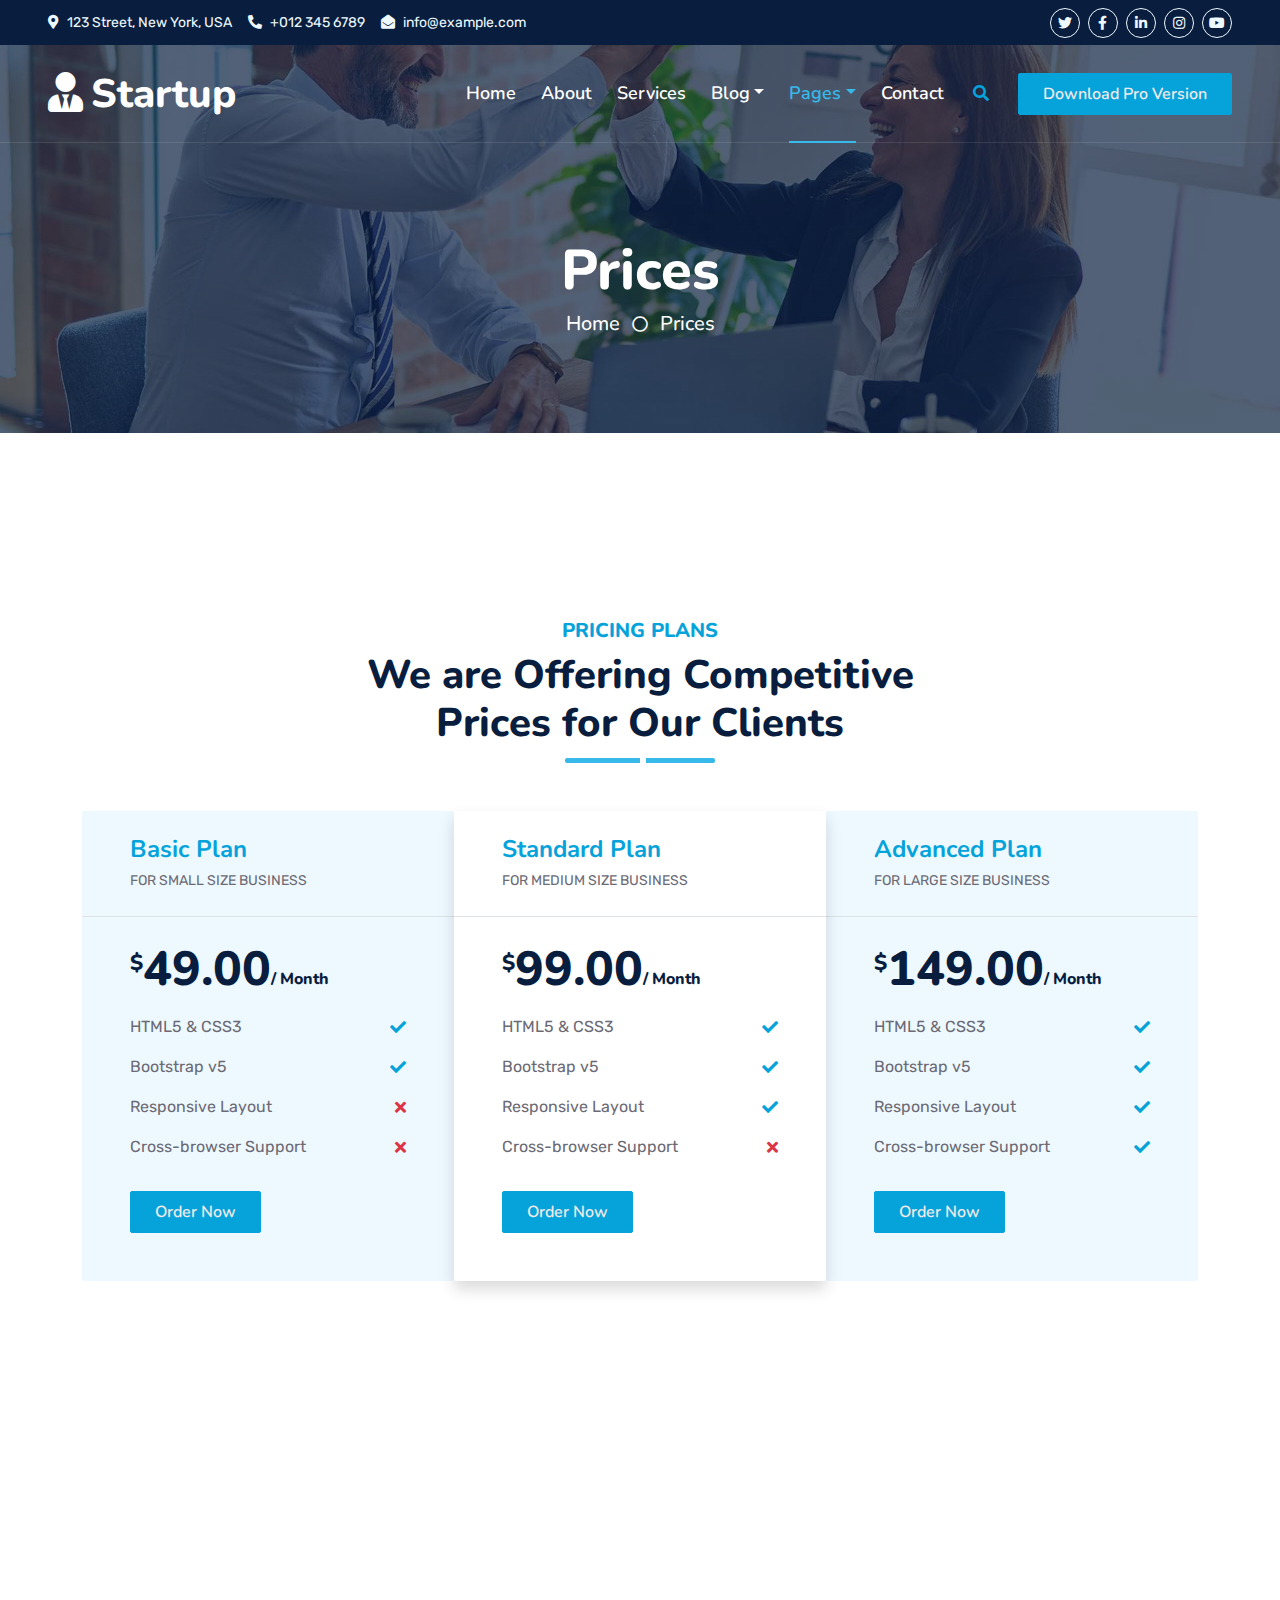
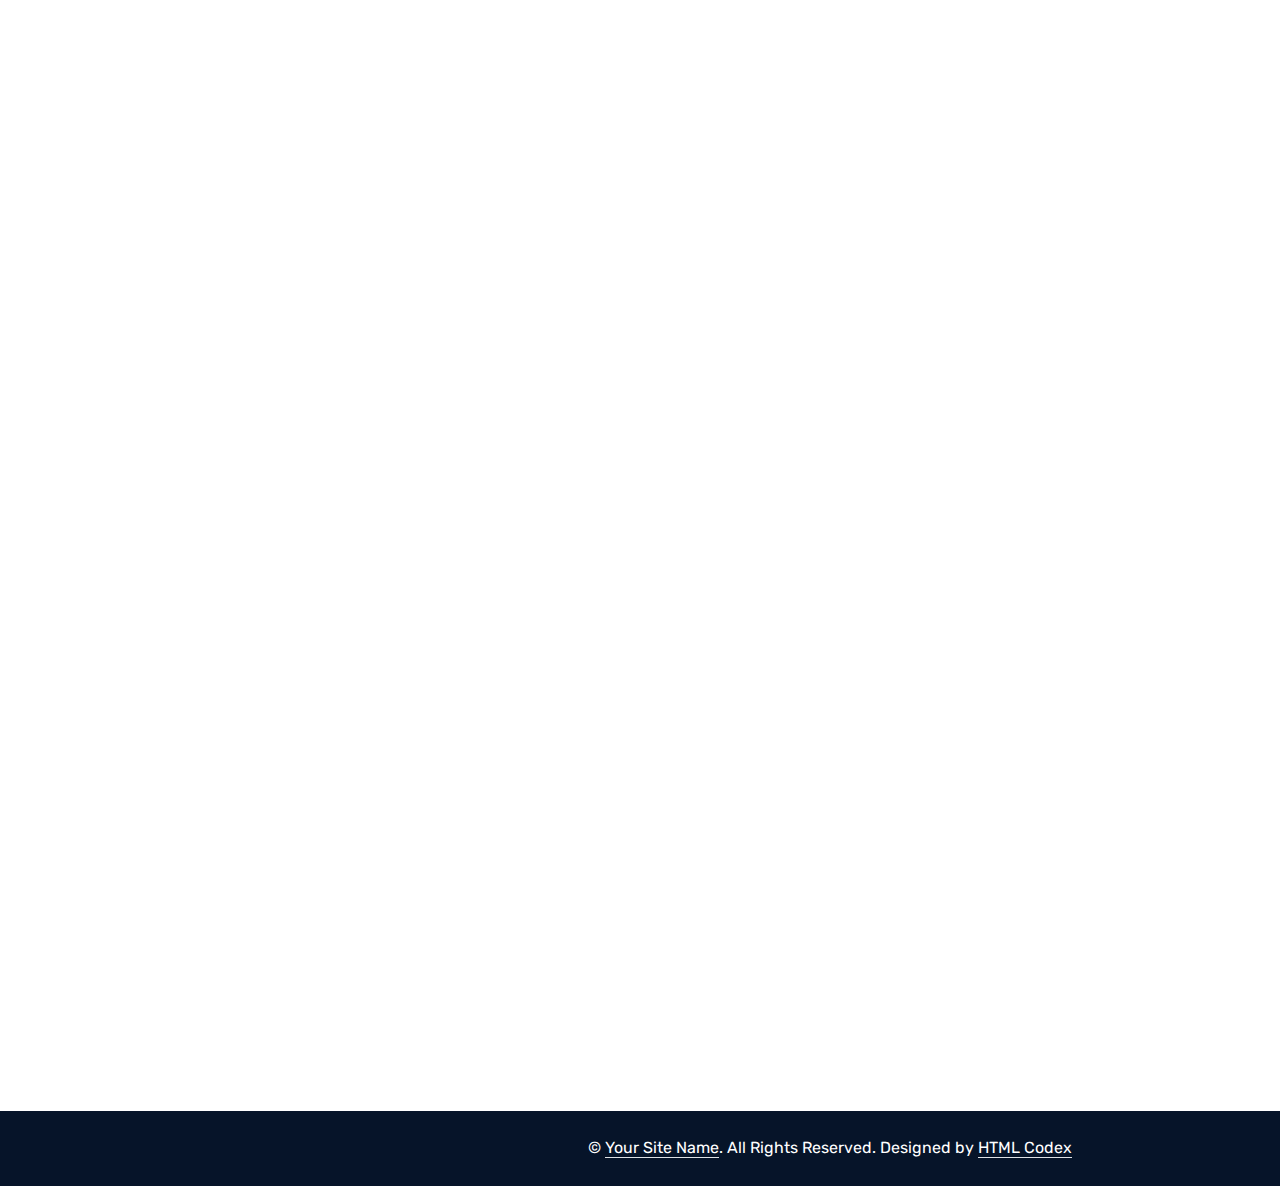
<file: git_project/price.html>
<!DOCTYPE html>
<html lang="en">

<head>
    <meta charset="utf-8">
    <title>Startup - Startup Website Template</title>
    <meta content="width=device-width, initial-scale=1.0" name="viewport">
    <meta content="Free HTML Templates" name="keywords">
    <meta content="Free HTML Templates" name="description">

    <!-- Favicon -->
    <link href="img/favicon.ico" rel="icon">

    <!-- Google Web Fonts -->
    <link rel="preconnect" href="https://fonts.googleapis.com">
    <link rel="preconnect" href="https://fonts.gstatic.com" crossorigin>
    <link href="https://fonts.googleapis.com/css2?family=Nunito:wght@400;600;700;800&family=Rubik:wght@400;500;600;700&display=swap" rel="stylesheet">

    <!-- Icon Font Stylesheet -->
    <link href="https://cdnjs.cloudflare.com/ajax/libs/font-awesome/5.10.0/css/all.min.css" rel="stylesheet">
    <link href="https://cdn.jsdelivr.net/npm/bootstrap-icons@1.4.1/font/bootstrap-icons.css" rel="stylesheet">

    <!-- Libraries Stylesheet -->
    <link href="lib/owlcarousel/assets/owl.carousel.min.css" rel="stylesheet">
    <link href="lib/animate/animate.min.css" rel="stylesheet">

    <!-- Customized Bootstrap Stylesheet -->
    <link href="css/bootstrap.min.css" rel="stylesheet">

    <!-- Template Stylesheet -->
    <link href="css/style.css" rel="stylesheet">
</head>

<body>
    <!-- Spinner Start -->
    <div id="spinner" class="show bg-white position-fixed translate-middle w-100 vh-100 top-50 start-50 d-flex align-items-center justify-content-center">
        <div class="spinner"></div>
    </div>
    <!-- Spinner End -->


    <!-- Topbar Start -->
    <div class="container-fluid bg-dark px-5 d-none d-lg-block">
        <div class="row gx-0">
            <div class="col-lg-8 text-center text-lg-start mb-2 mb-lg-0">
                <div class="d-inline-flex align-items-center" style="height: 45px;">
                    <small class="me-3 text-light"><i class="fa fa-map-marker-alt me-2"></i>123 Street, New York, USA</small>
                    <small class="me-3 text-light"><i class="fa fa-phone-alt me-2"></i>+012 345 6789</small>
                    <small class="text-light"><i class="fa fa-envelope-open me-2"></i>info@example.com</small>
                </div>
            </div>
            <div class="col-lg-4 text-center text-lg-end">
                <div class="d-inline-flex align-items-center" style="height: 45px;">
                    <a class="btn btn-sm btn-outline-light btn-sm-square rounded-circle me-2" href=""><i class="fab fa-twitter fw-normal"></i></a>
                    <a class="btn btn-sm btn-outline-light btn-sm-square rounded-circle me-2" href=""><i class="fab fa-facebook-f fw-normal"></i></a>
                    <a class="btn btn-sm btn-outline-light btn-sm-square rounded-circle me-2" href=""><i class="fab fa-linkedin-in fw-normal"></i></a>
                    <a class="btn btn-sm btn-outline-light btn-sm-square rounded-circle me-2" href=""><i class="fab fa-instagram fw-normal"></i></a>
                    <a class="btn btn-sm btn-outline-light btn-sm-square rounded-circle" href=""><i class="fab fa-youtube fw-normal"></i></a>
                </div>
            </div>
        </div>
    </div>
    <!-- Topbar End -->


    <!-- Navbar Start -->
    <div class="container-fluid position-relative p-0">
        <nav class="navbar navbar-expand-lg navbar-dark px-5 py-3 py-lg-0">
            <a href="index.html" class="navbar-brand p-0">
                <h1 class="m-0"><i class="fa fa-user-tie me-2"></i>Startup</h1>
            </a>
            <button class="navbar-toggler" type="button" data-bs-toggle="collapse" data-bs-target="#navbarCollapse">
                <span class="fa fa-bars"></span>
            </button>
            <div class="collapse navbar-collapse" id="navbarCollapse">
                <div class="navbar-nav ms-auto py-0">
                    <a href="index.html" class="nav-item nav-link">Home</a>
                    <a href="about.html" class="nav-item nav-link">About</a>
                    <a href="service.html" class="nav-item nav-link">Services</a>
                    <div class="nav-item dropdown">
                        <a href="#" class="nav-link dropdown-toggle" data-bs-toggle="dropdown">Blog</a>
                        <div class="dropdown-menu m-0">
                            <a href="blog.html" class="dropdown-item">Blog Grid</a>
                            <a href="detail.html" class="dropdown-item">Blog Detail</a>
                        </div>
                    </div>
                    <div class="nav-item dropdown">
                        <a href="#" class="nav-link dropdown-toggle active" data-bs-toggle="dropdown">Pages</a>
                        <div class="dropdown-menu m-0">
                            <a href="price.html" class="dropdown-item active">Pricing Plan</a>
                            <a href="feature.html" class="dropdown-item">Our features</a>
                            <a href="team.html" class="dropdown-item">Team Members</a>
                            <a href="testimonial.html" class="dropdown-item">Testimonial</a>
                            <a href="quote.html" class="dropdown-item">Free Quote</a>
                        </div>
                    </div>
                    <a href="contact.html" class="nav-item nav-link">Contact</a>
                </div>
                <butaton type="button" class="btn text-primary ms-3" data-bs-toggle="modal" data-bs-target="#searchModal"><i class="fa fa-search"></i></butaton>
                <a href="https://htmlcodex.com/startup-company-website-template" class="btn btn-primary py-2 px-4 ms-3">Download Pro Version</a>
            </div>
        </nav>

        <div class="container-fluid bg-primary py-5 bg-header" style="margin-bottom: 90px;">
            <div class="row py-5">
                <div class="col-12 pt-lg-5 mt-lg-5 text-center">
                    <h1 class="display-4 text-white animated zoomIn">Prices</h1>
                    <a href="" class="h5 text-white">Home</a>
                    <i class="far fa-circle text-white px-2"></i>
                    <a href="" class="h5 text-white">Prices</a>
                </div>
            </div>
        </div>
    </div>
    <!-- Navbar End -->


    <!-- Full Screen Search Start -->
    <div class="modal fade" id="searchModal" tabindex="-1">
        <div class="modal-dialog modal-fullscreen">
            <div class="modal-content" style="background: rgba(9, 30, 62, .7);">
                <div class="modal-header border-0">
                    <button type="button" class="btn bg-white btn-close" data-bs-dismiss="modal" aria-label="Close"></button>
                </div>
                <div class="modal-body d-flex align-items-center justify-content-center">
                    <div class="input-group" style="max-width: 600px;">
                        <input type="text" class="form-control bg-transparent border-primary p-3" placeholder="Type search keyword">
                        <button class="btn btn-primary px-4"><i class="bi bi-search"></i></button>
                    </div>
                </div>
            </div>
        </div>
    </div>
    <!-- Full Screen Search End -->


    <!-- Pricing Plan Start -->
    <div class="container-fluid py-5 wow fadeInUp" data-wow-delay="0.1s">
        <div class="container py-5">
            <div class="section-title text-center position-relative pb-3 mb-5 mx-auto" style="max-width: 600px;">
                <h5 class="fw-bold text-primary text-uppercase">Pricing Plans</h5>
                <h1 class="mb-0">We are Offering Competitive Prices for Our Clients</h1>
            </div>
            <div class="row g-0">
                <div class="col-lg-4 wow slideInUp" data-wow-delay="0.6s">
                    <div class="bg-light rounded">
                        <div class="border-bottom py-4 px-5 mb-4">
                            <h4 class="text-primary mb-1">Basic Plan</h4>
                            <small class="text-uppercase">For Small Size Business</small>
                        </div>
                        <div class="p-5 pt-0">
                            <h1 class="display-5 mb-3">
                                <small class="align-top" style="font-size: 22px; line-height: 45px;">$</small>49.00<small
                                    class="align-bottom" style="font-size: 16px; line-height: 40px;">/ Month</small>
                            </h1>
                            <div class="d-flex justify-content-between mb-3"><span>HTML5 & CSS3</span><i class="fa fa-check text-primary pt-1"></i></div>
                            <div class="d-flex justify-content-between mb-3"><span>Bootstrap v5</span><i class="fa fa-check text-primary pt-1"></i></div>
                            <div class="d-flex justify-content-between mb-3"><span>Responsive Layout</span><i class="fa fa-times text-danger pt-1"></i></div>
                            <div class="d-flex justify-content-between mb-2"><span>Cross-browser Support</span><i class="fa fa-times text-danger pt-1"></i></div>
                            <a href="" class="btn btn-primary py-2 px-4 mt-4">Order Now</a>
                        </div>
                    </div>
                </div>
                <div class="col-lg-4 wow slideInUp" data-wow-delay="0.3s">
                    <div class="bg-white rounded shadow position-relative" style="z-index: 1;">
                        <div class="border-bottom py-4 px-5 mb-4">
                            <h4 class="text-primary mb-1">Standard Plan</h4>
                            <small class="text-uppercase">For Medium Size Business</small>
                        </div>
                        <div class="p-5 pt-0">
                            <h1 class="display-5 mb-3">
                                <small class="align-top" style="font-size: 22px; line-height: 45px;">$</small>99.00<small
                                    class="align-bottom" style="font-size: 16px; line-height: 40px;">/ Month</small>
                            </h1>
                            <div class="d-flex justify-content-between mb-3"><span>HTML5 & CSS3</span><i class="fa fa-check text-primary pt-1"></i></div>
                            <div class="d-flex justify-content-between mb-3"><span>Bootstrap v5</span><i class="fa fa-check text-primary pt-1"></i></div>
                            <div class="d-flex justify-content-between mb-3"><span>Responsive Layout</span><i class="fa fa-check text-primary pt-1"></i></div>
                            <div class="d-flex justify-content-between mb-2"><span>Cross-browser Support</span><i class="fa fa-times text-danger pt-1"></i></div>
                            <a href="" class="btn btn-primary py-2 px-4 mt-4">Order Now</a>
                        </div>
                    </div>
                </div>
                <div class="col-lg-4 wow slideInUp" data-wow-delay="0.9s">
                    <div class="bg-light rounded">
                        <div class="border-bottom py-4 px-5 mb-4">
                            <h4 class="text-primary mb-1">Advanced Plan</h4>
                            <small class="text-uppercase">For Large Size Business</small>
                        </div>
                        <div class="p-5 pt-0">
                            <h1 class="display-5 mb-3">
                                <small class="align-top" style="font-size: 22px; line-height: 45px;">$</small>149.00<small
                                    class="align-bottom" style="font-size: 16px; line-height: 40px;">/ Month</small>
                            </h1>
                            <div class="d-flex justify-content-between mb-3"><span>HTML5 & CSS3</span><i class="fa fa-check text-primary pt-1"></i></div>
                            <div class="d-flex justify-content-between mb-3"><span>Bootstrap v5</span><i class="fa fa-check text-primary pt-1"></i></div>
                            <div class="d-flex justify-content-between mb-3"><span>Responsive Layout</span><i class="fa fa-check text-primary pt-1"></i></div>
                            <div class="d-flex justify-content-between mb-2"><span>Cross-browser Support</span><i class="fa fa-check text-primary pt-1"></i></div>
                            <a href="" class="btn btn-primary py-2 px-4 mt-4">Order Now</a>
                        </div>
                    </div>
                </div>
            </div>
        </div>
    </div>
    <!-- Pricing Plan End -->


    <!-- Quote Start -->
    <div class="container-fluid py-5 wow fadeInUp" data-wow-delay="0.1s">
        <div class="container py-5">
            <div class="row g-5">
                <div class="col-lg-7">
                    <div class="section-title position-relative pb-3 mb-5">
                        <h5 class="fw-bold text-primary text-uppercase">Request A Quote</h5>
                        <h1 class="mb-0">Need A Free Quote? Please Feel Free to Contact Us</h1>
                    </div>
                    <div class="row gx-3">
                        <div class="col-sm-6 wow zoomIn" data-wow-delay="0.2s">
                            <h5 class="mb-4"><i class="fa fa-reply text-primary me-3"></i>Reply within 24 hours</h5>
                        </div>
                        <div class="col-sm-6 wow zoomIn" data-wow-delay="0.4s">
                            <h5 class="mb-4"><i class="fa fa-phone-alt text-primary me-3"></i>24 hrs telephone support</h5>
                        </div>
                    </div>
                    <p class="mb-4">Eirmod sed tempor lorem ut dolores. Aliquyam sit sadipscing kasd ipsum. Dolor ea et dolore et at sea ea at dolor, justo ipsum duo rebum sea invidunt voluptua. Eos vero eos vero ea et dolore eirmod et. Dolores diam duo invidunt lorem. Elitr ut dolores magna sit. Sea dolore sanctus sed et. Takimata takimata sanctus sed.</p>
                    <div class="d-flex align-items-center mt-2 wow zoomIn" data-wow-delay="0.6s">
                        <div class="bg-primary d-flex align-items-center justify-content-center rounded" style="width: 60px; height: 60px;">
                            <i class="fa fa-phone-alt text-white"></i>
                        </div>
                        <div class="ps-4">
                            <h5 class="mb-2">Call to ask any question</h5>
                            <h4 class="text-primary mb-0">+012 345 6789</h4>
                        </div>
                    </div>
                </div>
                <div class="col-lg-5">
                    <div class="bg-primary rounded h-100 d-flex align-items-center p-5 wow zoomIn" data-wow-delay="0.9s">
                        <form>
                            <div class="row g-3">
                                <div class="col-xl-12">
                                    <input type="text" class="form-control bg-light border-0" placeholder="Your Name" style="height: 55px;">
                                </div>
                                <div class="col-12">
                                    <input type="email" class="form-control bg-light border-0" placeholder="Your Email" style="height: 55px;">
                                </div>
                                <div class="col-12">
                                    <select class="form-select bg-light border-0" style="height: 55px;">
                                        <option selected>Select A Service</option>
                                        <option value="1">Service 1</option>
                                        <option value="2">Service 2</option>
                                        <option value="3">Service 3</option>
                                    </select>
                                </div>
                                <div class="col-12">
                                    <textarea class="form-control bg-light border-0" rows="3" placeholder="Message"></textarea>
                                </div>
                                <div class="col-12">
                                    <button class="btn btn-dark w-100 py-3" type="submit">Request A Quote</button>
                                </div>
                            </div>
                        </form>
                    </div>
                </div>
            </div>
        </div>
    </div>
    <!-- Quote End -->


    <!-- Vendor Start -->
    <div class="container-fluid py-5 wow fadeInUp" data-wow-delay="0.1s">
        <div class="container py-5 mb-5">
            <div class="bg-white">
                <div class="owl-carousel vendor-carousel">
                    <img src="img/vendor-1.jpg" alt="">
                    <img src="img/vendor-2.jpg" alt="">
                    <img src="img/vendor-3.jpg" alt="">
                    <img src="img/vendor-4.jpg" alt="">
                    <img src="img/vendor-5.jpg" alt="">
                    <img src="img/vendor-6.jpg" alt="">
                    <img src="img/vendor-7.jpg" alt="">
                    <img src="img/vendor-8.jpg" alt="">
                    <img src="img/vendor-9.jpg" alt="">
                </div>
            </div>
        </div>
    </div>
    <!-- Vendor End -->
    

    <!-- Footer Start -->
    <div class="container-fluid bg-dark text-light mt-5 wow fadeInUp" data-wow-delay="0.1s">
        <div class="container">
            <div class="row gx-5">
                <div class="col-lg-4 col-md-6 footer-about">
                    <div class="d-flex flex-column align-items-center justify-content-center text-center h-100 bg-primary p-4">
                        <a href="index.html" class="navbar-brand">
                            <h1 class="m-0 text-white"><i class="fa fa-user-tie me-2"></i>Startup</h1>
                        </a>
                        <p class="mt-3 mb-4">Lorem diam sit erat dolor elitr et, diam lorem justo amet clita stet eos sit. Elitr dolor duo lorem, elitr clita ipsum sea. Diam amet erat lorem stet eos. Diam amet et kasd eos duo.</p>
                        <form action="">
                            <div class="input-group">
                                <input type="text" class="form-control border-white p-3" placeholder="Your Email">
                                <button class="btn btn-dark">Sign Up</button>
                            </div>
                        </form>
                    </div>
                </div>
                <div class="col-lg-8 col-md-6">
                    <div class="row gx-5">
                        <div class="col-lg-4 col-md-12 pt-5 mb-5">
                            <div class="section-title section-title-sm position-relative pb-3 mb-4">
                                <h3 class="text-light mb-0">Get In Touch</h3>
                            </div>
                            <div class="d-flex mb-2">
                                <i class="bi bi-geo-alt text-primary me-2"></i>
                                <p class="mb-0">123 Street, New York, USA</p>
                            </div>
                            <div class="d-flex mb-2">
                                <i class="bi bi-envelope-open text-primary me-2"></i>
                                <p class="mb-0">info@example.com</p>
                            </div>
                            <div class="d-flex mb-2">
                                <i class="bi bi-telephone text-primary me-2"></i>
                                <p class="mb-0">+012 345 67890</p>
                            </div>
                            <div class="d-flex mt-4">
                                <a class="btn btn-primary btn-square me-2" href="#"><i class="fab fa-twitter fw-normal"></i></a>
                                <a class="btn btn-primary btn-square me-2" href="#"><i class="fab fa-facebook-f fw-normal"></i></a>
                                <a class="btn btn-primary btn-square me-2" href="#"><i class="fab fa-linkedin-in fw-normal"></i></a>
                                <a class="btn btn-primary btn-square" href="#"><i class="fab fa-instagram fw-normal"></i></a>
                            </div>
                        </div>
                        <div class="col-lg-4 col-md-12 pt-0 pt-lg-5 mb-5">
                            <div class="section-title section-title-sm position-relative pb-3 mb-4">
                                <h3 class="text-light mb-0">Quick Links</h3>
                            </div>
                            <div class="link-animated d-flex flex-column justify-content-start">
                                <a class="text-light mb-2" href="#"><i class="bi bi-arrow-right text-primary me-2"></i>Home</a>
                                <a class="text-light mb-2" href="#"><i class="bi bi-arrow-right text-primary me-2"></i>About Us</a>
                                <a class="text-light mb-2" href="#"><i class="bi bi-arrow-right text-primary me-2"></i>Our Services</a>
                                <a class="text-light mb-2" href="#"><i class="bi bi-arrow-right text-primary me-2"></i>Meet The Team</a>
                                <a class="text-light mb-2" href="#"><i class="bi bi-arrow-right text-primary me-2"></i>Latest Blog</a>
                                <a class="text-light" href="#"><i class="bi bi-arrow-right text-primary me-2"></i>Contact Us</a>
                            </div>
                        </div>
                        <div class="col-lg-4 col-md-12 pt-0 pt-lg-5 mb-5">
                            <div class="section-title section-title-sm position-relative pb-3 mb-4">
                                <h3 class="text-light mb-0">Popular Links</h3>
                            </div>
                            <div class="link-animated d-flex flex-column justify-content-start">
                                <a class="text-light mb-2" href="#"><i class="bi bi-arrow-right text-primary me-2"></i>Home</a>
                                <a class="text-light mb-2" href="#"><i class="bi bi-arrow-right text-primary me-2"></i>About Us</a>
                                <a class="text-light mb-2" href="#"><i class="bi bi-arrow-right text-primary me-2"></i>Our Services</a>
                                <a class="text-light mb-2" href="#"><i class="bi bi-arrow-right text-primary me-2"></i>Meet The Team</a>
                                <a class="text-light mb-2" href="#"><i class="bi bi-arrow-right text-primary me-2"></i>Latest Blog</a>
                                <a class="text-light" href="#"><i class="bi bi-arrow-right text-primary me-2"></i>Contact Us</a>
                            </div>
                        </div>
                    </div>
                </div>
            </div>
        </div>
    </div>
    <div class="container-fluid text-white" style="background: #061429;">
        <div class="container text-center">
            <div class="row justify-content-end">
                <div class="col-lg-8 col-md-6">
                    <div class="d-flex align-items-center justify-content-center" style="height: 75px;">
                        <p class="mb-0">&copy; <a class="text-white border-bottom" href="#">Your Site Name</a>. All Rights Reserved. 
						
						<!--/*** This template is free as long as you keep the footer author’s credit link/attribution link/backlink. If you'd like to use the template without the footer author’s credit link/attribution link/backlink, you can purchase the Credit Removal License from "https://htmlcodex.com/credit-removal". Thank you for your support. ***/-->
						Designed by <a class="text-white border-bottom" href="https://htmlcodex.com">HTML Codex</a></p>
                    </div>
                </div>
            </div>
        </div>
    </div>
    <!-- Footer End -->


    <!-- Back to Top -->
    <a href="#" class="btn btn-lg btn-primary btn-lg-square rounded back-to-top"><i class="bi bi-arrow-up"></i></a>


    <!-- JavaScript Libraries -->
    <script src="https://code.jquery.com/jquery-3.4.1.min.js"></script>
    <script src="https://cdn.jsdelivr.net/npm/bootstrap@5.0.0/dist/js/bootstrap.bundle.min.js"></script>
    <script src="lib/wow/wow.min.js"></script>
    <script src="lib/easing/easing.min.js"></script>
    <script src="lib/waypoints/waypoints.min.js"></script>
    <script src="lib/counterup/counterup.min.js"></script>
    <script src="lib/owlcarousel/owl.carousel.min.js"></script>

    <!-- Template Javascript -->
    <script src="js/main.js"></script>
</body>

</html>
</file>
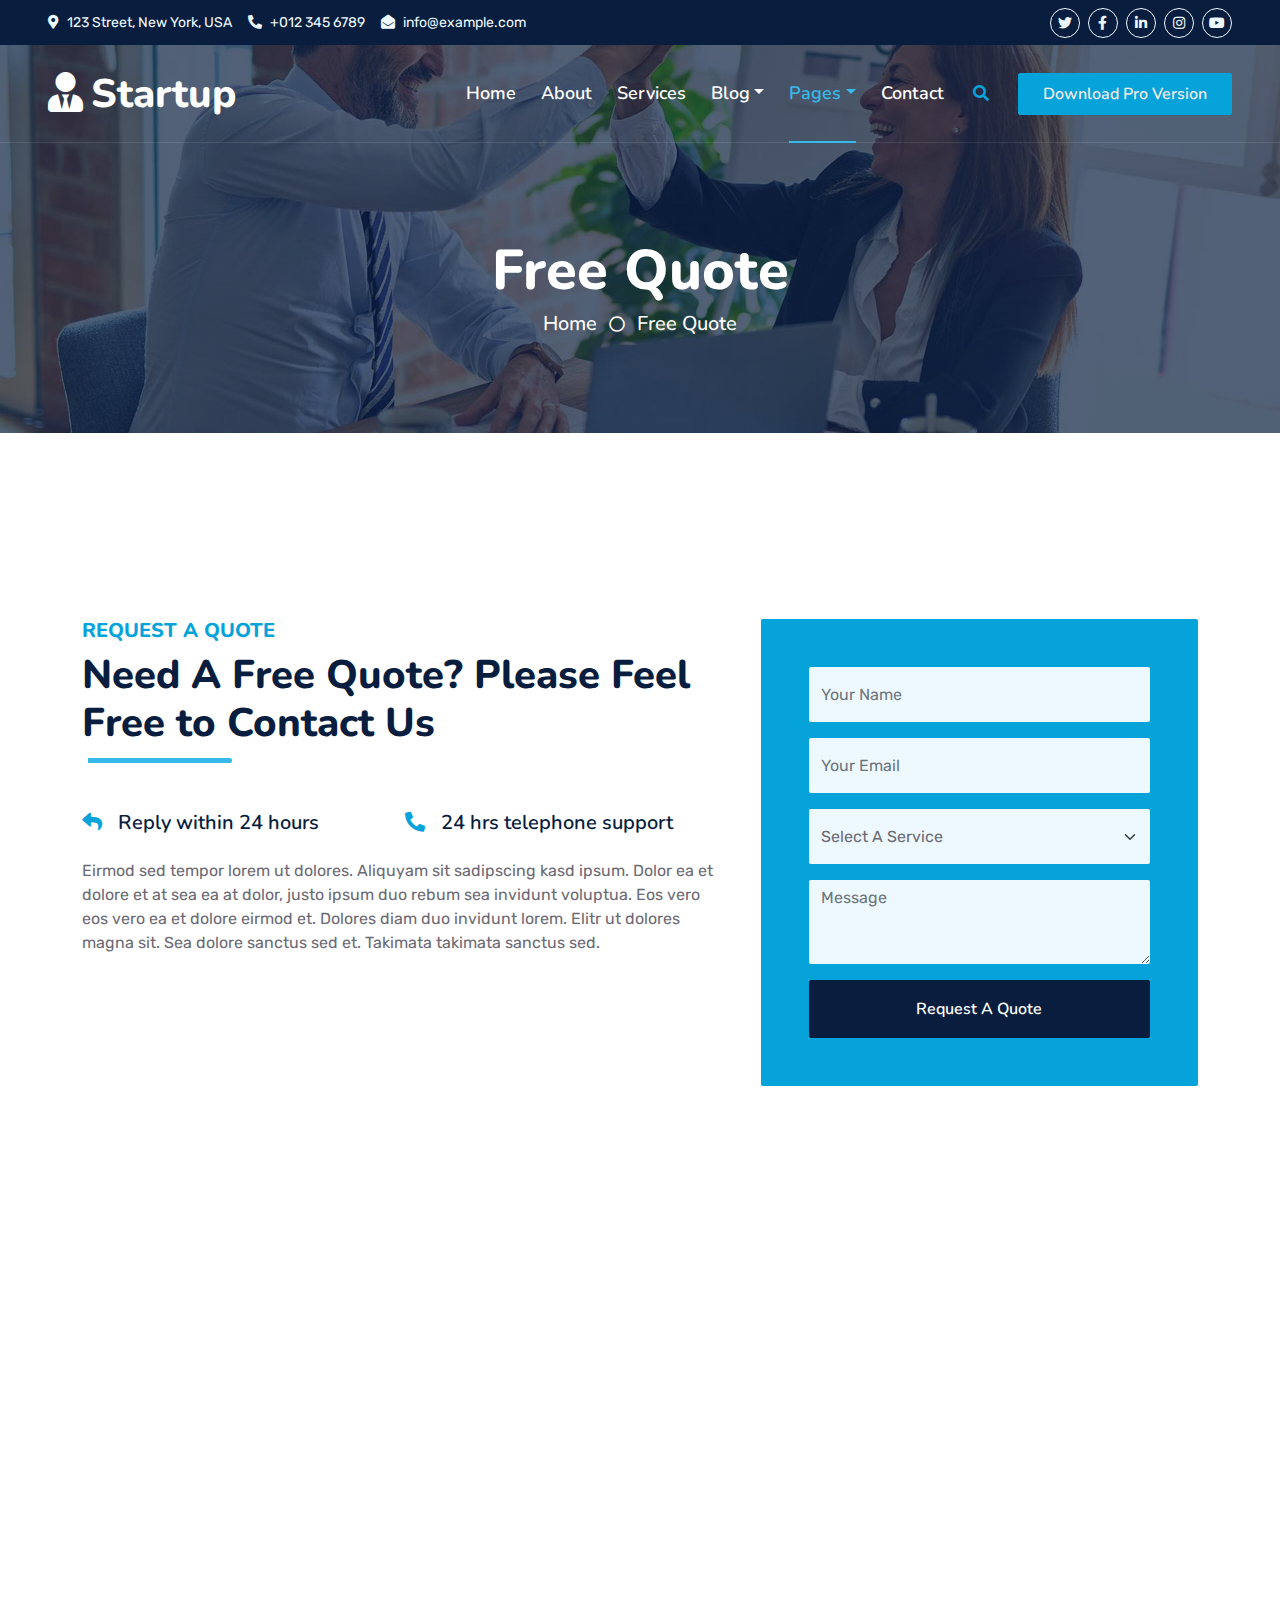
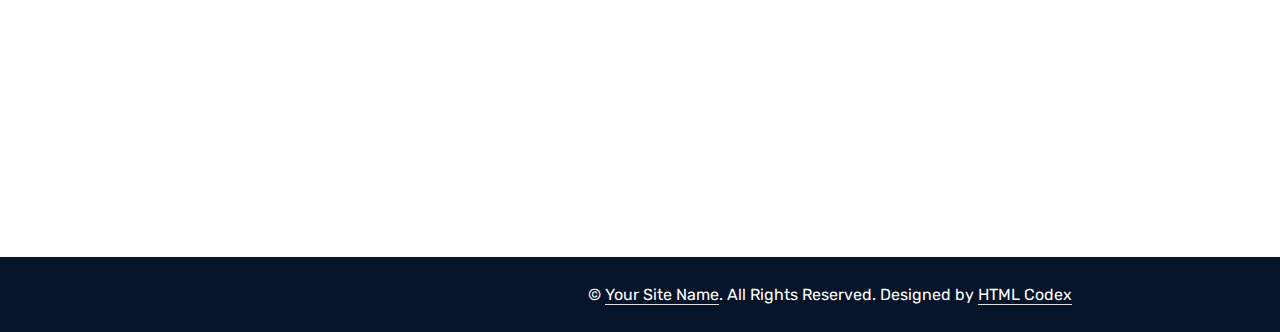
<file: git_project/quote.html>
<!DOCTYPE html>
<html lang="en">

<head>
    <meta charset="utf-8">
    <title>Startup - Startup Website Template</title>
    <meta content="width=device-width, initial-scale=1.0" name="viewport">
    <meta content="Free HTML Templates" name="keywords">
    <meta content="Free HTML Templates" name="description">

    <!-- Favicon -->
    <link href="img/favicon.ico" rel="icon">

    <!-- Google Web Fonts -->
    <link rel="preconnect" href="https://fonts.googleapis.com">
    <link rel="preconnect" href="https://fonts.gstatic.com" crossorigin>
    <link href="https://fonts.googleapis.com/css2?family=Nunito:wght@400;600;700;800&family=Rubik:wght@400;500;600;700&display=swap" rel="stylesheet">

    <!-- Icon Font Stylesheet -->
    <link href="https://cdnjs.cloudflare.com/ajax/libs/font-awesome/5.10.0/css/all.min.css" rel="stylesheet">
    <link href="https://cdn.jsdelivr.net/npm/bootstrap-icons@1.4.1/font/bootstrap-icons.css" rel="stylesheet">

    <!-- Libraries Stylesheet -->
    <link href="lib/owlcarousel/assets/owl.carousel.min.css" rel="stylesheet">
    <link href="lib/animate/animate.min.css" rel="stylesheet">

    <!-- Customized Bootstrap Stylesheet -->
    <link href="css/bootstrap.min.css" rel="stylesheet">

    <!-- Template Stylesheet -->
    <link href="css/style.css" rel="stylesheet">
</head>

<body>
    <!-- Spinner Start -->
    <div id="spinner" class="show bg-white position-fixed translate-middle w-100 vh-100 top-50 start-50 d-flex align-items-center justify-content-center">
        <div class="spinner"></div>
    </div>
    <!-- Spinner End -->


    <!-- Topbar Start -->
    <div class="container-fluid bg-dark px-5 d-none d-lg-block">
        <div class="row gx-0">
            <div class="col-lg-8 text-center text-lg-start mb-2 mb-lg-0">
                <div class="d-inline-flex align-items-center" style="height: 45px;">
                    <small class="me-3 text-light"><i class="fa fa-map-marker-alt me-2"></i>123 Street, New York, USA</small>
                    <small class="me-3 text-light"><i class="fa fa-phone-alt me-2"></i>+012 345 6789</small>
                    <small class="text-light"><i class="fa fa-envelope-open me-2"></i>info@example.com</small>
                </div>
            </div>
            <div class="col-lg-4 text-center text-lg-end">
                <div class="d-inline-flex align-items-center" style="height: 45px;">
                    <a class="btn btn-sm btn-outline-light btn-sm-square rounded-circle me-2" href=""><i class="fab fa-twitter fw-normal"></i></a>
                    <a class="btn btn-sm btn-outline-light btn-sm-square rounded-circle me-2" href=""><i class="fab fa-facebook-f fw-normal"></i></a>
                    <a class="btn btn-sm btn-outline-light btn-sm-square rounded-circle me-2" href=""><i class="fab fa-linkedin-in fw-normal"></i></a>
                    <a class="btn btn-sm btn-outline-light btn-sm-square rounded-circle me-2" href=""><i class="fab fa-instagram fw-normal"></i></a>
                    <a class="btn btn-sm btn-outline-light btn-sm-square rounded-circle" href=""><i class="fab fa-youtube fw-normal"></i></a>
                </div>
            </div>
        </div>
    </div>
    <!-- Topbar End -->


    <!-- Navbar Start -->
    <div class="container-fluid position-relative p-0">
        <nav class="navbar navbar-expand-lg navbar-dark px-5 py-3 py-lg-0">
            <a href="index.html" class="navbar-brand p-0">
                <h1 class="m-0"><i class="fa fa-user-tie me-2"></i>Startup</h1>
            </a>
            <button class="navbar-toggler" type="button" data-bs-toggle="collapse" data-bs-target="#navbarCollapse">
                <span class="fa fa-bars"></span>
            </button>
            <div class="collapse navbar-collapse" id="navbarCollapse">
                <div class="navbar-nav ms-auto py-0">
                    <a href="index.html" class="nav-item nav-link">Home</a>
                    <a href="about.html" class="nav-item nav-link">About</a>
                    <a href="service.html" class="nav-item nav-link">Services</a>
                    <div class="nav-item dropdown">
                        <a href="#" class="nav-link dropdown-toggle" data-bs-toggle="dropdown">Blog</a>
                        <div class="dropdown-menu m-0">
                            <a href="blog.html" class="dropdown-item">Blog Grid</a>
                            <a href="detail.html" class="dropdown-item">Blog Detail</a>
                        </div>
                    </div>
                    <div class="nav-item dropdown">
                        <a href="#" class="nav-link dropdown-toggle active" data-bs-toggle="dropdown">Pages</a>
                        <div class="dropdown-menu m-0">
                            <a href="price.html" class="dropdown-item">Pricing Plan</a>
                            <a href="feature.html" class="dropdown-item">Our features</a>
                            <a href="team.html" class="dropdown-item">Team Members</a>
                            <a href="testimonial.html" class="dropdown-item">Testimonial</a>
                            <a href="quote.html" class="dropdown-item active">Free Quote</a>
                        </div>
                    </div>
                    <a href="contact.html" class="nav-item nav-link">Contact</a>
                </div>
                <butaton type="button" class="btn text-primary ms-3" data-bs-toggle="modal" data-bs-target="#searchModal"><i class="fa fa-search"></i></butaton>
                <a href="https://htmlcodex.com/startup-company-website-template" class="btn btn-primary py-2 px-4 ms-3">Download Pro Version</a>
            </div>
        </nav>

        <div class="container-fluid bg-primary py-5 bg-header" style="margin-bottom: 90px;">
            <div class="row py-5">
                <div class="col-12 pt-lg-5 mt-lg-5 text-center">
                    <h1 class="display-4 text-white animated zoomIn">Free Quote</h1>
                    <a href="" class="h5 text-white">Home</a>
                    <i class="far fa-circle text-white px-2"></i>
                    <a href="" class="h5 text-white">Free Quote</a>
                </div>
            </div>
        </div>
    </div>
    <!-- Navbar End -->


    <!-- Full Screen Search Start -->
    <div class="modal fade" id="searchModal" tabindex="-1">
        <div class="modal-dialog modal-fullscreen">
            <div class="modal-content" style="background: rgba(9, 30, 62, .7);">
                <div class="modal-header border-0">
                    <button type="button" class="btn bg-white btn-close" data-bs-dismiss="modal" aria-label="Close"></button>
                </div>
                <div class="modal-body d-flex align-items-center justify-content-center">
                    <div class="input-group" style="max-width: 600px;">
                        <input type="text" class="form-control bg-transparent border-primary p-3" placeholder="Type search keyword">
                        <button class="btn btn-primary px-4"><i class="bi bi-search"></i></button>
                    </div>
                </div>
            </div>
        </div>
    </div>
    <!-- Full Screen Search End -->


    <!-- Quote Start -->
    <div class="container-fluid py-5 wow fadeInUp" data-wow-delay="0.1s">
        <div class="container py-5">
            <div class="row g-5">
                <div class="col-lg-7">
                    <div class="section-title position-relative pb-3 mb-5">
                        <h5 class="fw-bold text-primary text-uppercase">Request A Quote</h5>
                        <h1 class="mb-0">Need A Free Quote? Please Feel Free to Contact Us</h1>
                    </div>
                    <div class="row gx-3">
                        <div class="col-sm-6 wow zoomIn" data-wow-delay="0.2s">
                            <h5 class="mb-4"><i class="fa fa-reply text-primary me-3"></i>Reply within 24 hours</h5>
                        </div>
                        <div class="col-sm-6 wow zoomIn" data-wow-delay="0.4s">
                            <h5 class="mb-4"><i class="fa fa-phone-alt text-primary me-3"></i>24 hrs telephone support</h5>
                        </div>
                    </div>
                    <p class="mb-4">Eirmod sed tempor lorem ut dolores. Aliquyam sit sadipscing kasd ipsum. Dolor ea et dolore et at sea ea at dolor, justo ipsum duo rebum sea invidunt voluptua. Eos vero eos vero ea et dolore eirmod et. Dolores diam duo invidunt lorem. Elitr ut dolores magna sit. Sea dolore sanctus sed et. Takimata takimata sanctus sed.</p>
                    <div class="d-flex align-items-center mt-2 wow zoomIn" data-wow-delay="0.6s">
                        <div class="bg-primary d-flex align-items-center justify-content-center rounded" style="width: 60px; height: 60px;">
                            <i class="fa fa-phone-alt text-white"></i>
                        </div>
                        <div class="ps-4">
                            <h5 class="mb-2">Call to ask any question</h5>
                            <h4 class="text-primary mb-0">+012 345 6789</h4>
                        </div>
                    </div>
                </div>
                <div class="col-lg-5">
                    <div class="bg-primary rounded h-100 d-flex align-items-center p-5 wow zoomIn" data-wow-delay="0.9s">
                        <form>
                            <div class="row g-3">
                                <div class="col-xl-12">
                                    <input type="text" class="form-control bg-light border-0" placeholder="Your Name" style="height: 55px;">
                                </div>
                                <div class="col-12">
                                    <input type="email" class="form-control bg-light border-0" placeholder="Your Email" style="height: 55px;">
                                </div>
                                <div class="col-12">
                                    <select class="form-select bg-light border-0" style="height: 55px;">
                                        <option selected>Select A Service</option>
                                        <option value="1">Service 1</option>
                                        <option value="2">Service 2</option>
                                        <option value="3">Service 3</option>
                                    </select>
                                </div>
                                <div class="col-12">
                                    <textarea class="form-control bg-light border-0" rows="3" placeholder="Message"></textarea>
                                </div>
                                <div class="col-12">
                                    <button class="btn btn-dark w-100 py-3" type="submit">Request A Quote</button>
                                </div>
                            </div>
                        </form>
                    </div>
                </div>
            </div>
        </div>
    </div>
    <!-- Quote End -->


    <!-- Vendor Start -->
    <div class="container-fluid py-5 wow fadeInUp" data-wow-delay="0.1s">
        <div class="container py-5 mb-5">
            <div class="bg-white">
                <div class="owl-carousel vendor-carousel">
                    <img src="img/vendor-1.jpg" alt="">
                    <img src="img/vendor-2.jpg" alt="">
                    <img src="img/vendor-3.jpg" alt="">
                    <img src="img/vendor-4.jpg" alt="">
                    <img src="img/vendor-5.jpg" alt="">
                    <img src="img/vendor-6.jpg" alt="">
                    <img src="img/vendor-7.jpg" alt="">
                    <img src="img/vendor-8.jpg" alt="">
                    <img src="img/vendor-9.jpg" alt="">
                </div>
            </div>
        </div>
    </div>
    <!-- Vendor End -->
    

    <!-- Footer Start -->
    <div class="container-fluid bg-dark text-light mt-5 wow fadeInUp" data-wow-delay="0.1s">
        <div class="container">
            <div class="row gx-5">
                <div class="col-lg-4 col-md-6 footer-about">
                    <div class="d-flex flex-column align-items-center justify-content-center text-center h-100 bg-primary p-4">
                        <a href="index.html" class="navbar-brand">
                            <h1 class="m-0 text-white"><i class="fa fa-user-tie me-2"></i>Startup</h1>
                        </a>
                        <p class="mt-3 mb-4">Lorem diam sit erat dolor elitr et, diam lorem justo amet clita stet eos sit. Elitr dolor duo lorem, elitr clita ipsum sea. Diam amet erat lorem stet eos. Diam amet et kasd eos duo.</p>
                        <form action="">
                            <div class="input-group">
                                <input type="text" class="form-control border-white p-3" placeholder="Your Email">
                                <button class="btn btn-dark">Sign Up</button>
                            </div>
                        </form>
                    </div>
                </div>
                <div class="col-lg-8 col-md-6">
                    <div class="row gx-5">
                        <div class="col-lg-4 col-md-12 pt-5 mb-5">
                            <div class="section-title section-title-sm position-relative pb-3 mb-4">
                                <h3 class="text-light mb-0">Get In Touch</h3>
                            </div>
                            <div class="d-flex mb-2">
                                <i class="bi bi-geo-alt text-primary me-2"></i>
                                <p class="mb-0">123 Street, New York, USA</p>
                            </div>
                            <div class="d-flex mb-2">
                                <i class="bi bi-envelope-open text-primary me-2"></i>
                                <p class="mb-0">info@example.com</p>
                            </div>
                            <div class="d-flex mb-2">
                                <i class="bi bi-telephone text-primary me-2"></i>
                                <p class="mb-0">+012 345 67890</p>
                            </div>
                            <div class="d-flex mt-4">
                                <a class="btn btn-primary btn-square me-2" href="#"><i class="fab fa-twitter fw-normal"></i></a>
                                <a class="btn btn-primary btn-square me-2" href="#"><i class="fab fa-facebook-f fw-normal"></i></a>
                                <a class="btn btn-primary btn-square me-2" href="#"><i class="fab fa-linkedin-in fw-normal"></i></a>
                                <a class="btn btn-primary btn-square" href="#"><i class="fab fa-instagram fw-normal"></i></a>
                            </div>
                        </div>
                        <div class="col-lg-4 col-md-12 pt-0 pt-lg-5 mb-5">
                            <div class="section-title section-title-sm position-relative pb-3 mb-4">
                                <h3 class="text-light mb-0">Quick Links</h3>
                            </div>
                            <div class="link-animated d-flex flex-column justify-content-start">
                                <a class="text-light mb-2" href="#"><i class="bi bi-arrow-right text-primary me-2"></i>Home</a>
                                <a class="text-light mb-2" href="#"><i class="bi bi-arrow-right text-primary me-2"></i>About Us</a>
                                <a class="text-light mb-2" href="#"><i class="bi bi-arrow-right text-primary me-2"></i>Our Services</a>
                                <a class="text-light mb-2" href="#"><i class="bi bi-arrow-right text-primary me-2"></i>Meet The Team</a>
                                <a class="text-light mb-2" href="#"><i class="bi bi-arrow-right text-primary me-2"></i>Latest Blog</a>
                                <a class="text-light" href="#"><i class="bi bi-arrow-right text-primary me-2"></i>Contact Us</a>
                            </div>
                        </div>
                        <div class="col-lg-4 col-md-12 pt-0 pt-lg-5 mb-5">
                            <div class="section-title section-title-sm position-relative pb-3 mb-4">
                                <h3 class="text-light mb-0">Popular Links</h3>
                            </div>
                            <div class="link-animated d-flex flex-column justify-content-start">
                                <a class="text-light mb-2" href="#"><i class="bi bi-arrow-right text-primary me-2"></i>Home</a>
                                <a class="text-light mb-2" href="#"><i class="bi bi-arrow-right text-primary me-2"></i>About Us</a>
                                <a class="text-light mb-2" href="#"><i class="bi bi-arrow-right text-primary me-2"></i>Our Services</a>
                                <a class="text-light mb-2" href="#"><i class="bi bi-arrow-right text-primary me-2"></i>Meet The Team</a>
                                <a class="text-light mb-2" href="#"><i class="bi bi-arrow-right text-primary me-2"></i>Latest Blog</a>
                                <a class="text-light" href="#"><i class="bi bi-arrow-right text-primary me-2"></i>Contact Us</a>
                            </div>
                        </div>
                    </div>
                </div>
            </div>
        </div>
    </div>
    <div class="container-fluid text-white" style="background: #061429;">
        <div class="container text-center">
            <div class="row justify-content-end">
                <div class="col-lg-8 col-md-6">
                    <div class="d-flex align-items-center justify-content-center" style="height: 75px;">
                        <p class="mb-0">&copy; <a class="text-white border-bottom" href="#">Your Site Name</a>. All Rights Reserved. 
						
						<!--/*** This template is free as long as you keep the footer author’s credit link/attribution link/backlink. If you'd like to use the template without the footer author’s credit link/attribution link/backlink, you can purchase the Credit Removal License from "https://htmlcodex.com/credit-removal". Thank you for your support. ***/-->
						Designed by <a class="text-white border-bottom" href="https://htmlcodex.com">HTML Codex</a></p>
                    </div>
                </div>
            </div>
        </div>
    </div>
    <!-- Footer End -->


    <!-- Back to Top -->
    <a href="#" class="btn btn-lg btn-primary btn-lg-square rounded back-to-top"><i class="bi bi-arrow-up"></i></a>


    <!-- JavaScript Libraries -->
    <script src="https://code.jquery.com/jquery-3.4.1.min.js"></script>
    <script src="https://cdn.jsdelivr.net/npm/bootstrap@5.0.0/dist/js/bootstrap.bundle.min.js"></script>
    <script src="lib/wow/wow.min.js"></script>
    <script src="lib/easing/easing.min.js"></script>
    <script src="lib/waypoints/waypoints.min.js"></script>
    <script src="lib/counterup/counterup.min.js"></script>
    <script src="lib/owlcarousel/owl.carousel.min.js"></script>

    <!-- Template Javascript -->
    <script src="js/main.js"></script>
</body>

</html>
</file>
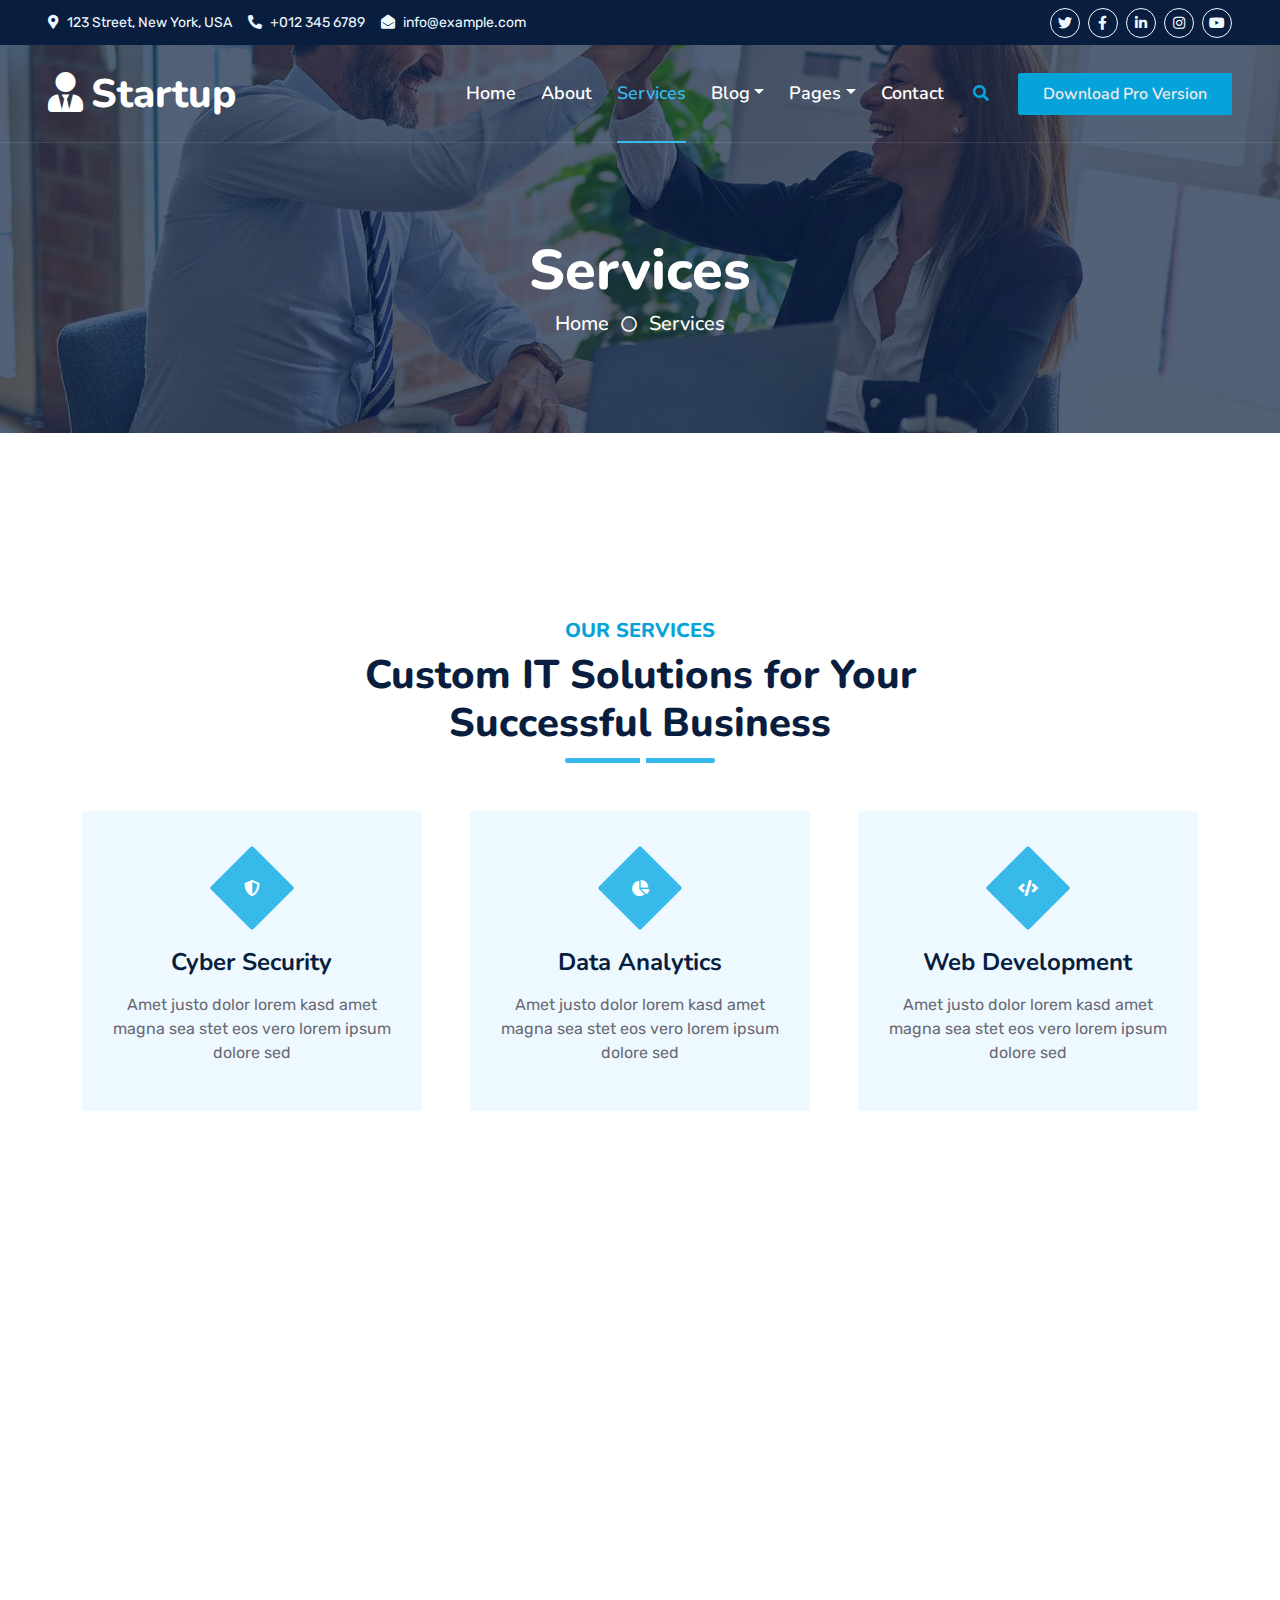
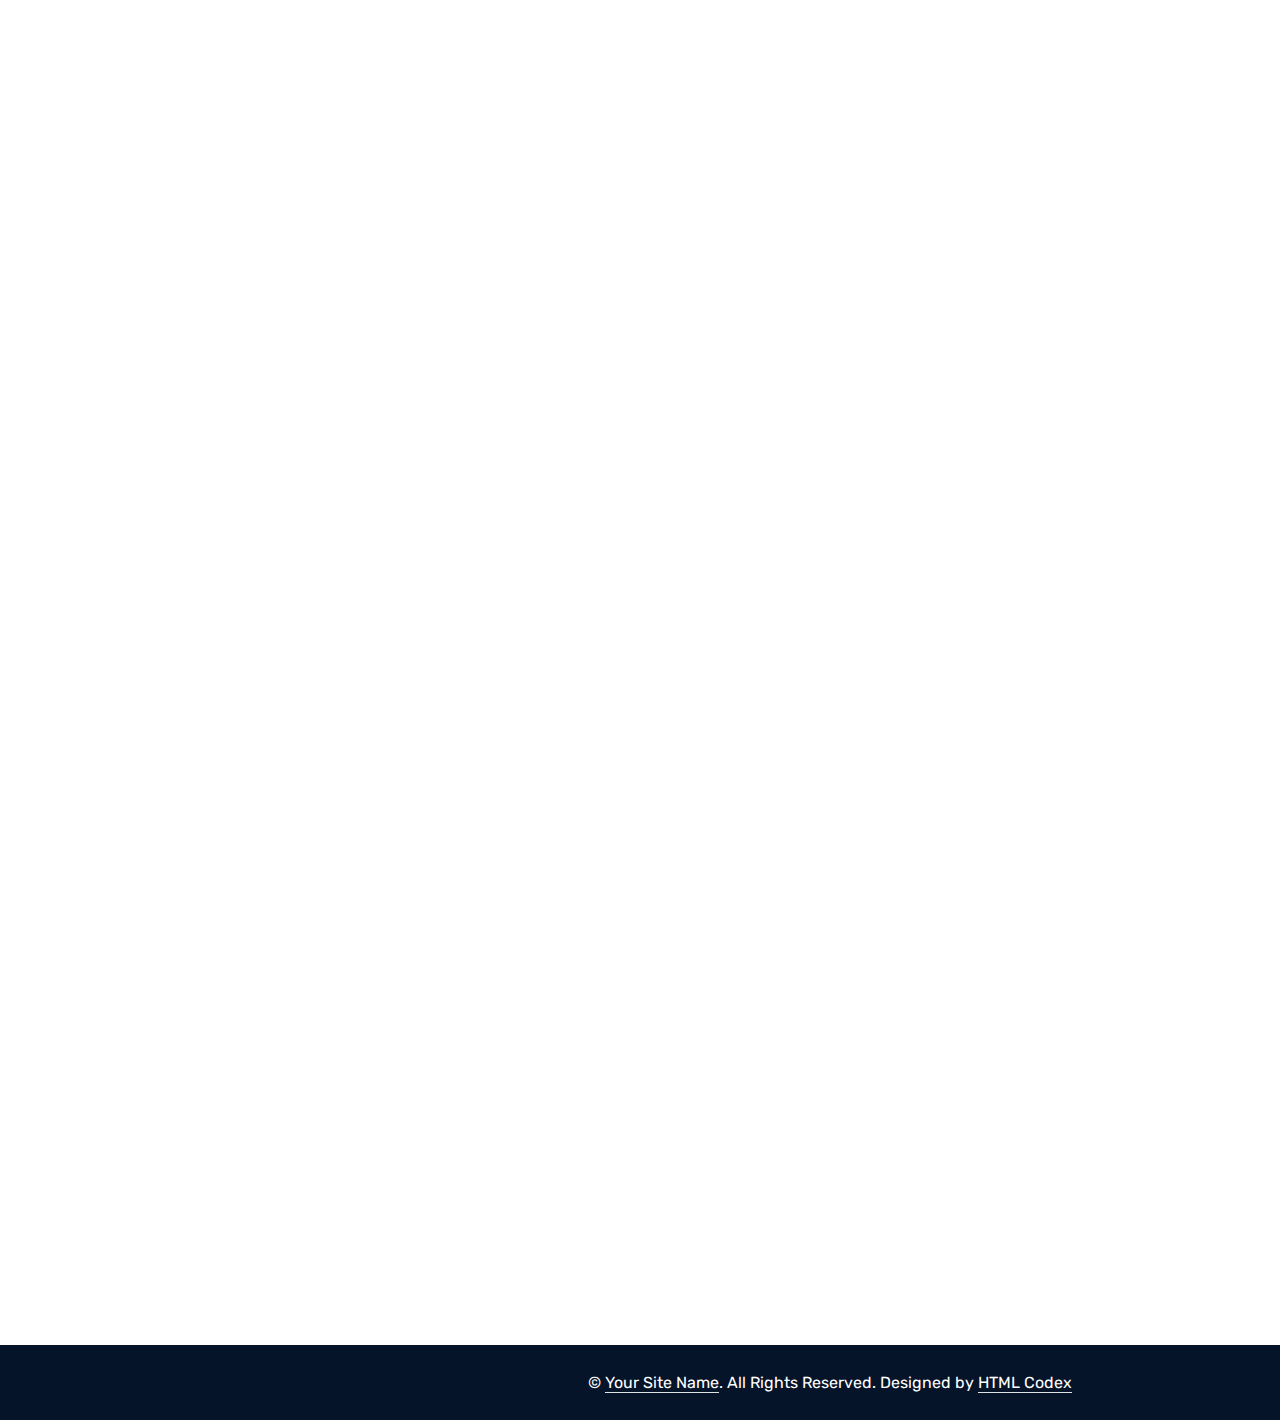
<file: git_project/service.html>
<!DOCTYPE html>
<html lang="en">

<head>
    <meta charset="utf-8">
    <title>Startup - Startup Website Template</title>
    <meta content="width=device-width, initial-scale=1.0" name="viewport">
    <meta content="Free HTML Templates" name="keywords">
    <meta content="Free HTML Templates" name="description">

    <!-- Favicon -->
    <link href="img/favicon.ico" rel="icon">

    <!-- Google Web Fonts -->
    <link rel="preconnect" href="https://fonts.googleapis.com">
    <link rel="preconnect" href="https://fonts.gstatic.com" crossorigin>
    <link href="https://fonts.googleapis.com/css2?family=Nunito:wght@400;600;700;800&family=Rubik:wght@400;500;600;700&display=swap" rel="stylesheet">

    <!-- Icon Font Stylesheet -->
    <link href="https://cdnjs.cloudflare.com/ajax/libs/font-awesome/5.10.0/css/all.min.css" rel="stylesheet">
    <link href="https://cdn.jsdelivr.net/npm/bootstrap-icons@1.4.1/font/bootstrap-icons.css" rel="stylesheet">

    <!-- Libraries Stylesheet -->
    <link href="lib/owlcarousel/assets/owl.carousel.min.css" rel="stylesheet">
    <link href="lib/animate/animate.min.css" rel="stylesheet">

    <!-- Customized Bootstrap Stylesheet -->
    <link href="css/bootstrap.min.css" rel="stylesheet">

    <!-- Template Stylesheet -->
    <link href="css/style.css" rel="stylesheet">
</head>

<body>
    <!-- Spinner Start -->
    <div id="spinner" class="show bg-white position-fixed translate-middle w-100 vh-100 top-50 start-50 d-flex align-items-center justify-content-center">
        <div class="spinner"></div>
    </div>
    <!-- Spinner End -->


    <!-- Topbar Start -->
    <div class="container-fluid bg-dark px-5 d-none d-lg-block">
        <div class="row gx-0">
            <div class="col-lg-8 text-center text-lg-start mb-2 mb-lg-0">
                <div class="d-inline-flex align-items-center" style="height: 45px;">
                    <small class="me-3 text-light"><i class="fa fa-map-marker-alt me-2"></i>123 Street, New York, USA</small>
                    <small class="me-3 text-light"><i class="fa fa-phone-alt me-2"></i>+012 345 6789</small>
                    <small class="text-light"><i class="fa fa-envelope-open me-2"></i>info@example.com</small>
                </div>
            </div>
            <div class="col-lg-4 text-center text-lg-end">
                <div class="d-inline-flex align-items-center" style="height: 45px;">
                    <a class="btn btn-sm btn-outline-light btn-sm-square rounded-circle me-2" href=""><i class="fab fa-twitter fw-normal"></i></a>
                    <a class="btn btn-sm btn-outline-light btn-sm-square rounded-circle me-2" href=""><i class="fab fa-facebook-f fw-normal"></i></a>
                    <a class="btn btn-sm btn-outline-light btn-sm-square rounded-circle me-2" href=""><i class="fab fa-linkedin-in fw-normal"></i></a>
                    <a class="btn btn-sm btn-outline-light btn-sm-square rounded-circle me-2" href=""><i class="fab fa-instagram fw-normal"></i></a>
                    <a class="btn btn-sm btn-outline-light btn-sm-square rounded-circle" href=""><i class="fab fa-youtube fw-normal"></i></a>
                </div>
            </div>
        </div>
    </div>
    <!-- Topbar End -->


    <!-- Navbar Start -->
    <div class="container-fluid position-relative p-0">
        <nav class="navbar navbar-expand-lg navbar-dark px-5 py-3 py-lg-0">
            <a href="index.html" class="navbar-brand p-0">
                <h1 class="m-0"><i class="fa fa-user-tie me-2"></i>Startup</h1>
            </a>
            <button class="navbar-toggler" type="button" data-bs-toggle="collapse" data-bs-target="#navbarCollapse">
                <span class="fa fa-bars"></span>
            </button>
            <div class="collapse navbar-collapse" id="navbarCollapse">
                <div class="navbar-nav ms-auto py-0">
                    <a href="index.html" class="nav-item nav-link">Home</a>
                    <a href="about.html" class="nav-item nav-link">About</a>
                    <a href="service.html" class="nav-item nav-link active">Services</a>
                    <div class="nav-item dropdown">
                        <a href="#" class="nav-link dropdown-toggle" data-bs-toggle="dropdown">Blog</a>
                        <div class="dropdown-menu m-0">
                            <a href="blog.html" class="dropdown-item">Blog Grid</a>
                            <a href="detail.html" class="dropdown-item">Blog Detail</a>
                        </div>
                    </div>
                    <div class="nav-item dropdown">
                        <a href="#" class="nav-link dropdown-toggle" data-bs-toggle="dropdown">Pages</a>
                        <div class="dropdown-menu m-0">
                            <a href="price.html" class="dropdown-item">Pricing Plan</a>
                            <a href="feature.html" class="dropdown-item">Our features</a>
                            <a href="team.html" class="dropdown-item">Team Members</a>
                            <a href="testimonial.html" class="dropdown-item">Testimonial</a>
                            <a href="quote.html" class="dropdown-item">Free Quote</a>
                        </div>
                    </div>
                    <a href="contact.html" class="nav-item nav-link">Contact</a>
                </div>
                <butaton type="button" class="btn text-primary ms-3" data-bs-toggle="modal" data-bs-target="#searchModal"><i class="fa fa-search"></i></butaton>
                <a href="https://htmlcodex.com/startup-company-website-template" class="btn btn-primary py-2 px-4 ms-3">Download Pro Version</a>
            </div>
        </nav>

        <div class="container-fluid bg-primary py-5 bg-header" style="margin-bottom: 90px;">
            <div class="row py-5">
                <div class="col-12 pt-lg-5 mt-lg-5 text-center">
                    <h1 class="display-4 text-white animated zoomIn">Services</h1>
                    <a href="" class="h5 text-white">Home</a>
                    <i class="far fa-circle text-white px-2"></i>
                    <a href="" class="h5 text-white">Services</a>
                </div>
            </div>
        </div>
    </div>
    <!-- Navbar End -->


    <!-- Full Screen Search Start -->
    <div class="modal fade" id="searchModal" tabindex="-1">
        <div class="modal-dialog modal-fullscreen">
            <div class="modal-content" style="background: rgba(9, 30, 62, .7);">
                <div class="modal-header border-0">
                    <button type="button" class="btn bg-white btn-close" data-bs-dismiss="modal" aria-label="Close"></button>
                </div>
                <div class="modal-body d-flex align-items-center justify-content-center">
                    <div class="input-group" style="max-width: 600px;">
                        <input type="text" class="form-control bg-transparent border-primary p-3" placeholder="Type search keyword">
                        <button class="btn btn-primary px-4"><i class="bi bi-search"></i></button>
                    </div>
                </div>
            </div>
        </div>
    </div>
    <!-- Full Screen Search End -->


    <!-- Service Start -->
    <div class="container-fluid py-5 wow fadeInUp" data-wow-delay="0.1s">
        <div class="container py-5">
            <div class="section-title text-center position-relative pb-3 mb-5 mx-auto" style="max-width: 600px;">
                <h5 class="fw-bold text-primary text-uppercase">Our Services</h5>
                <h1 class="mb-0">Custom IT Solutions for Your Successful Business</h1>
            </div>
            <div class="row g-5">
                <div class="col-lg-4 col-md-6 wow zoomIn" data-wow-delay="0.3s">
                    <div class="service-item bg-light rounded d-flex flex-column align-items-center justify-content-center text-center">
                        <div class="service-icon">
                            <i class="fa fa-shield-alt text-white"></i>
                        </div>
                        <h4 class="mb-3">Cyber Security</h4>
                        <p class="m-0">Amet justo dolor lorem kasd amet magna sea stet eos vero lorem ipsum dolore sed</p>
                        <a class="btn btn-lg btn-primary rounded" href="">
                            <i class="bi bi-arrow-right"></i>
                        </a>
                    </div>
                </div>
                <div class="col-lg-4 col-md-6 wow zoomIn" data-wow-delay="0.6s">
                    <div class="service-item bg-light rounded d-flex flex-column align-items-center justify-content-center text-center">
                        <div class="service-icon">
                            <i class="fa fa-chart-pie text-white"></i>
                        </div>
                        <h4 class="mb-3">Data Analytics</h4>
                        <p class="m-0">Amet justo dolor lorem kasd amet magna sea stet eos vero lorem ipsum dolore sed</p>
                        <a class="btn btn-lg btn-primary rounded" href="">
                            <i class="bi bi-arrow-right"></i>
                        </a>
                    </div>
                </div>
                <div class="col-lg-4 col-md-6 wow zoomIn" data-wow-delay="0.9s">
                    <div class="service-item bg-light rounded d-flex flex-column align-items-center justify-content-center text-center">
                        <div class="service-icon">
                            <i class="fa fa-code text-white"></i>
                        </div>
                        <h4 class="mb-3">Web Development</h4>
                        <p class="m-0">Amet justo dolor lorem kasd amet magna sea stet eos vero lorem ipsum dolore sed</p>
                        <a class="btn btn-lg btn-primary rounded" href="">
                            <i class="bi bi-arrow-right"></i>
                        </a>
                    </div>
                </div>
                <div class="col-lg-4 col-md-6 wow zoomIn" data-wow-delay="0.3s">
                    <div class="service-item bg-light rounded d-flex flex-column align-items-center justify-content-center text-center">
                        <div class="service-icon">
                            <i class="fab fa-android text-white"></i>
                        </div>
                        <h4 class="mb-3">Apps Development</h4>
                        <p class="m-0">Amet justo dolor lorem kasd amet magna sea stet eos vero lorem ipsum dolore sed</p>
                        <a class="btn btn-lg btn-primary rounded" href="">
                            <i class="bi bi-arrow-right"></i>
                        </a>
                    </div>
                </div>
                <div class="col-lg-4 col-md-6 wow zoomIn" data-wow-delay="0.6s">
                    <div class="service-item bg-light rounded d-flex flex-column align-items-center justify-content-center text-center">
                        <div class="service-icon">
                            <i class="fa fa-search text-white"></i>
                        </div>
                        <h4 class="mb-3">SEO Optimization</h4>
                        <p class="m-0">Amet justo dolor lorem kasd amet magna sea stet eos vero lorem ipsum dolore sed</p>
                        <a class="btn btn-lg btn-primary rounded" href="">
                            <i class="bi bi-arrow-right"></i>
                        </a>
                    </div>
                </div>
                <div class="col-lg-4 col-md-6 wow zoomIn" data-wow-delay="0.9s">
                    <div class="position-relative bg-primary rounded h-100 d-flex flex-column align-items-center justify-content-center text-center p-5">
                        <h3 class="text-white mb-3">Call Us For Quote</h3>
                        <p class="text-white mb-3">Clita ipsum magna kasd rebum at ipsum amet dolor justo dolor est magna stet eirmod</p>
                        <h2 class="text-white mb-0">+012 345 6789</h2>
                    </div>
                </div>
            </div>
        </div>
    </div>
    <!-- Service End -->


    <!-- Testimonial Start -->
    <div class="container-fluid py-5 wow fadeInUp" data-wow-delay="0.1s">
        <div class="container py-5">
            <div class="section-title text-center position-relative pb-3 mb-4 mx-auto" style="max-width: 600px;">
                <h5 class="fw-bold text-primary text-uppercase">Testimonial</h5>
                <h1 class="mb-0">What Our Clients Say About Our Digital Services</h1>
            </div>
            <div class="owl-carousel testimonial-carousel wow fadeInUp" data-wow-delay="0.6s">
                <div class="testimonial-item bg-light my-4">
                    <div class="d-flex align-items-center border-bottom pt-5 pb-4 px-5">
                        <img class="img-fluid rounded" src="img/testimonial-1.jpg" style="width: 60px; height: 60px;" >
                        <div class="ps-4">
                            <h4 class="text-primary mb-1">Client Name</h4>
                            <small class="text-uppercase">Profession</small>
                        </div>
                    </div>
                    <div class="pt-4 pb-5 px-5">
                        Dolor et eos labore, stet justo sed est sed. Diam sed sed dolor stet amet eirmod eos labore diam
                    </div>
                </div>
                <div class="testimonial-item bg-light my-4">
                    <div class="d-flex align-items-center border-bottom pt-5 pb-4 px-5">
                        <img class="img-fluid rounded" src="img/testimonial-2.jpg" style="width: 60px; height: 60px;" >
                        <div class="ps-4">
                            <h4 class="text-primary mb-1">Client Name</h4>
                            <small class="text-uppercase">Profession</small>
                        </div>
                    </div>
                    <div class="pt-4 pb-5 px-5">
                        Dolor et eos labore, stet justo sed est sed. Diam sed sed dolor stet amet eirmod eos labore diam
                    </div>
                </div>
                <div class="testimonial-item bg-light my-4">
                    <div class="d-flex align-items-center border-bottom pt-5 pb-4 px-5">
                        <img class="img-fluid rounded" src="img/testimonial-3.jpg" style="width: 60px; height: 60px;" >
                        <div class="ps-4">
                            <h4 class="text-primary mb-1">Client Name</h4>
                            <small class="text-uppercase">Profession</small>
                        </div>
                    </div>
                    <div class="pt-4 pb-5 px-5">
                        Dolor et eos labore, stet justo sed est sed. Diam sed sed dolor stet amet eirmod eos labore diam
                    </div>
                </div>
                <div class="testimonial-item bg-light my-4">
                    <div class="d-flex align-items-center border-bottom pt-5 pb-4 px-5">
                        <img class="img-fluid rounded" src="img/testimonial-4.jpg" style="width: 60px; height: 60px;" >
                        <div class="ps-4">
                            <h4 class="text-primary mb-1">Client Name</h4>
                            <small class="text-uppercase">Profession</small>
                        </div>
                    </div>
                    <div class="pt-4 pb-5 px-5">
                        Dolor et eos labore, stet justo sed est sed. Diam sed sed dolor stet amet eirmod eos labore diam
                    </div>
                </div>
            </div>
        </div>
    </div>
    <!-- Testimonial End -->


    <!-- Vendor Start -->
    <div class="container-fluid py-5 wow fadeInUp" data-wow-delay="0.1s">
        <div class="container py-5 mb-5">
            <div class="bg-white">
                <div class="owl-carousel vendor-carousel">
                    <img src="img/vendor-1.jpg" alt="">
                    <img src="img/vendor-2.jpg" alt="">
                    <img src="img/vendor-3.jpg" alt="">
                    <img src="img/vendor-4.jpg" alt="">
                    <img src="img/vendor-5.jpg" alt="">
                    <img src="img/vendor-6.jpg" alt="">
                    <img src="img/vendor-7.jpg" alt="">
                    <img src="img/vendor-8.jpg" alt="">
                    <img src="img/vendor-9.jpg" alt="">
                </div>
            </div>
        </div>
    </div>
    <!-- Vendor End -->
    

    <!-- Footer Start -->
    <div class="container-fluid bg-dark text-light mt-5 wow fadeInUp" data-wow-delay="0.1s">
        <div class="container">
            <div class="row gx-5">
                <div class="col-lg-4 col-md-6 footer-about">
                    <div class="d-flex flex-column align-items-center justify-content-center text-center h-100 bg-primary p-4">
                        <a href="index.html" class="navbar-brand">
                            <h1 class="m-0 text-white"><i class="fa fa-user-tie me-2"></i>Startup</h1>
                        </a>
                        <p class="mt-3 mb-4">Lorem diam sit erat dolor elitr et, diam lorem justo amet clita stet eos sit. Elitr dolor duo lorem, elitr clita ipsum sea. Diam amet erat lorem stet eos. Diam amet et kasd eos duo.</p>
                        <form action="">
                            <div class="input-group">
                                <input type="text" class="form-control border-white p-3" placeholder="Your Email">
                                <button class="btn btn-dark">Sign Up</button>
                            </div>
                        </form>
                    </div>
                </div>
                <div class="col-lg-8 col-md-6">
                    <div class="row gx-5">
                        <div class="col-lg-4 col-md-12 pt-5 mb-5">
                            <div class="section-title section-title-sm position-relative pb-3 mb-4">
                                <h3 class="text-light mb-0">Get In Touch</h3>
                            </div>
                            <div class="d-flex mb-2">
                                <i class="bi bi-geo-alt text-primary me-2"></i>
                                <p class="mb-0">123 Street, New York, USA</p>
                            </div>
                            <div class="d-flex mb-2">
                                <i class="bi bi-envelope-open text-primary me-2"></i>
                                <p class="mb-0">info@example.com</p>
                            </div>
                            <div class="d-flex mb-2">
                                <i class="bi bi-telephone text-primary me-2"></i>
                                <p class="mb-0">+012 345 67890</p>
                            </div>
                            <div class="d-flex mt-4">
                                <a class="btn btn-primary btn-square me-2" href="#"><i class="fab fa-twitter fw-normal"></i></a>
                                <a class="btn btn-primary btn-square me-2" href="#"><i class="fab fa-facebook-f fw-normal"></i></a>
                                <a class="btn btn-primary btn-square me-2" href="#"><i class="fab fa-linkedin-in fw-normal"></i></a>
                                <a class="btn btn-primary btn-square" href="#"><i class="fab fa-instagram fw-normal"></i></a>
                            </div>
                        </div>
                        <div class="col-lg-4 col-md-12 pt-0 pt-lg-5 mb-5">
                            <div class="section-title section-title-sm position-relative pb-3 mb-4">
                                <h3 class="text-light mb-0">Quick Links</h3>
                            </div>
                            <div class="link-animated d-flex flex-column justify-content-start">
                                <a class="text-light mb-2" href="#"><i class="bi bi-arrow-right text-primary me-2"></i>Home</a>
                                <a class="text-light mb-2" href="#"><i class="bi bi-arrow-right text-primary me-2"></i>About Us</a>
                                <a class="text-light mb-2" href="#"><i class="bi bi-arrow-right text-primary me-2"></i>Our Services</a>
                                <a class="text-light mb-2" href="#"><i class="bi bi-arrow-right text-primary me-2"></i>Meet The Team</a>
                                <a class="text-light mb-2" href="#"><i class="bi bi-arrow-right text-primary me-2"></i>Latest Blog</a>
                                <a class="text-light" href="#"><i class="bi bi-arrow-right text-primary me-2"></i>Contact Us</a>
                            </div>
                        </div>
                        <div class="col-lg-4 col-md-12 pt-0 pt-lg-5 mb-5">
                            <div class="section-title section-title-sm position-relative pb-3 mb-4">
                                <h3 class="text-light mb-0">Popular Links</h3>
                            </div>
                            <div class="link-animated d-flex flex-column justify-content-start">
                                <a class="text-light mb-2" href="#"><i class="bi bi-arrow-right text-primary me-2"></i>Home</a>
                                <a class="text-light mb-2" href="#"><i class="bi bi-arrow-right text-primary me-2"></i>About Us</a>
                                <a class="text-light mb-2" href="#"><i class="bi bi-arrow-right text-primary me-2"></i>Our Services</a>
                                <a class="text-light mb-2" href="#"><i class="bi bi-arrow-right text-primary me-2"></i>Meet The Team</a>
                                <a class="text-light mb-2" href="#"><i class="bi bi-arrow-right text-primary me-2"></i>Latest Blog</a>
                                <a class="text-light" href="#"><i class="bi bi-arrow-right text-primary me-2"></i>Contact Us</a>
                            </div>
                        </div>
                    </div>
                </div>
            </div>
        </div>
    </div>
    <div class="container-fluid text-white" style="background: #061429;">
        <div class="container text-center">
            <div class="row justify-content-end">
                <div class="col-lg-8 col-md-6">
                    <div class="d-flex align-items-center justify-content-center" style="height: 75px;">
                        <p class="mb-0">&copy; <a class="text-white border-bottom" href="#">Your Site Name</a>. All Rights Reserved. 
						
						<!--/*** This template is free as long as you keep the footer author’s credit link/attribution link/backlink. If you'd like to use the template without the footer author’s credit link/attribution link/backlink, you can purchase the Credit Removal License from "https://htmlcodex.com/credit-removal". Thank you for your support. ***/-->
						Designed by <a class="text-white border-bottom" href="https://htmlcodex.com">HTML Codex</a></p>
                    </div>
                </div>
            </div>
        </div>
    </div>
    <!-- Footer End -->


    <!-- Back to Top -->
    <a href="#" class="btn btn-lg btn-primary btn-lg-square rounded back-to-top"><i class="bi bi-arrow-up"></i></a>


    <!-- JavaScript Libraries -->
    <script src="https://code.jquery.com/jquery-3.4.1.min.js"></script>
    <script src="https://cdn.jsdelivr.net/npm/bootstrap@5.0.0/dist/js/bootstrap.bundle.min.js"></script>
    <script src="lib/wow/wow.min.js"></script>
    <script src="lib/easing/easing.min.js"></script>
    <script src="lib/waypoints/waypoints.min.js"></script>
    <script src="lib/counterup/counterup.min.js"></script>
    <script src="lib/owlcarousel/owl.carousel.min.js"></script>

    <!-- Template Javascript -->
    <script src="js/main.js"></script>
</body>

</html>
</file>
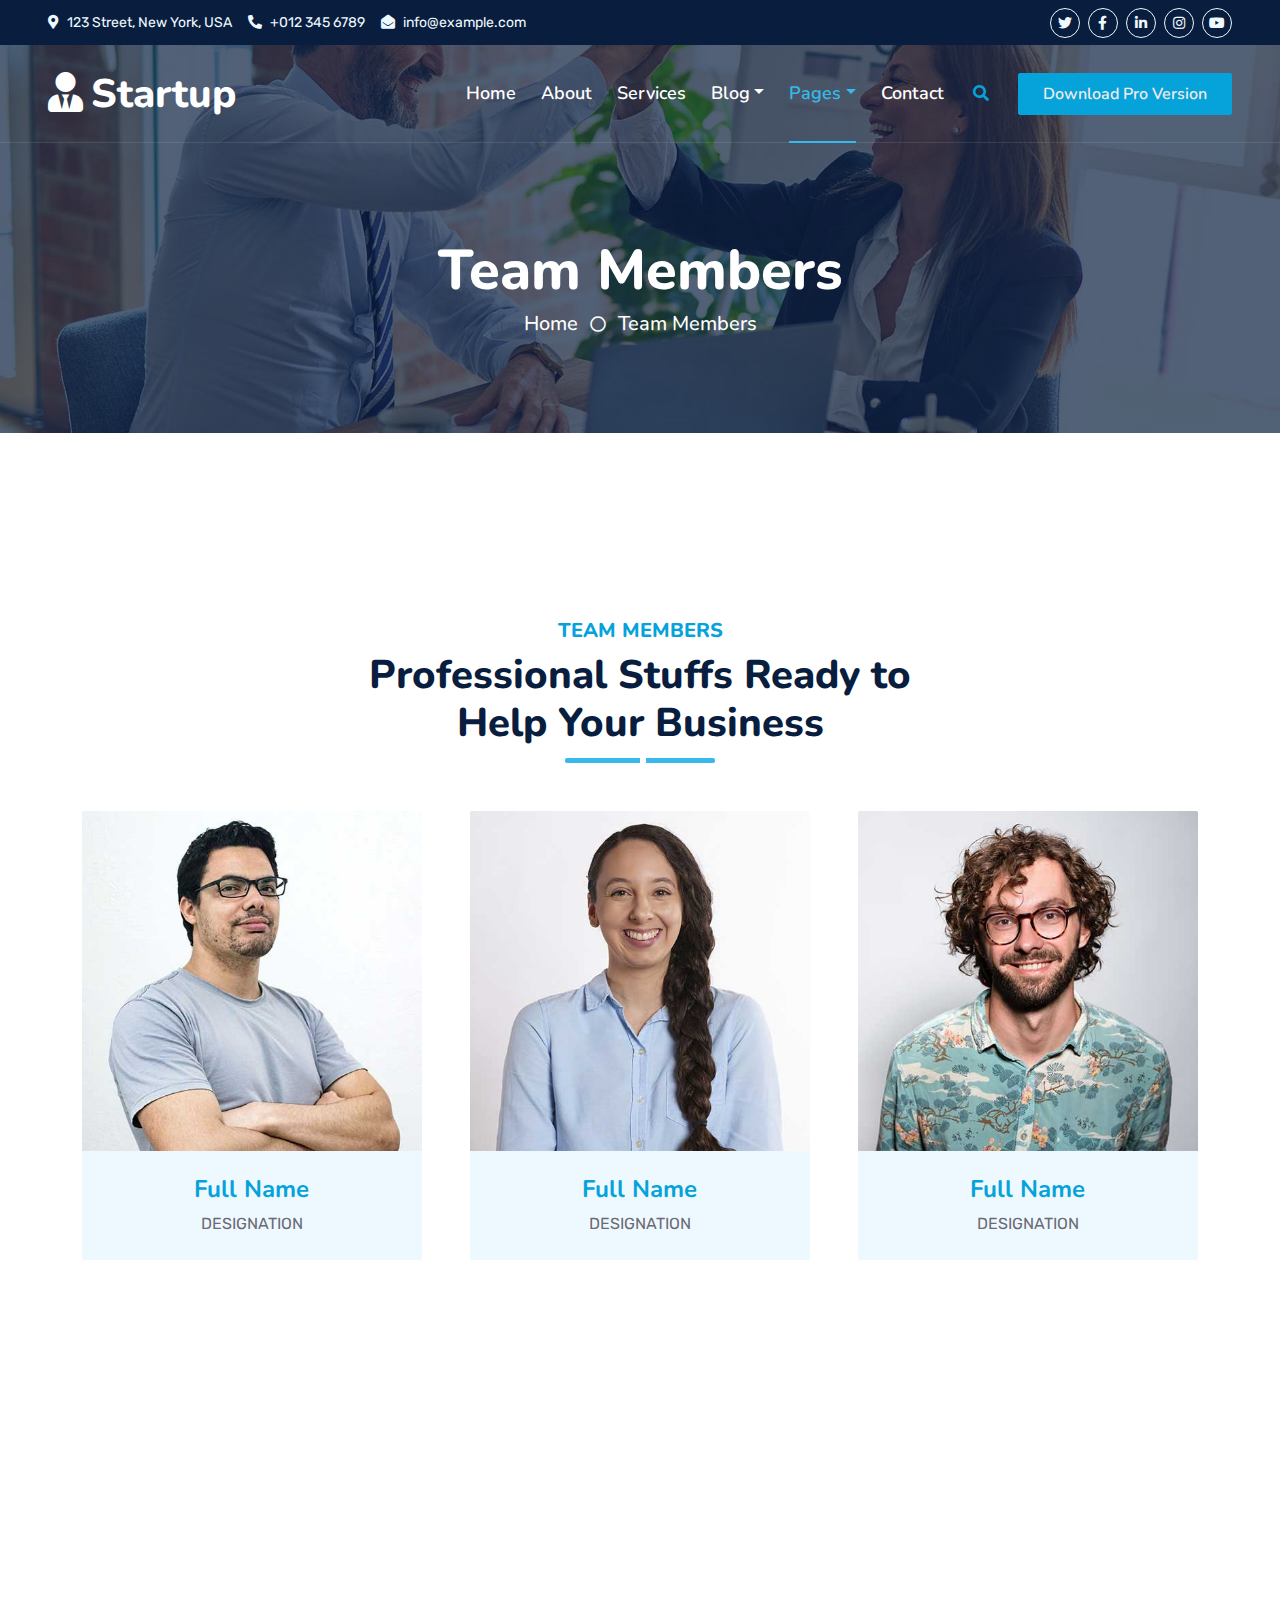
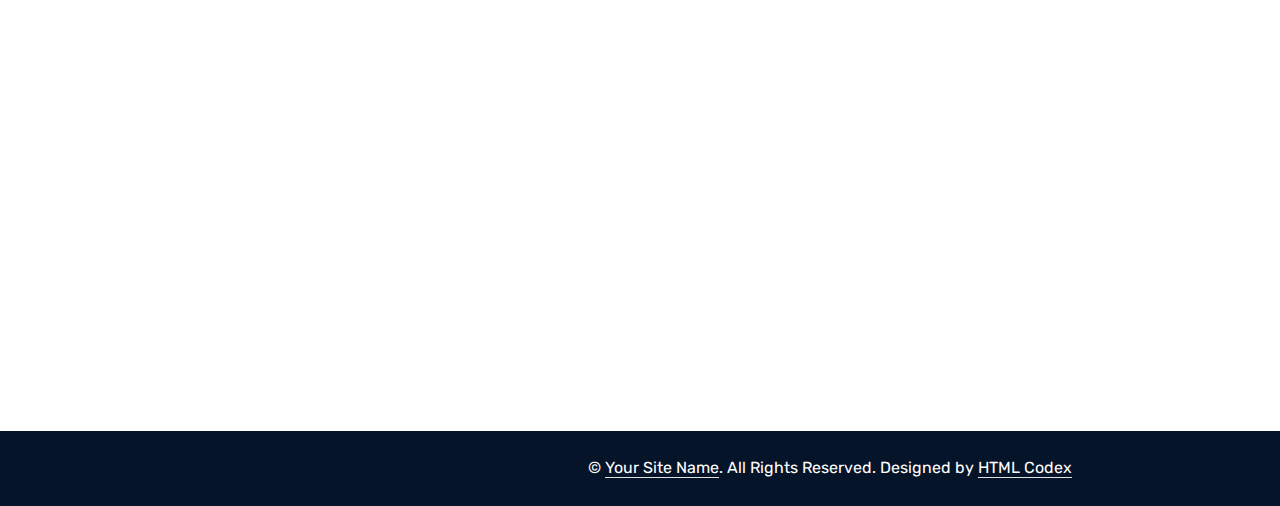
<file: git_project/team.html>
<!DOCTYPE html>
<html lang="en">

<head>
    <meta charset="utf-8">
    <title>Startup - Startup Website Template</title>
    <meta content="width=device-width, initial-scale=1.0" name="viewport">
    <meta content="Free HTML Templates" name="keywords">
    <meta content="Free HTML Templates" name="description">

    <!-- Favicon -->
    <link href="img/favicon.ico" rel="icon">

    <!-- Google Web Fonts -->
    <link rel="preconnect" href="https://fonts.googleapis.com">
    <link rel="preconnect" href="https://fonts.gstatic.com" crossorigin>
    <link href="https://fonts.googleapis.com/css2?family=Nunito:wght@400;600;700;800&family=Rubik:wght@400;500;600;700&display=swap" rel="stylesheet">

    <!-- Icon Font Stylesheet -->
    <link href="https://cdnjs.cloudflare.com/ajax/libs/font-awesome/5.10.0/css/all.min.css" rel="stylesheet">
    <link href="https://cdn.jsdelivr.net/npm/bootstrap-icons@1.4.1/font/bootstrap-icons.css" rel="stylesheet">

    <!-- Libraries Stylesheet -->
    <link href="lib/owlcarousel/assets/owl.carousel.min.css" rel="stylesheet">
    <link href="lib/animate/animate.min.css" rel="stylesheet">

    <!-- Customized Bootstrap Stylesheet -->
    <link href="css/bootstrap.min.css" rel="stylesheet">

    <!-- Template Stylesheet -->
    <link href="css/style.css" rel="stylesheet">
</head>

<body>
    <!-- Spinner Start -->
    <div id="spinner" class="show bg-white position-fixed translate-middle w-100 vh-100 top-50 start-50 d-flex align-items-center justify-content-center">
        <div class="spinner"></div>
    </div>
    <!-- Spinner End -->


    <!-- Topbar Start -->
    <div class="container-fluid bg-dark px-5 d-none d-lg-block">
        <div class="row gx-0">
            <div class="col-lg-8 text-center text-lg-start mb-2 mb-lg-0">
                <div class="d-inline-flex align-items-center" style="height: 45px;">
                    <small class="me-3 text-light"><i class="fa fa-map-marker-alt me-2"></i>123 Street, New York, USA</small>
                    <small class="me-3 text-light"><i class="fa fa-phone-alt me-2"></i>+012 345 6789</small>
                    <small class="text-light"><i class="fa fa-envelope-open me-2"></i>info@example.com</small>
                </div>
            </div>
            <div class="col-lg-4 text-center text-lg-end">
                <div class="d-inline-flex align-items-center" style="height: 45px;">
                    <a class="btn btn-sm btn-outline-light btn-sm-square rounded-circle me-2" href=""><i class="fab fa-twitter fw-normal"></i></a>
                    <a class="btn btn-sm btn-outline-light btn-sm-square rounded-circle me-2" href=""><i class="fab fa-facebook-f fw-normal"></i></a>
                    <a class="btn btn-sm btn-outline-light btn-sm-square rounded-circle me-2" href=""><i class="fab fa-linkedin-in fw-normal"></i></a>
                    <a class="btn btn-sm btn-outline-light btn-sm-square rounded-circle me-2" href=""><i class="fab fa-instagram fw-normal"></i></a>
                    <a class="btn btn-sm btn-outline-light btn-sm-square rounded-circle" href=""><i class="fab fa-youtube fw-normal"></i></a>
                </div>
            </div>
        </div>
    </div>
    <!-- Topbar End -->


    <!-- Navbar Start -->
    <div class="container-fluid position-relative p-0">
        <nav class="navbar navbar-expand-lg navbar-dark px-5 py-3 py-lg-0">
            <a href="index.html" class="navbar-brand p-0">
                <h1 class="m-0"><i class="fa fa-user-tie me-2"></i>Startup</h1>
            </a>
            <button class="navbar-toggler" type="button" data-bs-toggle="collapse" data-bs-target="#navbarCollapse">
                <span class="fa fa-bars"></span>
            </button>
            <div class="collapse navbar-collapse" id="navbarCollapse">
                <div class="navbar-nav ms-auto py-0">
                    <a href="index.html" class="nav-item nav-link">Home</a>
                    <a href="about.html" class="nav-item nav-link">About</a>
                    <a href="service.html" class="nav-item nav-link">Services</a>
                    <div class="nav-item dropdown">
                        <a href="#" class="nav-link dropdown-toggle" data-bs-toggle="dropdown">Blog</a>
                        <div class="dropdown-menu m-0">
                            <a href="blog.html" class="dropdown-item">Blog Grid</a>
                            <a href="detail.html" class="dropdown-item">Blog Detail</a>
                        </div>
                    </div>
                    <div class="nav-item dropdown">
                        <a href="#" class="nav-link dropdown-toggle active" data-bs-toggle="dropdown">Pages</a>
                        <div class="dropdown-menu m-0">
                            <a href="price.html" class="dropdown-item">Pricing Plan</a>
                            <a href="feature.html" class="dropdown-item">Our features</a>
                            <a href="team.html" class="dropdown-item active">Team Members</a>
                            <a href="testimonial.html" class="dropdown-item">Testimonial</a>
                            <a href="quote.html" class="dropdown-item">Free Quote</a>
                        </div>
                    </div>
                    <a href="contact.html" class="nav-item nav-link">Contact</a>
                </div>
                <butaton type="button" class="btn text-primary ms-3" data-bs-toggle="modal" data-bs-target="#searchModal"><i class="fa fa-search"></i></butaton>
                <a href="https://htmlcodex.com/startup-company-website-template" class="btn btn-primary py-2 px-4 ms-3">Download Pro Version</a>
            </div>
        </nav>

        <div class="container-fluid bg-primary py-5 bg-header" style="margin-bottom: 90px;">
            <div class="row py-5">
                <div class="col-12 pt-lg-5 mt-lg-5 text-center">
                    <h1 class="display-4 text-white animated zoomIn">Team Members</h1>
                    <a href="" class="h5 text-white">Home</a>
                    <i class="far fa-circle text-white px-2"></i>
                    <a href="" class="h5 text-white">Team Members</a>
                </div>
            </div>
        </div>
    </div>
    <!-- Navbar End -->


    <!-- Full Screen Search Start -->
    <div class="modal fade" id="searchModal" tabindex="-1">
        <div class="modal-dialog modal-fullscreen">
            <div class="modal-content" style="background: rgba(9, 30, 62, .7);">
                <div class="modal-header border-0">
                    <button type="button" class="btn bg-white btn-close" data-bs-dismiss="modal" aria-label="Close"></button>
                </div>
                <div class="modal-body d-flex align-items-center justify-content-center">
                    <div class="input-group" style="max-width: 600px;">
                        <input type="text" class="form-control bg-transparent border-primary p-3" placeholder="Type search keyword">
                        <button class="btn btn-primary px-4"><i class="bi bi-search"></i></button>
                    </div>
                </div>
            </div>
        </div>
    </div>
    <!-- Full Screen Search End -->


    <!-- Team Start -->
    <div class="container-fluid py-5 wow fadeInUp" data-wow-delay="0.1s">
        <div class="container py-5">
            <div class="section-title text-center position-relative pb-3 mb-5 mx-auto" style="max-width: 600px;">
                <h5 class="fw-bold text-primary text-uppercase">Team Members</h5>
                <h1 class="mb-0">Professional Stuffs Ready to Help Your Business</h1>
            </div>
            <div class="row g-5">
                <div class="col-lg-4 wow slideInUp" data-wow-delay="0.3s">
                    <div class="team-item bg-light rounded overflow-hidden">
                        <div class="team-img position-relative overflow-hidden">
                            <img class="img-fluid w-100" src="img/team-1.jpg" alt="">
                            <div class="team-social">
                                <a class="btn btn-lg btn-primary btn-lg-square rounded" href=""><i class="fab fa-twitter fw-normal"></i></a>
                                <a class="btn btn-lg btn-primary btn-lg-square rounded" href=""><i class="fab fa-facebook-f fw-normal"></i></a>
                                <a class="btn btn-lg btn-primary btn-lg-square rounded" href=""><i class="fab fa-instagram fw-normal"></i></a>
                                <a class="btn btn-lg btn-primary btn-lg-square rounded" href=""><i class="fab fa-linkedin-in fw-normal"></i></a>
                            </div>
                        </div>
                        <div class="text-center py-4">
                            <h4 class="text-primary">Full Name</h4>
                            <p class="text-uppercase m-0">Designation</p>
                        </div>
                    </div>
                </div>
                <div class="col-lg-4 wow slideInUp" data-wow-delay="0.6s">
                    <div class="team-item bg-light rounded overflow-hidden">
                        <div class="team-img position-relative overflow-hidden">
                            <img class="img-fluid w-100" src="img/team-2.jpg" alt="">
                            <div class="team-social">
                                <a class="btn btn-lg btn-primary btn-lg-square rounded" href=""><i class="fab fa-twitter fw-normal"></i></a>
                                <a class="btn btn-lg btn-primary btn-lg-square rounded" href=""><i class="fab fa-facebook-f fw-normal"></i></a>
                                <a class="btn btn-lg btn-primary btn-lg-square rounded" href=""><i class="fab fa-instagram fw-normal"></i></a>
                                <a class="btn btn-lg btn-primary btn-lg-square rounded" href=""><i class="fab fa-linkedin-in fw-normal"></i></a>
                            </div>
                        </div>
                        <div class="text-center py-4">
                            <h4 class="text-primary">Full Name</h4>
                            <p class="text-uppercase m-0">Designation</p>
                        </div>
                    </div>
                </div>
                <div class="col-lg-4 wow slideInUp" data-wow-delay="0.9s">
                    <div class="team-item bg-light rounded overflow-hidden">
                        <div class="team-img position-relative overflow-hidden">
                            <img class="img-fluid w-100" src="img/team-3.jpg" alt="">
                            <div class="team-social">
                                <a class="btn btn-lg btn-primary btn-lg-square rounded" href=""><i class="fab fa-twitter fw-normal"></i></a>
                                <a class="btn btn-lg btn-primary btn-lg-square rounded" href=""><i class="fab fa-facebook-f fw-normal"></i></a>
                                <a class="btn btn-lg btn-primary btn-lg-square rounded" href=""><i class="fab fa-instagram fw-normal"></i></a>
                                <a class="btn btn-lg btn-primary btn-lg-square rounded" href=""><i class="fab fa-linkedin-in fw-normal"></i></a>
                            </div>
                        </div>
                        <div class="text-center py-4">
                            <h4 class="text-primary">Full Name</h4>
                            <p class="text-uppercase m-0">Designation</p>
                        </div>
                    </div>
                </div>
            </div>
        </div>
    </div>
    <!-- Team End -->


    <!-- Vendor Start -->
    <div class="container-fluid py-5 wow fadeInUp" data-wow-delay="0.1s">
        <div class="container py-5 mb-5">
            <div class="bg-white">
                <div class="owl-carousel vendor-carousel">
                    <img src="img/vendor-1.jpg" alt="">
                    <img src="img/vendor-2.jpg" alt="">
                    <img src="img/vendor-3.jpg" alt="">
                    <img src="img/vendor-4.jpg" alt="">
                    <img src="img/vendor-5.jpg" alt="">
                    <img src="img/vendor-6.jpg" alt="">
                    <img src="img/vendor-7.jpg" alt="">
                    <img src="img/vendor-8.jpg" alt="">
                    <img src="img/vendor-9.jpg" alt="">
                </div>
            </div>
        </div>
    </div>
    <!-- Vendor End -->
    

    <!-- Footer Start -->
    <div class="container-fluid bg-dark text-light mt-5 wow fadeInUp" data-wow-delay="0.1s">
        <div class="container">
            <div class="row gx-5">
                <div class="col-lg-4 col-md-6 footer-about">
                    <div class="d-flex flex-column align-items-center justify-content-center text-center h-100 bg-primary p-4">
                        <a href="index.html" class="navbar-brand">
                            <h1 class="m-0 text-white"><i class="fa fa-user-tie me-2"></i>Startup</h1>
                        </a>
                        <p class="mt-3 mb-4">Lorem diam sit erat dolor elitr et, diam lorem justo amet clita stet eos sit. Elitr dolor duo lorem, elitr clita ipsum sea. Diam amet erat lorem stet eos. Diam amet et kasd eos duo.</p>
                        <form action="">
                            <div class="input-group">
                                <input type="text" class="form-control border-white p-3" placeholder="Your Email">
                                <button class="btn btn-dark">Sign Up</button>
                            </div>
                        </form>
                    </div>
                </div>
                <div class="col-lg-8 col-md-6">
                    <div class="row gx-5">
                        <div class="col-lg-4 col-md-12 pt-5 mb-5">
                            <div class="section-title section-title-sm position-relative pb-3 mb-4">
                                <h3 class="text-light mb-0">Get In Touch</h3>
                            </div>
                            <div class="d-flex mb-2">
                                <i class="bi bi-geo-alt text-primary me-2"></i>
                                <p class="mb-0">123 Street, New York, USA</p>
                            </div>
                            <div class="d-flex mb-2">
                                <i class="bi bi-envelope-open text-primary me-2"></i>
                                <p class="mb-0">info@example.com</p>
                            </div>
                            <div class="d-flex mb-2">
                                <i class="bi bi-telephone text-primary me-2"></i>
                                <p class="mb-0">+012 345 67890</p>
                            </div>
                            <div class="d-flex mt-4">
                                <a class="btn btn-primary btn-square me-2" href="#"><i class="fab fa-twitter fw-normal"></i></a>
                                <a class="btn btn-primary btn-square me-2" href="#"><i class="fab fa-facebook-f fw-normal"></i></a>
                                <a class="btn btn-primary btn-square me-2" href="#"><i class="fab fa-linkedin-in fw-normal"></i></a>
                                <a class="btn btn-primary btn-square" href="#"><i class="fab fa-instagram fw-normal"></i></a>
                            </div>
                        </div>
                        <div class="col-lg-4 col-md-12 pt-0 pt-lg-5 mb-5">
                            <div class="section-title section-title-sm position-relative pb-3 mb-4">
                                <h3 class="text-light mb-0">Quick Links</h3>
                            </div>
                            <div class="link-animated d-flex flex-column justify-content-start">
                                <a class="text-light mb-2" href="#"><i class="bi bi-arrow-right text-primary me-2"></i>Home</a>
                                <a class="text-light mb-2" href="#"><i class="bi bi-arrow-right text-primary me-2"></i>About Us</a>
                                <a class="text-light mb-2" href="#"><i class="bi bi-arrow-right text-primary me-2"></i>Our Services</a>
                                <a class="text-light mb-2" href="#"><i class="bi bi-arrow-right text-primary me-2"></i>Meet The Team</a>
                                <a class="text-light mb-2" href="#"><i class="bi bi-arrow-right text-primary me-2"></i>Latest Blog</a>
                                <a class="text-light" href="#"><i class="bi bi-arrow-right text-primary me-2"></i>Contact Us</a>
                            </div>
                        </div>
                        <div class="col-lg-4 col-md-12 pt-0 pt-lg-5 mb-5">
                            <div class="section-title section-title-sm position-relative pb-3 mb-4">
                                <h3 class="text-light mb-0">Popular Links</h3>
                            </div>
                            <div class="link-animated d-flex flex-column justify-content-start">
                                <a class="text-light mb-2" href="#"><i class="bi bi-arrow-right text-primary me-2"></i>Home</a>
                                <a class="text-light mb-2" href="#"><i class="bi bi-arrow-right text-primary me-2"></i>About Us</a>
                                <a class="text-light mb-2" href="#"><i class="bi bi-arrow-right text-primary me-2"></i>Our Services</a>
                                <a class="text-light mb-2" href="#"><i class="bi bi-arrow-right text-primary me-2"></i>Meet The Team</a>
                                <a class="text-light mb-2" href="#"><i class="bi bi-arrow-right text-primary me-2"></i>Latest Blog</a>
                                <a class="text-light" href="#"><i class="bi bi-arrow-right text-primary me-2"></i>Contact Us</a>
                            </div>
                        </div>
                    </div>
                </div>
            </div>
        </div>
    </div>
    <div class="container-fluid text-white" style="background: #061429;">
        <div class="container text-center">
            <div class="row justify-content-end">
                <div class="col-lg-8 col-md-6">
                    <div class="d-flex align-items-center justify-content-center" style="height: 75px;">
                        <p class="mb-0">&copy; <a class="text-white border-bottom" href="#">Your Site Name</a>. All Rights Reserved. 
						
						<!--/*** This template is free as long as you keep the footer author’s credit link/attribution link/backlink. If you'd like to use the template without the footer author’s credit link/attribution link/backlink, you can purchase the Credit Removal License from "https://htmlcodex.com/credit-removal". Thank you for your support. ***/-->
						Designed by <a class="text-white border-bottom" href="https://htmlcodex.com">HTML Codex</a></p>
                    </div>
                </div>
            </div>
        </div>
    </div>
    <!-- Footer End -->


    <!-- Back to Top -->
    <a href="#" class="btn btn-lg btn-primary btn-lg-square rounded back-to-top"><i class="bi bi-arrow-up"></i></a>


    <!-- JavaScript Libraries -->
    <script src="https://code.jquery.com/jquery-3.4.1.min.js"></script>
    <script src="https://cdn.jsdelivr.net/npm/bootstrap@5.0.0/dist/js/bootstrap.bundle.min.js"></script>
    <script src="lib/wow/wow.min.js"></script>
    <script src="lib/easing/easing.min.js"></script>
    <script src="lib/waypoints/waypoints.min.js"></script>
    <script src="lib/counterup/counterup.min.js"></script>
    <script src="lib/owlcarousel/owl.carousel.min.js"></script>

    <!-- Template Javascript -->
    <script src="js/main.js"></script>
</body>

</html>
</file>
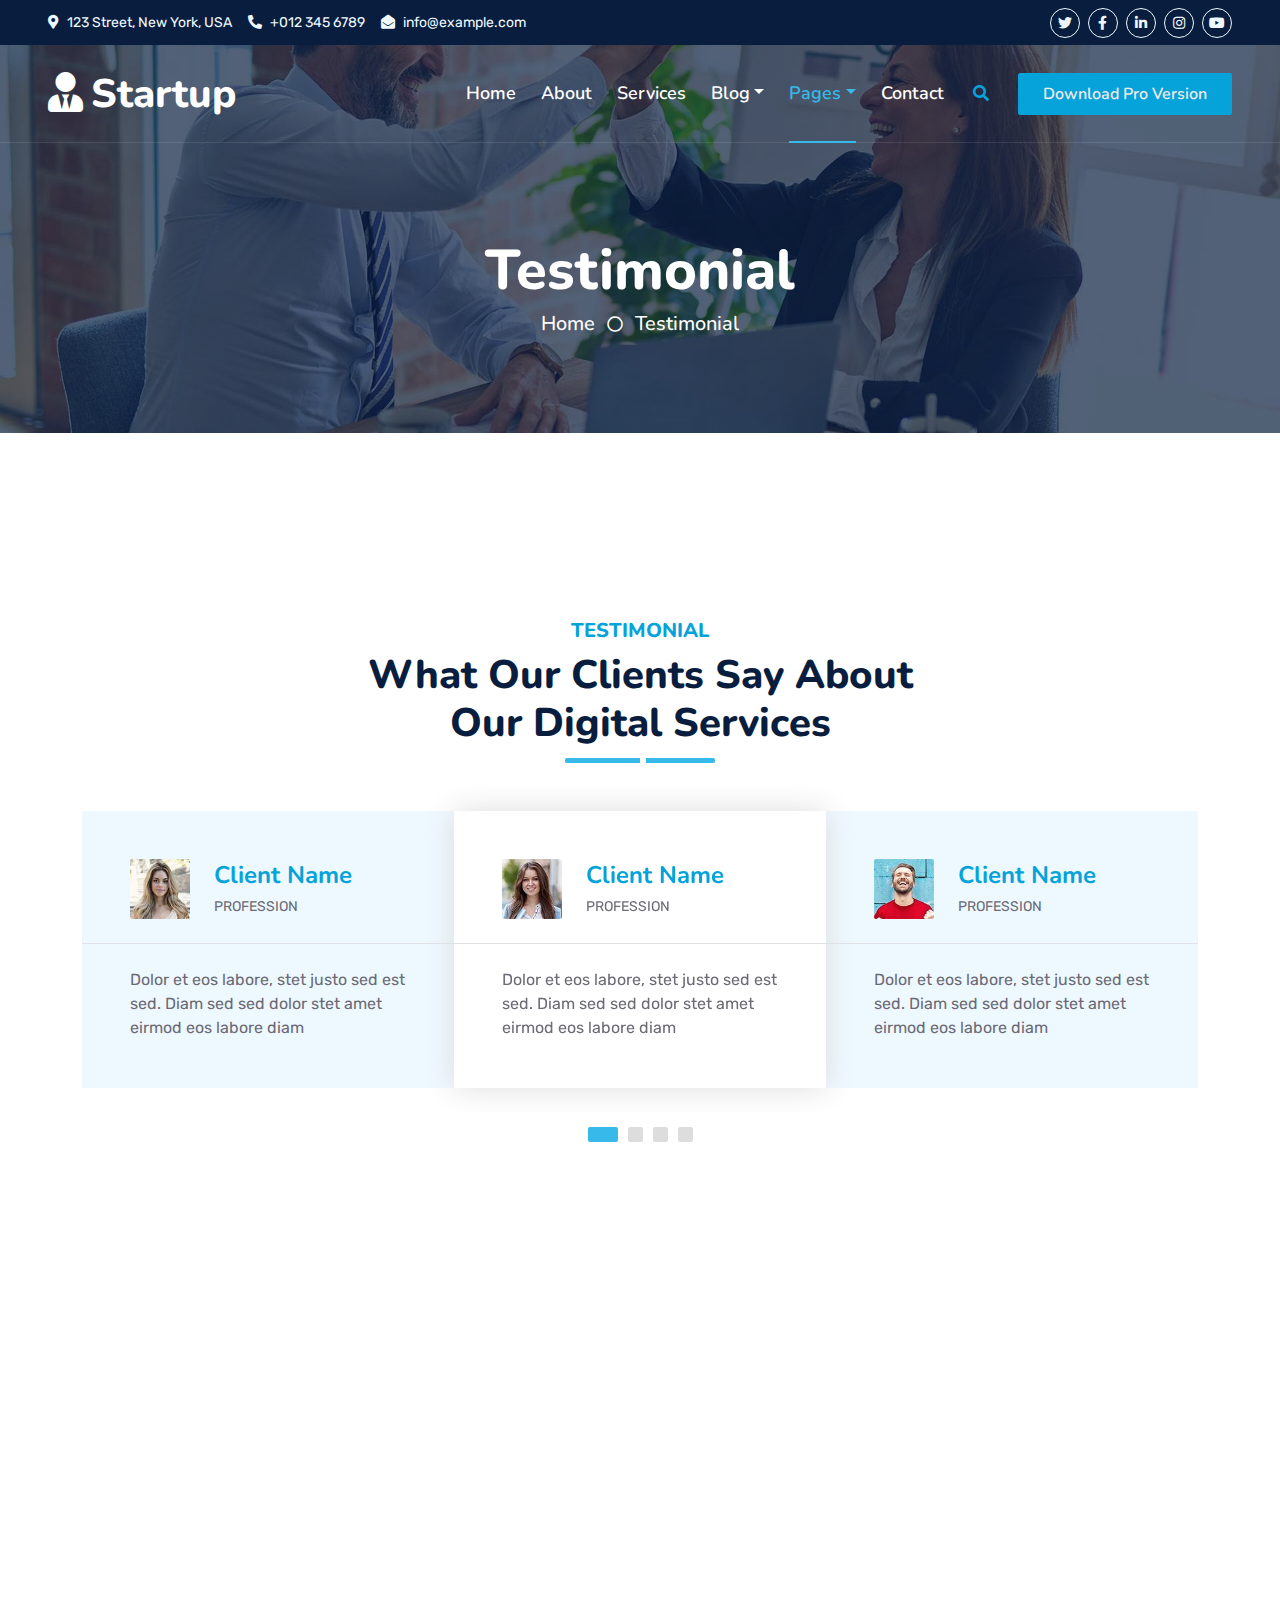
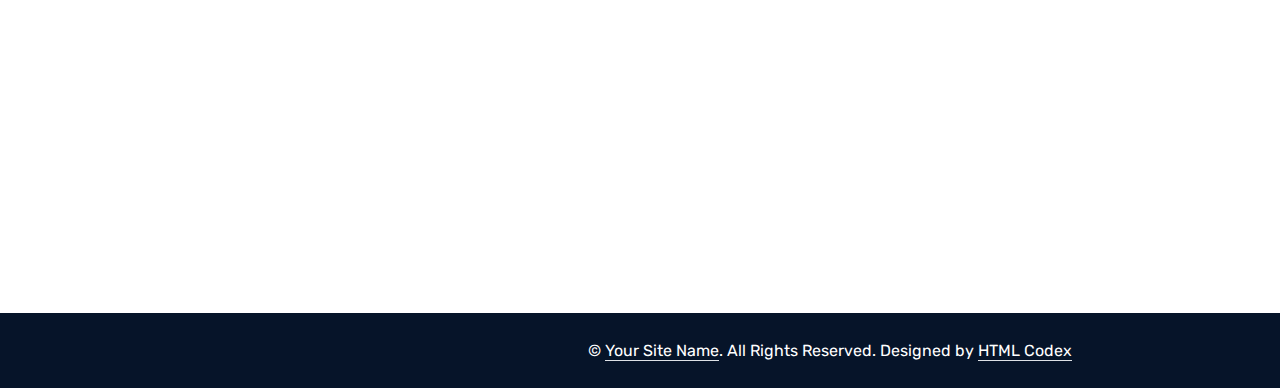
<file: git_project/testimonial.html>
<!DOCTYPE html>
<html lang="en">

<head>
    <meta charset="utf-8">
    <title>Startup - Startup Website Template</title>
    <meta content="width=device-width, initial-scale=1.0" name="viewport">
    <meta content="Free HTML Templates" name="keywords">
    <meta content="Free HTML Templates" name="description">

    <!-- Favicon -->
    <link href="img/favicon.ico" rel="icon">

    <!-- Google Web Fonts -->
    <link rel="preconnect" href="https://fonts.googleapis.com">
    <link rel="preconnect" href="https://fonts.gstatic.com" crossorigin>
    <link href="https://fonts.googleapis.com/css2?family=Nunito:wght@400;600;700;800&family=Rubik:wght@400;500;600;700&display=swap" rel="stylesheet">

    <!-- Icon Font Stylesheet -->
    <link href="https://cdnjs.cloudflare.com/ajax/libs/font-awesome/5.10.0/css/all.min.css" rel="stylesheet">
    <link href="https://cdn.jsdelivr.net/npm/bootstrap-icons@1.4.1/font/bootstrap-icons.css" rel="stylesheet">

    <!-- Libraries Stylesheet -->
    <link href="lib/owlcarousel/assets/owl.carousel.min.css" rel="stylesheet">
    <link href="lib/animate/animate.min.css" rel="stylesheet">

    <!-- Customized Bootstrap Stylesheet -->
    <link href="css/bootstrap.min.css" rel="stylesheet">

    <!-- Template Stylesheet -->
    <link href="css/style.css" rel="stylesheet">
</head>

<body>
    <!-- Spinner Start -->
    <div id="spinner" class="show bg-white position-fixed translate-middle w-100 vh-100 top-50 start-50 d-flex align-items-center justify-content-center">
        <div class="spinner"></div>
    </div>
    <!-- Spinner End -->


    <!-- Topbar Start -->
    <div class="container-fluid bg-dark px-5 d-none d-lg-block">
        <div class="row gx-0">
            <div class="col-lg-8 text-center text-lg-start mb-2 mb-lg-0">
                <div class="d-inline-flex align-items-center" style="height: 45px;">
                    <small class="me-3 text-light"><i class="fa fa-map-marker-alt me-2"></i>123 Street, New York, USA</small>
                    <small class="me-3 text-light"><i class="fa fa-phone-alt me-2"></i>+012 345 6789</small>
                    <small class="text-light"><i class="fa fa-envelope-open me-2"></i>info@example.com</small>
                </div>
            </div>
            <div class="col-lg-4 text-center text-lg-end">
                <div class="d-inline-flex align-items-center" style="height: 45px;">
                    <a class="btn btn-sm btn-outline-light btn-sm-square rounded-circle me-2" href=""><i class="fab fa-twitter fw-normal"></i></a>
                    <a class="btn btn-sm btn-outline-light btn-sm-square rounded-circle me-2" href=""><i class="fab fa-facebook-f fw-normal"></i></a>
                    <a class="btn btn-sm btn-outline-light btn-sm-square rounded-circle me-2" href=""><i class="fab fa-linkedin-in fw-normal"></i></a>
                    <a class="btn btn-sm btn-outline-light btn-sm-square rounded-circle me-2" href=""><i class="fab fa-instagram fw-normal"></i></a>
                    <a class="btn btn-sm btn-outline-light btn-sm-square rounded-circle" href=""><i class="fab fa-youtube fw-normal"></i></a>
                </div>
            </div>
        </div>
    </div>
    <!-- Topbar End -->


    <!-- Navbar Start -->
    <div class="container-fluid position-relative p-0">
        <nav class="navbar navbar-expand-lg navbar-dark px-5 py-3 py-lg-0">
            <a href="index.html" class="navbar-brand p-0">
                <h1 class="m-0"><i class="fa fa-user-tie me-2"></i>Startup</h1>
            </a>
            <button class="navbar-toggler" type="button" data-bs-toggle="collapse" data-bs-target="#navbarCollapse">
                <span class="fa fa-bars"></span>
            </button>
            <div class="collapse navbar-collapse" id="navbarCollapse">
                <div class="navbar-nav ms-auto py-0">
                    <a href="index.html" class="nav-item nav-link">Home</a>
                    <a href="about.html" class="nav-item nav-link">About</a>
                    <a href="service.html" class="nav-item nav-link">Services</a>
                    <div class="nav-item dropdown">
                        <a href="#" class="nav-link dropdown-toggle" data-bs-toggle="dropdown">Blog</a>
                        <div class="dropdown-menu m-0">
                            <a href="blog.html" class="dropdown-item">Blog Grid</a>
                            <a href="detail.html" class="dropdown-item">Blog Detail</a>
                        </div>
                    </div>
                    <div class="nav-item dropdown">
                        <a href="#" class="nav-link dropdown-toggle active" data-bs-toggle="dropdown">Pages</a>
                        <div class="dropdown-menu m-0">
                            <a href="price.html" class="dropdown-item">Pricing Plan</a>
                            <a href="feature.html" class="dropdown-item">Our features</a>
                            <a href="team.html" class="dropdown-item">Team Members</a>
                            <a href="testimonial.html" class="dropdown-item active">Testimonial</a>
                            <a href="quote.html" class="dropdown-item">Free Quote</a>
                        </div>
                    </div>
                    <a href="contact.html" class="nav-item nav-link">Contact</a>
                </div>
                <butaton type="button" class="btn text-primary ms-3" data-bs-toggle="modal" data-bs-target="#searchModal"><i class="fa fa-search"></i></butaton>
                <a href="https://htmlcodex.com/startup-company-website-template" class="btn btn-primary py-2 px-4 ms-3">Download Pro Version</a>
            </div>
        </nav>

        <div class="container-fluid bg-primary py-5 bg-header" style="margin-bottom: 90px;">
            <div class="row py-5">
                <div class="col-12 pt-lg-5 mt-lg-5 text-center">
                    <h1 class="display-4 text-white animated zoomIn">Testimonial</h1>
                    <a href="" class="h5 text-white">Home</a>
                    <i class="far fa-circle text-white px-2"></i>
                    <a href="" class="h5 text-white">Testimonial</a>
                </div>
            </div>
        </div>
    </div>
    <!-- Navbar End -->


    <!-- Full Screen Search Start -->
    <div class="modal fade" id="searchModal" tabindex="-1">
        <div class="modal-dialog modal-fullscreen">
            <div class="modal-content" style="background: rgba(9, 30, 62, .7);">
                <div class="modal-header border-0">
                    <button type="button" class="btn bg-white btn-close" data-bs-dismiss="modal" aria-label="Close"></button>
                </div>
                <div class="modal-body d-flex align-items-center justify-content-center">
                    <div class="input-group" style="max-width: 600px;">
                        <input type="text" class="form-control bg-transparent border-primary p-3" placeholder="Type search keyword">
                        <button class="btn btn-primary px-4"><i class="bi bi-search"></i></button>
                    </div>
                </div>
            </div>
        </div>
    </div>
    <!-- Full Screen Search End -->


    <!-- Testimonial Start -->
    <div class="container-fluid py-5 wow fadeInUp" data-wow-delay="0.1s">
        <div class="container py-5">
            <div class="section-title text-center position-relative pb-3 mb-4 mx-auto" style="max-width: 600px;">
                <h5 class="fw-bold text-primary text-uppercase">Testimonial</h5>
                <h1 class="mb-0">What Our Clients Say About Our Digital Services</h1>
            </div>
            <div class="owl-carousel testimonial-carousel wow fadeInUp" data-wow-delay="0.6s">
                <div class="testimonial-item bg-light my-4">
                    <div class="d-flex align-items-center border-bottom pt-5 pb-4 px-5">
                        <img class="img-fluid rounded" src="img/testimonial-1.jpg" style="width: 60px; height: 60px;" >
                        <div class="ps-4">
                            <h4 class="text-primary mb-1">Client Name</h4>
                            <small class="text-uppercase">Profession</small>
                        </div>
                    </div>
                    <div class="pt-4 pb-5 px-5">
                        Dolor et eos labore, stet justo sed est sed. Diam sed sed dolor stet amet eirmod eos labore diam
                    </div>
                </div>
                <div class="testimonial-item bg-light my-4">
                    <div class="d-flex align-items-center border-bottom pt-5 pb-4 px-5">
                        <img class="img-fluid rounded" src="img/testimonial-2.jpg" style="width: 60px; height: 60px;" >
                        <div class="ps-4">
                            <h4 class="text-primary mb-1">Client Name</h4>
                            <small class="text-uppercase">Profession</small>
                        </div>
                    </div>
                    <div class="pt-4 pb-5 px-5">
                        Dolor et eos labore, stet justo sed est sed. Diam sed sed dolor stet amet eirmod eos labore diam
                    </div>
                </div>
                <div class="testimonial-item bg-light my-4">
                    <div class="d-flex align-items-center border-bottom pt-5 pb-4 px-5">
                        <img class="img-fluid rounded" src="img/testimonial-3.jpg" style="width: 60px; height: 60px;" >
                        <div class="ps-4">
                            <h4 class="text-primary mb-1">Client Name</h4>
                            <small class="text-uppercase">Profession</small>
                        </div>
                    </div>
                    <div class="pt-4 pb-5 px-5">
                        Dolor et eos labore, stet justo sed est sed. Diam sed sed dolor stet amet eirmod eos labore diam
                    </div>
                </div>
                <div class="testimonial-item bg-light my-4">
                    <div class="d-flex align-items-center border-bottom pt-5 pb-4 px-5">
                        <img class="img-fluid rounded" src="img/testimonial-4.jpg" style="width: 60px; height: 60px;" >
                        <div class="ps-4">
                            <h4 class="text-primary mb-1">Client Name</h4>
                            <small class="text-uppercase">Profession</small>
                        </div>
                    </div>
                    <div class="pt-4 pb-5 px-5">
                        Dolor et eos labore, stet justo sed est sed. Diam sed sed dolor stet amet eirmod eos labore diam
                    </div>
                </div>
            </div>
        </div>
    </div>
    <!-- Testimonial End -->


    <!-- Vendor Start -->
    <div class="container-fluid py-5 wow fadeInUp" data-wow-delay="0.1s">
        <div class="container py-5 mb-5">
            <div class="bg-white">
                <div class="owl-carousel vendor-carousel">
                    <img src="img/vendor-1.jpg" alt="">
                    <img src="img/vendor-2.jpg" alt="">
                    <img src="img/vendor-3.jpg" alt="">
                    <img src="img/vendor-4.jpg" alt="">
                    <img src="img/vendor-5.jpg" alt="">
                    <img src="img/vendor-6.jpg" alt="">
                    <img src="img/vendor-7.jpg" alt="">
                    <img src="img/vendor-8.jpg" alt="">
                    <img src="img/vendor-9.jpg" alt="">
                </div>
            </div>
        </div>
    </div>
    <!-- Vendor End -->
    

    <!-- Footer Start -->
    <div class="container-fluid bg-dark text-light mt-5 wow fadeInUp" data-wow-delay="0.1s">
        <div class="container">
            <div class="row gx-5">
                <div class="col-lg-4 col-md-6 footer-about">
                    <div class="d-flex flex-column align-items-center justify-content-center text-center h-100 bg-primary p-4">
                        <a href="index.html" class="navbar-brand">
                            <h1 class="m-0 text-white"><i class="fa fa-user-tie me-2"></i>Startup</h1>
                        </a>
                        <p class="mt-3 mb-4">Lorem diam sit erat dolor elitr et, diam lorem justo amet clita stet eos sit. Elitr dolor duo lorem, elitr clita ipsum sea. Diam amet erat lorem stet eos. Diam amet et kasd eos duo.</p>
                        <form action="">
                            <div class="input-group">
                                <input type="text" class="form-control border-white p-3" placeholder="Your Email">
                                <button class="btn btn-dark">Sign Up</button>
                            </div>
                        </form>
                    </div>
                </div>
                <div class="col-lg-8 col-md-6">
                    <div class="row gx-5">
                        <div class="col-lg-4 col-md-12 pt-5 mb-5">
                            <div class="section-title section-title-sm position-relative pb-3 mb-4">
                                <h3 class="text-light mb-0">Get In Touch</h3>
                            </div>
                            <div class="d-flex mb-2">
                                <i class="bi bi-geo-alt text-primary me-2"></i>
                                <p class="mb-0">123 Street, New York, USA</p>
                            </div>
                            <div class="d-flex mb-2">
                                <i class="bi bi-envelope-open text-primary me-2"></i>
                                <p class="mb-0">info@example.com</p>
                            </div>
                            <div class="d-flex mb-2">
                                <i class="bi bi-telephone text-primary me-2"></i>
                                <p class="mb-0">+012 345 67890</p>
                            </div>
                            <div class="d-flex mt-4">
                                <a class="btn btn-primary btn-square me-2" href="#"><i class="fab fa-twitter fw-normal"></i></a>
                                <a class="btn btn-primary btn-square me-2" href="#"><i class="fab fa-facebook-f fw-normal"></i></a>
                                <a class="btn btn-primary btn-square me-2" href="#"><i class="fab fa-linkedin-in fw-normal"></i></a>
                                <a class="btn btn-primary btn-square" href="#"><i class="fab fa-instagram fw-normal"></i></a>
                            </div>
                        </div>
                        <div class="col-lg-4 col-md-12 pt-0 pt-lg-5 mb-5">
                            <div class="section-title section-title-sm position-relative pb-3 mb-4">
                                <h3 class="text-light mb-0">Quick Links</h3>
                            </div>
                            <div class="link-animated d-flex flex-column justify-content-start">
                                <a class="text-light mb-2" href="#"><i class="bi bi-arrow-right text-primary me-2"></i>Home</a>
                                <a class="text-light mb-2" href="#"><i class="bi bi-arrow-right text-primary me-2"></i>About Us</a>
                                <a class="text-light mb-2" href="#"><i class="bi bi-arrow-right text-primary me-2"></i>Our Services</a>
                                <a class="text-light mb-2" href="#"><i class="bi bi-arrow-right text-primary me-2"></i>Meet The Team</a>
                                <a class="text-light mb-2" href="#"><i class="bi bi-arrow-right text-primary me-2"></i>Latest Blog</a>
                                <a class="text-light" href="#"><i class="bi bi-arrow-right text-primary me-2"></i>Contact Us</a>
                            </div>
                        </div>
                        <div class="col-lg-4 col-md-12 pt-0 pt-lg-5 mb-5">
                            <div class="section-title section-title-sm position-relative pb-3 mb-4">
                                <h3 class="text-light mb-0">Popular Links</h3>
                            </div>
                            <div class="link-animated d-flex flex-column justify-content-start">
                                <a class="text-light mb-2" href="#"><i class="bi bi-arrow-right text-primary me-2"></i>Home</a>
                                <a class="text-light mb-2" href="#"><i class="bi bi-arrow-right text-primary me-2"></i>About Us</a>
                                <a class="text-light mb-2" href="#"><i class="bi bi-arrow-right text-primary me-2"></i>Our Services</a>
                                <a class="text-light mb-2" href="#"><i class="bi bi-arrow-right text-primary me-2"></i>Meet The Team</a>
                                <a class="text-light mb-2" href="#"><i class="bi bi-arrow-right text-primary me-2"></i>Latest Blog</a>
                                <a class="text-light" href="#"><i class="bi bi-arrow-right text-primary me-2"></i>Contact Us</a>
                            </div>
                        </div>
                    </div>
                </div>
            </div>
        </div>
    </div>
    <div class="container-fluid text-white" style="background: #061429;">
        <div class="container text-center">
            <div class="row justify-content-end">
                <div class="col-lg-8 col-md-6">
                    <div class="d-flex align-items-center justify-content-center" style="height: 75px;">
                        <p class="mb-0">&copy; <a class="text-white border-bottom" href="#">Your Site Name</a>. All Rights Reserved. 
						
						<!--/*** This template is free as long as you keep the footer author’s credit link/attribution link/backlink. If you'd like to use the template without the footer author’s credit link/attribution link/backlink, you can purchase the Credit Removal License from "https://htmlcodex.com/credit-removal". Thank you for your support. ***/-->
						Designed by <a class="text-white border-bottom" href="https://htmlcodex.com">HTML Codex</a></p>
                    </div>
                </div>
            </div>
        </div>
    </div>
    <!-- Footer End -->


    <!-- Back to Top -->
    <a href="#" class="btn btn-lg btn-primary btn-lg-square rounded back-to-top"><i class="bi bi-arrow-up"></i></a>


    <!-- JavaScript Libraries -->
    <script src="https://code.jquery.com/jquery-3.4.1.min.js"></script>
    <script src="https://cdn.jsdelivr.net/npm/bootstrap@5.0.0/dist/js/bootstrap.bundle.min.js"></script>
    <script src="lib/wow/wow.min.js"></script>
    <script src="lib/easing/easing.min.js"></script>
    <script src="lib/waypoints/waypoints.min.js"></script>
    <script src="lib/counterup/counterup.min.js"></script>
    <script src="lib/owlcarousel/owl.carousel.min.js"></script>

    <!-- Template Javascript -->
    <script src="js/main.js"></script>
</body>

</html>
</file>
<file: git_project/css/style.css>
/********** Template CSS **********/
:root {
    --primary: #37baea;
    --secondary: #6bca84;
    --light: #EEF9FF;
    --dark: #091E3E;
}


/*** Spinner ***/
.spinner {
    width: 40px;
    height: 40px;
    background: var(--primary);
    margin: 100px auto;
    -webkit-animation: sk-rotateplane 1.2s infinite ease-in-out;
    animation: sk-rotateplane 1.2s infinite ease-in-out;
}

@-webkit-keyframes sk-rotateplane {
    0% {
        -webkit-transform: perspective(120px)
    }
    50% {
        -webkit-transform: perspective(120px) rotateY(180deg)
    }
    100% {
        -webkit-transform: perspective(120px) rotateY(180deg) rotateX(180deg)
    }
}

@keyframes sk-rotateplane {
    0% {
        transform: perspective(120px) rotateX(0deg) rotateY(0deg);
        -webkit-transform: perspective(120px) rotateX(0deg) rotateY(0deg)
    }
    50% {
        transform: perspective(120px) rotateX(-180.1deg) rotateY(0deg);
        -webkit-transform: perspective(120px) rotateX(-180.1deg) rotateY(0deg)
    }
    100% {
        transform: perspective(120px) rotateX(-180deg) rotateY(-179.9deg);
        -webkit-transform: perspective(120px) rotateX(-180deg) rotateY(-179.9deg);
    }
}

#spinner {
    opacity: 0;
    visibility: hidden;
    transition: opacity .5s ease-out, visibility 0s linear .5s;
    z-index: 99999;
}

#spinner.show {
    transition: opacity .5s ease-out, visibility 0s linear 0s;
    visibility: visible;
    opacity: 1;
}


/*** Heading ***/
h1,
h2,
.fw-bold {
    font-weight: 800 !important;
}

h3,
h4,
.fw-semi-bold {
    font-weight: 700 !important;
}

h5,
h6,
.fw-medium {
    font-weight: 600 !important;
}


/*** Button ***/
.btn {
    font-family: 'Nunito', sans-serif;
    font-weight: 600;
    transition: .5s;
}

.btn-primary,
.btn-secondary {
    color: #f1eaea;
    box-shadow: inset 0 0 0 50px transparent;
}

.btn-primary:hover {
    box-shadow: inset 0 0 0 0 var(--primary);
}

.btn-secondary:hover {
    box-shadow: inset 0 0 0 0 var(--secondary);
}

.btn-square {
    width: 36px;
    height: 36px;
}

.btn-sm-square {
    width: 30px;
    height: 30px;
}

.btn-lg-square {
    width: 48px;
    height: 48px;
}

.btn-square,
.btn-sm-square,
.btn-lg-square {
    padding-left: 0;
    padding-right: 0;
    text-align: center;
}


/*** Navbar ***/
.navbar-dark .navbar-nav .nav-link {
    font-family: 'Nunito', sans-serif;
    position: relative;
    margin-left: 25px;
    padding: 35px 0;
    color: #FFFFFF;
    font-size: 18px;
    font-weight: 600;
    outline: none;
    transition: .5s;
}

.sticky-top.navbar-dark .navbar-nav .nav-link {
    padding: 20px 0;
    color: var(--dark);
}

.navbar-dark .navbar-nav .nav-link:hover,
.navbar-dark .navbar-nav .nav-link.active {
    color: var(--primary);
}

.navbar-dark .navbar-brand h1 {
    color: #FFFFFF;
}

.navbar-dark .navbar-toggler {
    color: var(--primary) !important;
    border-color: var(--primary) !important;
}

@media (max-width: 991.98px) {
    .sticky-top.navbar-dark {
        position: relative;
        background: #FFFFFF;
    }

    .navbar-dark .navbar-nav .nav-link,
    .navbar-dark .navbar-nav .nav-link.show,
    .sticky-top.navbar-dark .navbar-nav .nav-link {
        padding: 10px 0;
        color: var(--dark);
    }

    .navbar-dark .navbar-brand h1 {
        color: var(--primary);
    }
}

@media (min-width: 992px) {
    .navbar-dark {
        position: absolute;
        width: 100%;
        top: 0;
        left: 0;
        border-bottom: 1px solid rgba(256, 256, 256, .1);
        z-index: 999;
    }
    
    .sticky-top.navbar-dark {
        position: fixed;
        background: #FFFFFF;
    }

    .navbar-dark .navbar-nav .nav-link::before {
        position: absolute;
        content: "";
        width: 0;
        height: 2px;
        bottom: -1px;
        left: 50%;
        background: var(--primary);
        transition: .5s;
    }

    .navbar-dark .navbar-nav .nav-link:hover::before,
    .navbar-dark .navbar-nav .nav-link.active::before {
        width: 100%;
        left: 0;
    }

    .navbar-dark .navbar-nav .nav-link.nav-contact::before {
        display: none;
    }

    .sticky-top.navbar-dark .navbar-brand h1 {
        color: var(--primary);
    }
}


/*** Carousel ***/
.carousel-caption {
    top: 0;
    left: 0;
    right: 0;
    bottom: 0;
    background: rgba(9, 30, 62, .7);
    z-index: 1;
}

@media (max-width: 576px) {
    .carousel-caption h5 {
        font-size: 14px;
        font-weight: 500 !important;
    }

    .carousel-caption h1 {
        font-size: 30px;
        font-weight: 600 !important;
    }
}

.carousel-control-prev,
.carousel-control-next {
    width: 10%;
}

.carousel-control-prev-icon,
.carousel-control-next-icon {
    width: 3rem;
    height: 3rem;
}


/*** Section Title ***/
.section-title::before {
    position: absolute;
    content: "";
    width: 150px;
    height: 5px;
    left: 0;
    bottom: 0;
    background: var(--primary);
    border-radius: 2px;
}

.section-title.text-center::before {
    left: 50%;
    margin-left: -75px;
}

.section-title.section-title-sm::before {
    width: 90px;
    height: 3px;
}

.section-title::after {
    position: absolute;
    content: "";
    width: 6px;
    height: 5px;
    bottom: 0px;
    background: #FFFFFF;
    -webkit-animation: section-title-run 5s infinite linear;
    animation: section-title-run 5s infinite linear;
}

.section-title.section-title-sm::after {
    width: 4px;
    height: 3px;
}

.section-title.text-center::after {
    -webkit-animation: section-title-run-center 5s infinite linear;
    animation: section-title-run-center 5s infinite linear;
}

.section-title.section-title-sm::after {
    -webkit-animation: section-title-run-sm 5s infinite linear;
    animation: section-title-run-sm 5s infinite linear;
}

@-webkit-keyframes section-title-run {
    0% {left: 0; } 50% { left : 145px; } 100% { left: 0; }
}

@-webkit-keyframes section-title-run-center {
    0% { left: 50%; margin-left: -75px; } 50% { left : 50%; margin-left: 45px; } 100% { left: 50%; margin-left: -75px; }
}

@-webkit-keyframes section-title-run-sm {
    0% {left: 0; } 50% { left : 85px; } 100% { left: 0; }
}


/*** Service ***/
.service-item {
    position: relative;
    height: 300px;
    padding: 0 30px;
    transition: .5s;
}

.service-item .service-icon {
    margin-bottom: 30px;
    width: 60px;
    height: 60px;
    display: flex;
    align-items: center;
    justify-content: center;
    background: var(--primary);
    border-radius: 2px;
    transform: rotate(-45deg);
}

.service-item .service-icon i {
    transform: rotate(45deg);
}

.service-item a.btn {
    position: absolute;
    width: 60px;
    bottom: -48px;
    left: 50%;
    margin-left: -30px;
    opacity: 0;
}

.service-item:hover a.btn {
    bottom: -24px;
    opacity: 1;
}


/*** Testimonial ***/
.testimonial-carousel .owl-dots {
    margin-top: 15px;
    display: flex;
    align-items: flex-end;
    justify-content: center;
}

.testimonial-carousel .owl-dot {
    position: relative;
    display: inline-block;
    margin: 0 5px;
    width: 15px;
    height: 15px;
    background: #DDDDDD;
    border-radius: 2px;
    transition: .5s;
}

.testimonial-carousel .owl-dot.active {
    width: 30px;
    background: var(--primary);
}

.testimonial-carousel .owl-item.center {
    position: relative;
    z-index: 1;
}

.testimonial-carousel .owl-item .testimonial-item {
    transition: .5s;
}

.testimonial-carousel .owl-item.center .testimonial-item {
    background: #FFFFFF !important;
    box-shadow: 0 0 30px #DDDDDD;
}


/*** Team ***/
.team-item {
    transition: .5s;
}

.team-social {
    position: absolute;
    width: 100%;
    height: 100%;
    top: 0;
    left: 0;
    display: flex;
    align-items: center;
    justify-content: center;
    transition: .5s;
}

.team-social a.btn {
    position: relative;
    margin: 0 3px;
    margin-top: 100px;
    opacity: 0;
}

.team-item:hover {
    box-shadow: 0 0 30px #DDDDDD;
}

.team-item:hover .team-social {
    background: rgba(9, 30, 62, .7);
}

.team-item:hover .team-social a.btn:first-child {
    opacity: 1;
    margin-top: 0;
    transition: .3s 0s;
}

.team-item:hover .team-social a.btn:nth-child(2) {
    opacity: 1;
    margin-top: 0;
    transition: .3s .05s;
}

.team-item:hover .team-social a.btn:nth-child(3) {
    opacity: 1;
    margin-top: 0;
    transition: .3s .1s;
}

.team-item:hover .team-social a.btn:nth-child(4) {
    opacity: 1;
    margin-top: 0;
    transition: .3s .15s;
}

.team-item .team-img img,
.blog-item .blog-img img  {
    transition: .5s;
}

.team-item:hover .team-img img,
.blog-item:hover .blog-img img {
    transform: scale(1.15);
}


/*** Miscellaneous ***/
@media (min-width: 991.98px) {
    .facts {
        position: relative;
        margin-top: -75px;
        z-index: 1;
    }
}

.back-to-top {
    position: fixed;
    display: none;
    right: 45px;
    bottom: 45px;
    z-index: 99;
}

.bg-header {
    background: linear-gradient(rgba(9, 30, 62, .7), rgba(9, 30, 62, .7)), url(../img/carousel-1.jpg) center center no-repeat;
    background-size: cover;
}

.link-animated a {
    transition: .5s;
}

.link-animated a:hover {
    padding-left: 10px;
}

@media (min-width: 767.98px) {
    .footer-about {
        margin-bottom: -75px;
    }
}
</file>
